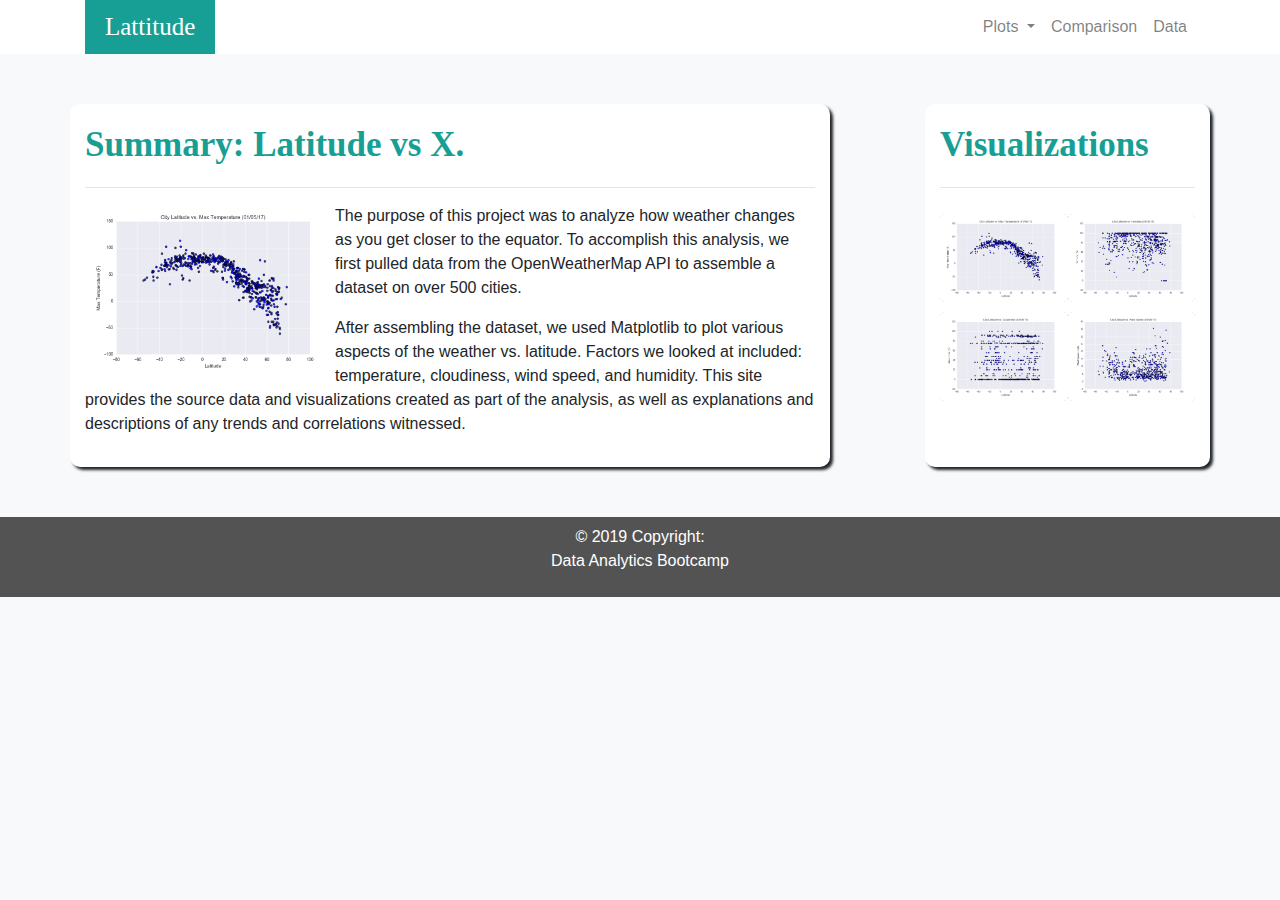
<file: index.html>
<!DOCTYPE html>
<html lang="en">

<head>
    <meta charset="UTF-8">
    <meta name="viewport" content="width=device-width, initial-scale=1.0">
    <meta http-equiv="X-UA-Compatible" content="ie=edge">
    <title>Landing Page</title>
    <link rel="stylesheet" href="style.css">
    <link rel="stylesheet" href="https://stackpath.bootstrapcdn.com/bootstrap/4.3.1/css/bootstrap.min.css" integrity="sha384-ggOyR0iXCbMQv3Xipma34MD+dH/1fQ784/j6cY/iJTQUOhcWr7x9JvoRxT2MZw1T" crossorigin="anonymous">
</head>

<body class="bg-light">
    <header>
        <nav class="navbar navbar-expand-lg navbar-light bg-white">
            <div class="container" id="hola">
                <a class="navbar-brand" href="index.html" id="titulo">Lattitude</a>
                <button class="navbar-toggler" type="button" data-toggle="collapse" data-target="#navbarSupportedContent" aria-controls="navbarSupportedContent" aria-expanded="false" aria-label="Toggle navigation">
                      <span class="navbar-toggler-icon"></span>
                </button>
                <div class="collapse navbar-collapse" id="navbarSupportedContent">
                    <ul class="navbar-nav ml-auto">
                        <li class="nav-item dropdown">
                            <a class="nav-link dropdown-toggle" href="#" id="navbarDropdown" role="button" data-toggle="dropdown" aria-haspopup="true" aria-expanded="false">
                            Plots
                            </a>
                            <!-- Here's the magic. Add the .animate and .slide-in classes to your .dropdown-menu and you're all set! -->
                            <div class="dropdown-menu dropdown-menu-right animate slideIn" aria-labelledby="navbarDropdown">
                                <a class="dropdown-item" href="max_temp.html">Max Temperature</a>
                                <a class="dropdown-item" href="humidity.html">Humidity</a>
                                <a class="dropdown-item" href="cloudiness.html">Cloudiness</a>
                                <a class="dropdown-item" href="wind.html">Windspeed</a>
                                <!--<div class="dropdown-divider"></div>-->
                            </div>
                        </li>
                        <li class="nav-item dropdown">
                            <a class="nav-link toggle" href="comparison.html" id="navbar-toggler" role="button">
                                Comparison
                            </a>
                        </li>
                        <li class="nav-item dropdown">
                            <a class="nav-link toggle" href="data.html" id="navbar-toggler" role="button">
                                Data
                            </a>
                        </li>
                    </ul>
                </div>
            </div>
        </nav>

    </header>

    <div class="container">
        <div class="row">
            <div class="col-8">
                <p id="titles">Summary: Latitude vs X.</p>
                <hr>
                <p> <img src="Resources/Lat_Temp.png" alt="Lat vs. Temp" id="inicio">The purpose of this project was to analyze how weather changes as you get closer to the equator. To accomplish this analysis, we first pulled data from the OpenWeatherMap API to assemble a dataset on over 500 cities.</p>
                <p>After assembling the dataset, we used Matplotlib to plot various aspects of the weather vs. latitude. Factors we looked at included: temperature, cloudiness, wind speed, and humidity. This site provides the source data and visualizations
                    created as part of the analysis, as well as explanations and descriptions of any trends and correlations witnessed.</p>
            </div>
            <div class="col-1">
                <div class="row">
                </div>
            </div>
            <div class="col-3">
                <p id="titles">Visualizations</p>
                <hr>
                <div class="container">
                    <div class="row" id="vis">
                        <div class="col-6" id="img_temp">
                            <button class="btn btn-primary bouton-image monBouton">
                                <a href="max_temp.html">
                                    <img src="Resources/Lat_Temp.png" alt="Lat vs. Temp" id="land">
                                </a>
                            </button>
                        </div>
                        <div class="col-6" id="img_temp">
                            <button class="btn btn-primary bouton-image monBouton">
                                <a href="humidity.html">
                                    <img src="Resources/Lat_Hum.png" alt="Lat vs. Hum" id="land">
                                </a>
                            </button>
                        </div>
                        <div class="col-6" id="img_temp">
                            <button class="btn btn-primary bouton-image monBouton">
                                <a href="cloudiness.html">
                                    <img src="Resources/Lat_Cloud.png" alt="Lat vs. Cloud" id="land">
                                </a>
                            </button>
                        </div>
                        <div class="col-6" id="img_temp">
                            <button class="btn btn-primary bouton-image monBouton">
                                <a href="wind.html">
                                    <img src="Resources/Lat_Wind.png" alt="Lat vs. Wind" id="land">
                                </a>
                            </button>
                        </div>
                    </div>
                </div>
            </div>
        </div>
    </div>



    <script src="https://code.jquery.com/jquery-3.3.1.slim.min.js" integrity="sha384-q8i/X+965DzO0rT7abK41JStQIAqVgRVzpbzo5smXKp4YfRvH+8abtTE1Pi6jizo" crossorigin="anonymous"></script>
    <script src="https://cdnjs.cloudflare.com/ajax/libs/popper.js/1.14.7/umd/popper.min.js" integrity="sha384-UO2eT0CpHqdSJQ6hJty5KVphtPhzWj9WO1clHTMGa3JDZwrnQq4sF86dIHNDz0W1" crossorigin="anonymous"></script>
    <script src="https://stackpath.bootstrapcdn.com/bootstrap/4.3.1/js/bootstrap.min.js" integrity="sha384-JjSmVgyd0p3pXB1rRibZUAYoIIy6OrQ6VrjIEaFf/nJGzIxFDsf4x0xIM+B07jRM" crossorigin="anonymous"></script>
</body>

<footer>
    <div class="footer-copyright text-center py-2">© 2019 Copyright:
        <p>Data Analytics Bootcamp</p>
    </div>
</footer>

</html>
</file>
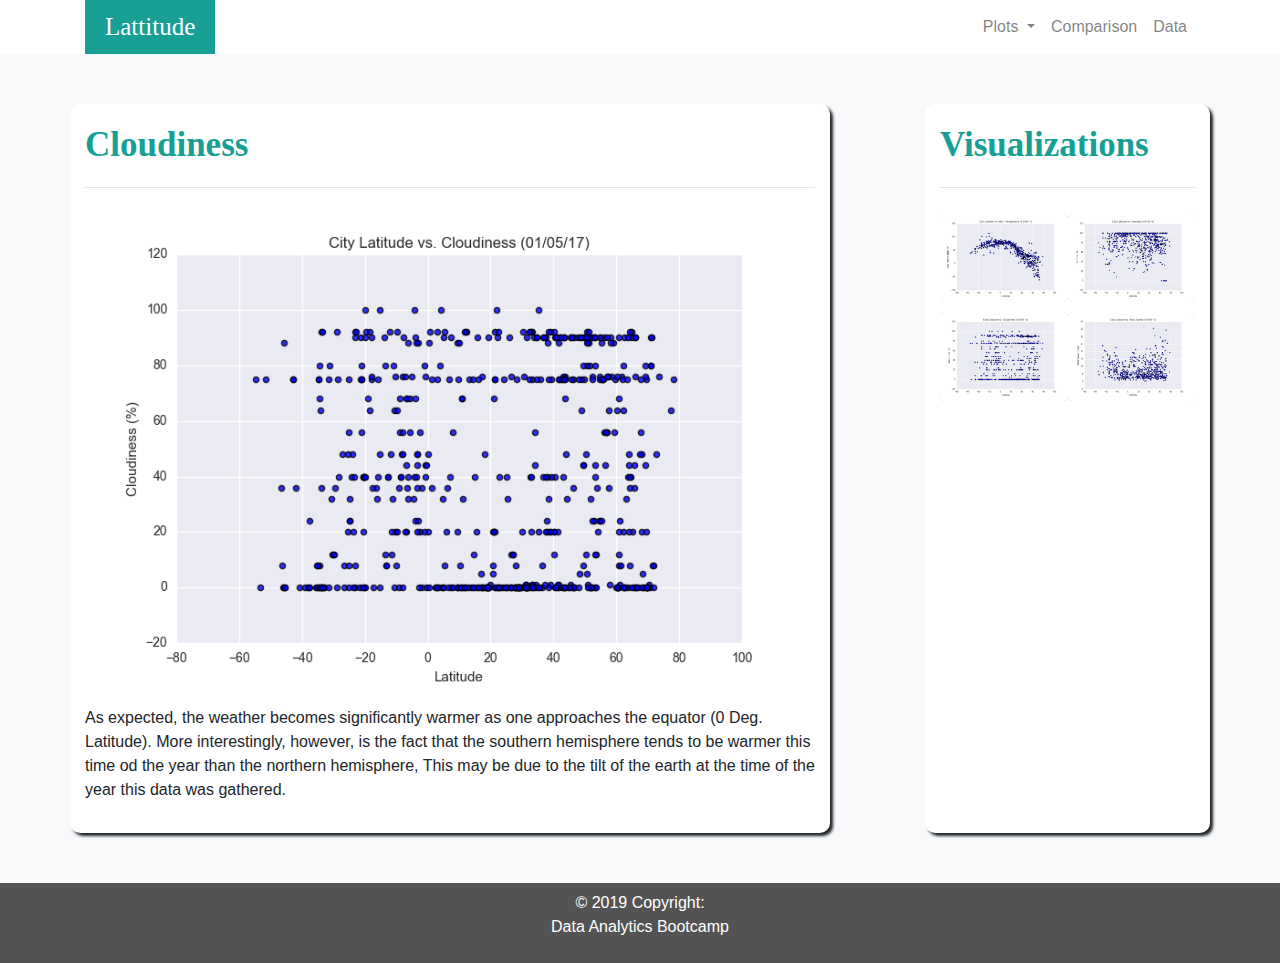
<file: cloudiness.html>
<!DOCTYPE html>
<html lang="en">

<head>
    <meta charset="UTF-8">
    <meta name="viewport" content="width=device-width, initial-scale=1.0">
    <meta http-equiv="X-UA-Compatible" content="ie=edge">
    <title>Cloudiness</title>
    <link rel="stylesheet" href="style.css">
    <link rel="stylesheet" href="https://stackpath.bootstrapcdn.com/bootstrap/4.3.1/css/bootstrap.min.css" integrity="sha384-ggOyR0iXCbMQv3Xipma34MD+dH/1fQ784/j6cY/iJTQUOhcWr7x9JvoRxT2MZw1T" crossorigin="anonymous">
</head>

<body class="bg-light">
    <header>
        <nav class="navbar navbar-expand-lg navbar-light bg-white">
            <div class="container" id="hola">
                <a class="navbar-brand" href="index.html" id="titulo">Lattitude</a>
                <button class="navbar-toggler" type="button" data-toggle="collapse" data-target="#navbarSupportedContent" aria-controls="navbarSupportedContent" aria-expanded="false" aria-label="Toggle navigation">
                      <span class="navbar-toggler-icon"></span>
                </button>
                <div class="collapse navbar-collapse" id="navbarSupportedContent">
                    <ul class="navbar-nav ml-auto">
                        <li class="nav-item dropdown">
                            <a class="nav-link dropdown-toggle" href="#" id="navbarDropdown" role="button" data-toggle="dropdown" aria-haspopup="true" aria-expanded="false">
                            Plots
                            </a>
                            <!-- Here's the magic. Add the .animate and .slide-in classes to your .dropdown-menu and you're all set! -->
                            <div class="dropdown-menu dropdown-menu-right animate slideIn" aria-labelledby="navbarDropdown">
                                <a class="dropdown-item" href="max_temp.html">Max Temperature</a>
                                <a class="dropdown-item" href="humidity.html">Humidity</a>
                                <a class="dropdown-item" href="cloudiness.html">Cloudiness</a>
                                <a class="dropdown-item" href="wind.html">Windspeed</a>
                                <!--<div class="dropdown-divider"></div>-->
                            </div>
                        </li>
                        <li class="nav-item dropdown">
                            <a class="nav-link toggle" href="comparison.html" id="navbar-toggler" role="button">
                                Comparison
                            </a>
                        </li>
                        <li class="nav-item dropdown">
                            <a class="nav-link toggle" href="data.html" id="navbar-toggler" role="button">
                                Data
                            </a>
                        </li>
                    </ul>
                </div>
            </div>
        </nav>

    </header>

    <div class="container">
        <div class="row">
            <div class="col-8">
                <p id="titles">Cloudiness</p>
                <hr>
                <img src="Resources/Lat_Cloud.png" alt="Lat vs. Temp"></img>
                <p>As expected, the weather becomes significantly warmer as one approaches the equator (0 Deg. Latitude). More interestingly, however, is the fact that the southern hemisphere tends to be warmer this time od the year than the northern hemisphere, This may be due to the tilt of the earth at the time of the year this data was gathered.</p>
            </div>
            <div class="col-1">
                <div class="row">
                    <span></span>
                </div>
            </div>
            <div class="col-3">
                <p id="titles">Visualizations</p>
                <hr>
                <div class="container">
                    <div class="row">
                        <div class="col-6" id="img_temp">
                            <button class="btn btn-primary bouton-image monBouton">
                                <a href="max_temp.html">
                                    <img src="Resources/Lat_Temp.png" alt="Lat vs. Temp" id="land">
                                </a>
                            </button>
                        </div>
                        <div class="col-6" id="img_temp">
                            <button class="btn btn-primary bouton-image monBouton">
                                <a href="humidity.html">
                                    <img src="Resources/Lat_Hum.png" alt="Lat vs. Hum" id="land">
                                </a>
                            </button>
                        </div>
                        <div class="col-6" id="img_temp">
                            <button class="btn btn-primary bouton-image monBouton">
                                <a href="cloudiness.html">
                                    <img src="Resources/Lat_Cloud.png" alt="Lat vs. Cloud" id="land">
                                </a>
                            </button>
                        </div>
                        <div class="col-6" id="img_temp">
                            <button class="btn btn-primary bouton-image monBouton">
                                <a href="wind.html">
                                    <img src="Resources/Lat_Wind.png" alt="Lat vs. Wind" id="land">
                                </a>
                            </button>
                        </div>
                    </div>
                </div>
            </div>
        </div>
    </div>



    <script src="https://code.jquery.com/jquery-3.3.1.slim.min.js" integrity="sha384-q8i/X+965DzO0rT7abK41JStQIAqVgRVzpbzo5smXKp4YfRvH+8abtTE1Pi6jizo" crossorigin="anonymous"></script>
    <script src="https://cdnjs.cloudflare.com/ajax/libs/popper.js/1.14.7/umd/popper.min.js" integrity="sha384-UO2eT0CpHqdSJQ6hJty5KVphtPhzWj9WO1clHTMGa3JDZwrnQq4sF86dIHNDz0W1" crossorigin="anonymous"></script>
    <script src="https://stackpath.bootstrapcdn.com/bootstrap/4.3.1/js/bootstrap.min.js" integrity="sha384-JjSmVgyd0p3pXB1rRibZUAYoIIy6OrQ6VrjIEaFf/nJGzIxFDsf4x0xIM+B07jRM" crossorigin="anonymous"></script>
</body>

<footer>
    <div class="footer-copyright text-center py-2">© 2019 Copyright:
        <p>Data Analytics Bootcamp</p>
    </div>
</footer>

</html>
</file>
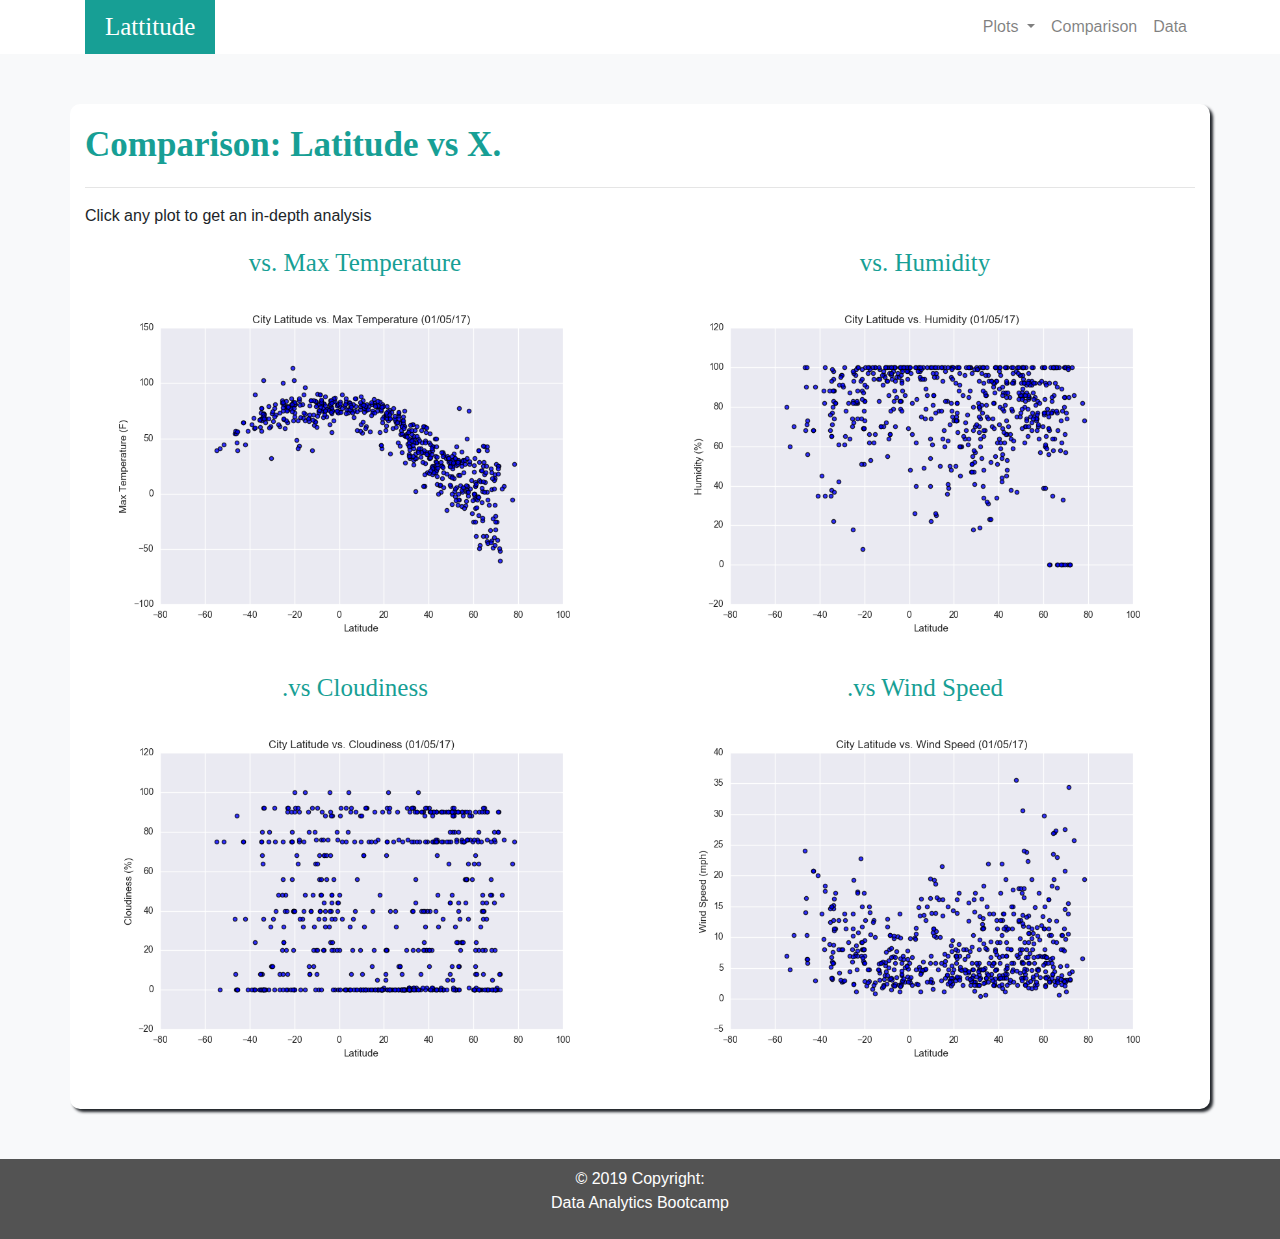
<file: comparison.html>
<!DOCTYPE html>
<html lang="en">

<head>
    <meta charset="UTF-8">
    <meta name="viewport" content="width=device-width, initial-scale=1.0">
    <meta http-equiv="X-UA-Compatible" content="ie=edge">
    <title>Comparison Page</title>
    <link rel="stylesheet" href="style.css">
    <link rel="stylesheet" href="https://stackpath.bootstrapcdn.com/bootstrap/4.3.1/css/bootstrap.min.css" integrity="sha384-ggOyR0iXCbMQv3Xipma34MD+dH/1fQ784/j6cY/iJTQUOhcWr7x9JvoRxT2MZw1T" crossorigin="anonymous">
</head>

<body class="bg-light">
    <header>
        <nav class="navbar navbar-expand-lg navbar-light bg-white">
            <div class="container" id="hola">
                <a class="navbar-brand" href="index.html" id="titulo">Lattitude</a>
                <button class="navbar-toggler" type="button" data-toggle="collapse" data-target="#navbarSupportedContent" aria-controls="navbarSupportedContent" aria-expanded="false" aria-label="Toggle navigation">
                      <span class="navbar-toggler-icon"></span>
                </button>
                <div class="collapse navbar-collapse" id="navbarSupportedContent">
                    <ul class="navbar-nav ml-auto">
                        <li class="nav-item dropdown">
                            <a class="nav-link dropdown-toggle" href="#" id="navbarDropdown" role="button" data-toggle="dropdown" aria-haspopup="true" aria-expanded="false">
                            Plots
                            </a>
                            <!-- Here's the magic. Add the .animate and .slide-in classes to your .dropdown-menu and you're all set! -->
                            <div class="dropdown-menu dropdown-menu-right animate slideIn" aria-labelledby="navbarDropdown">
                                <a class="dropdown-item" href="max_temp.html">Max Temperature</a>
                                <a class="dropdown-item" href="humidity.html">Humidity</a>
                                <a class="dropdown-item" href="cloudiness.html">Cloudiness</a>
                                <a class="dropdown-item" href="wind.html">Windspeed</a>
                                <!--<div class="dropdown-divider"></div>-->
                            </div>
                        </li>
                        <li class="nav-item dropdown">
                            <a class="nav-link toggle" href="comparison.html" id="navbar-toggler" role="button">
                                Comparison
                            </a>
                        </li>
                        <li class="nav-item dropdown">
                            <a class="nav-link toggle" href="data.html" id="navbar-toggler" role="button">
                                Data
                            </a>
                        </li>
                    </ul>
                </div>
            </div>
        </nav>

    </header>
    <div class="container">
        <div class="row">
            <div class="col-12">
                <p id="titles">Comparison: Latitude vs X.</p>
                <hr>
                <p>Click any plot to get an in-depth analysis</p>
                <div class="row">
                    <div class="col-6">
                        <p id="comp_text">vs. Max Temperature</p>
                        <a href="max_temp.html">
                            <img src="Resources/Lat_Temp.png" alt="Lat vs Temp" id="comp">
                        </a>
                    </div>
                    <div class="col-6">
                        <p id="comp_text">vs. Humidity</p>
                        <a href="humidity.html">
                            <img src="Resources/Lat_Hum.png" alt="Lat vs Hum" id="comp">
                        </a>    
                    </div>
                </div>
                <div class="row">
                    <div class="col-6">
                        <p id="comp_text">.vs Cloudiness</p>
                        <a href="cloudiness.html">
                            <img src="Resources/Lat_Cloud.png" alt="Lat vs Cloud" id="comp">
                        </a>
                    </div>
                    <div class="col-6">
                        <p id="comp_text">.vs Wind Speed</p>
                        <a href="wind.html">
                            <img src="Resources/Lat_Wind.png" alt="Lat vs Wind" id="comp">
                        </a>    
                    </div>
                </div>


            </div>
        </div>
    </div>



    <script src="https://code.jquery.com/jquery-3.3.1.slim.min.js" integrity="sha384-q8i/X+965DzO0rT7abK41JStQIAqVgRVzpbzo5smXKp4YfRvH+8abtTE1Pi6jizo" crossorigin="anonymous"></script>
    <script src="https://cdnjs.cloudflare.com/ajax/libs/popper.js/1.14.7/umd/popper.min.js" integrity="sha384-UO2eT0CpHqdSJQ6hJty5KVphtPhzWj9WO1clHTMGa3JDZwrnQq4sF86dIHNDz0W1" crossorigin="anonymous"></script>
    <script src="https://stackpath.bootstrapcdn.com/bootstrap/4.3.1/js/bootstrap.min.js" integrity="sha384-JjSmVgyd0p3pXB1rRibZUAYoIIy6OrQ6VrjIEaFf/nJGzIxFDsf4x0xIM+B07jRM" crossorigin="anonymous"></script>
</body>

<footer>
    <div class="footer-copyright text-center py-2">© 2019 Copyright:
        <p>Data Analytics Bootcamp</p>
    </div>
</footer>

</html>
</file>
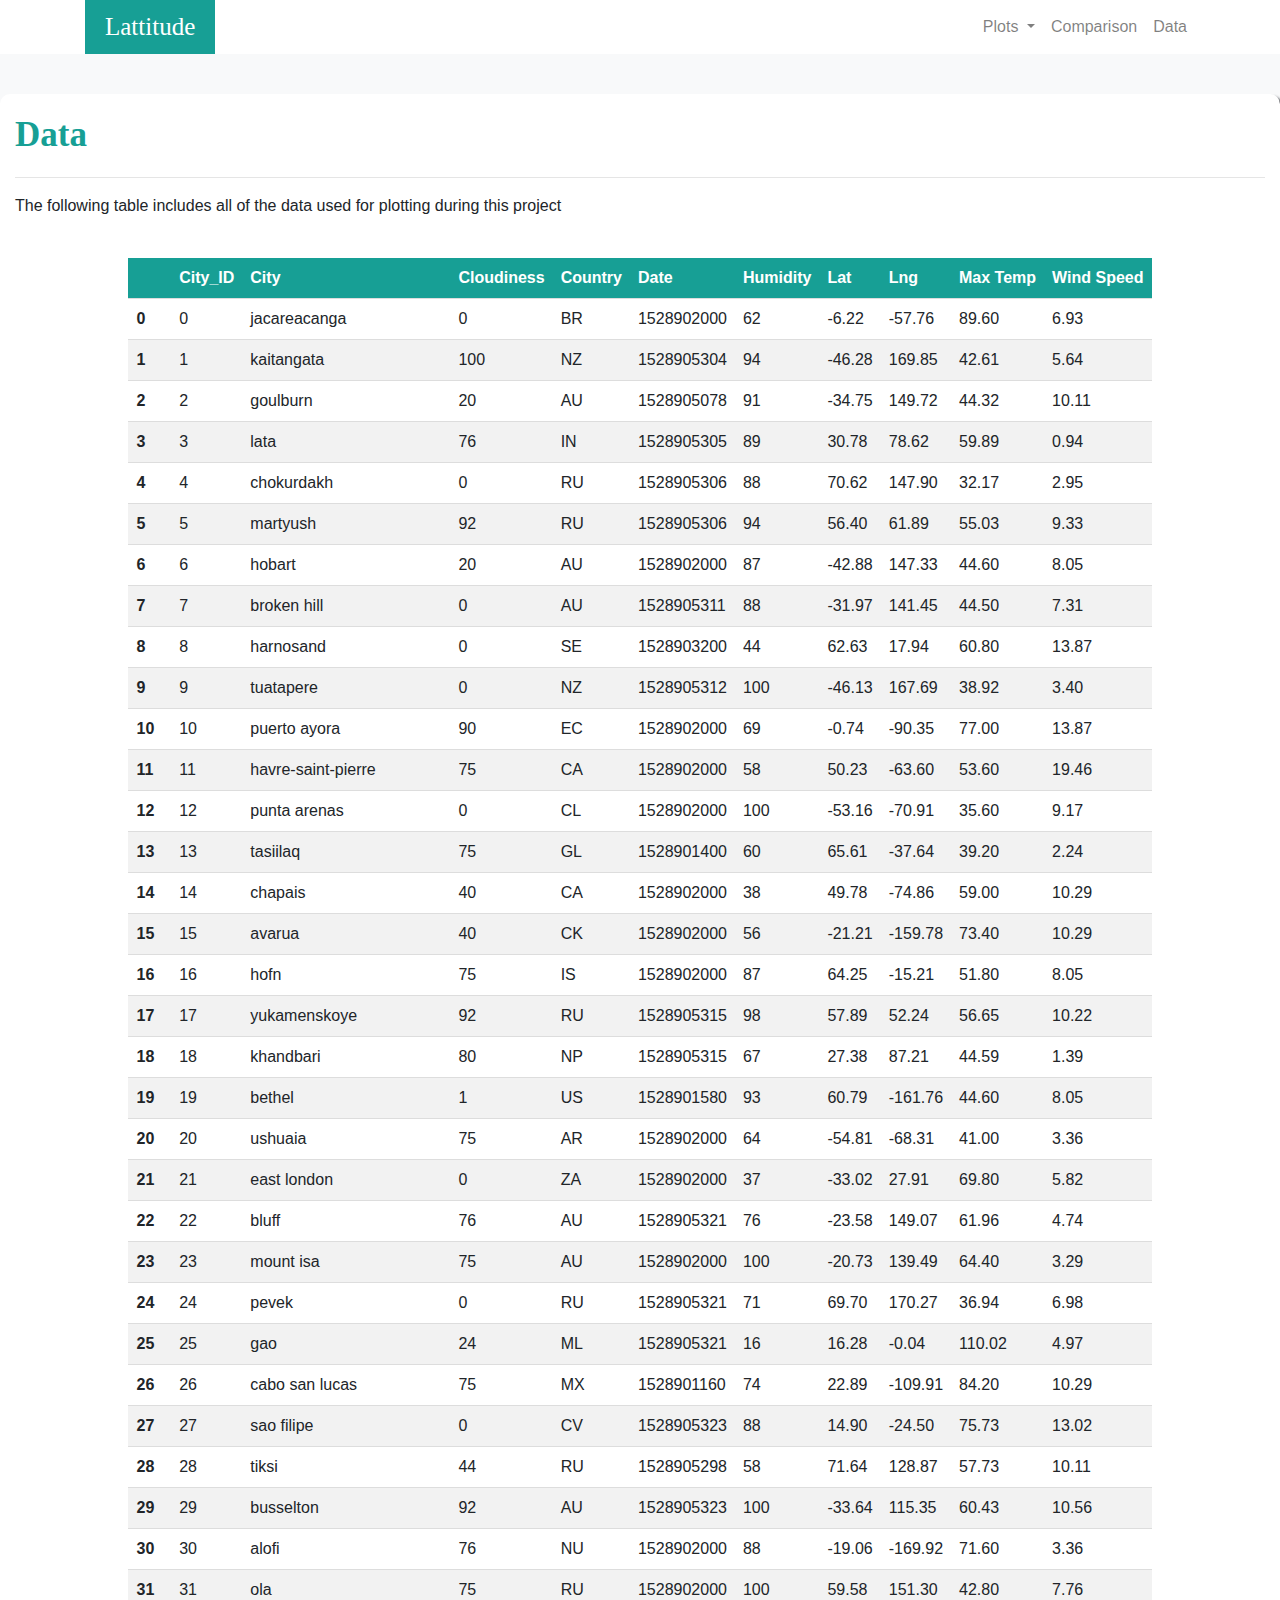
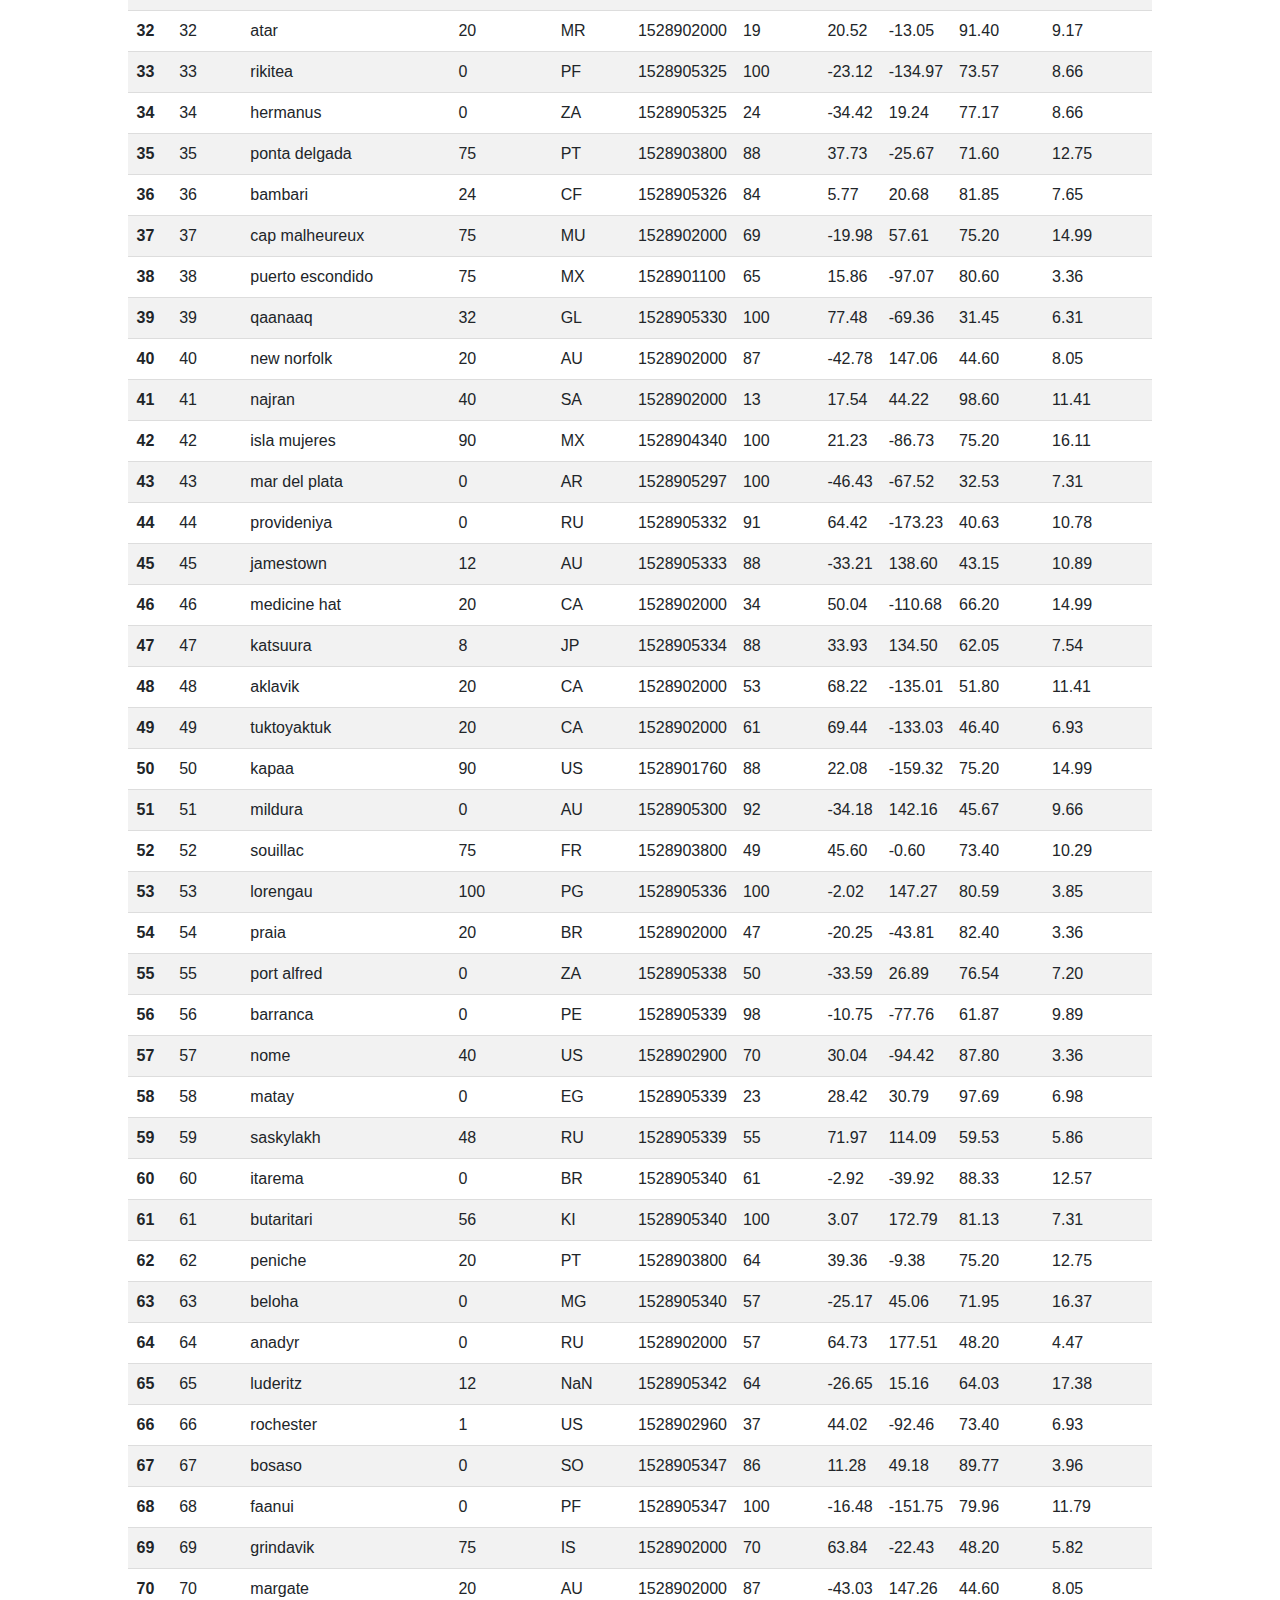
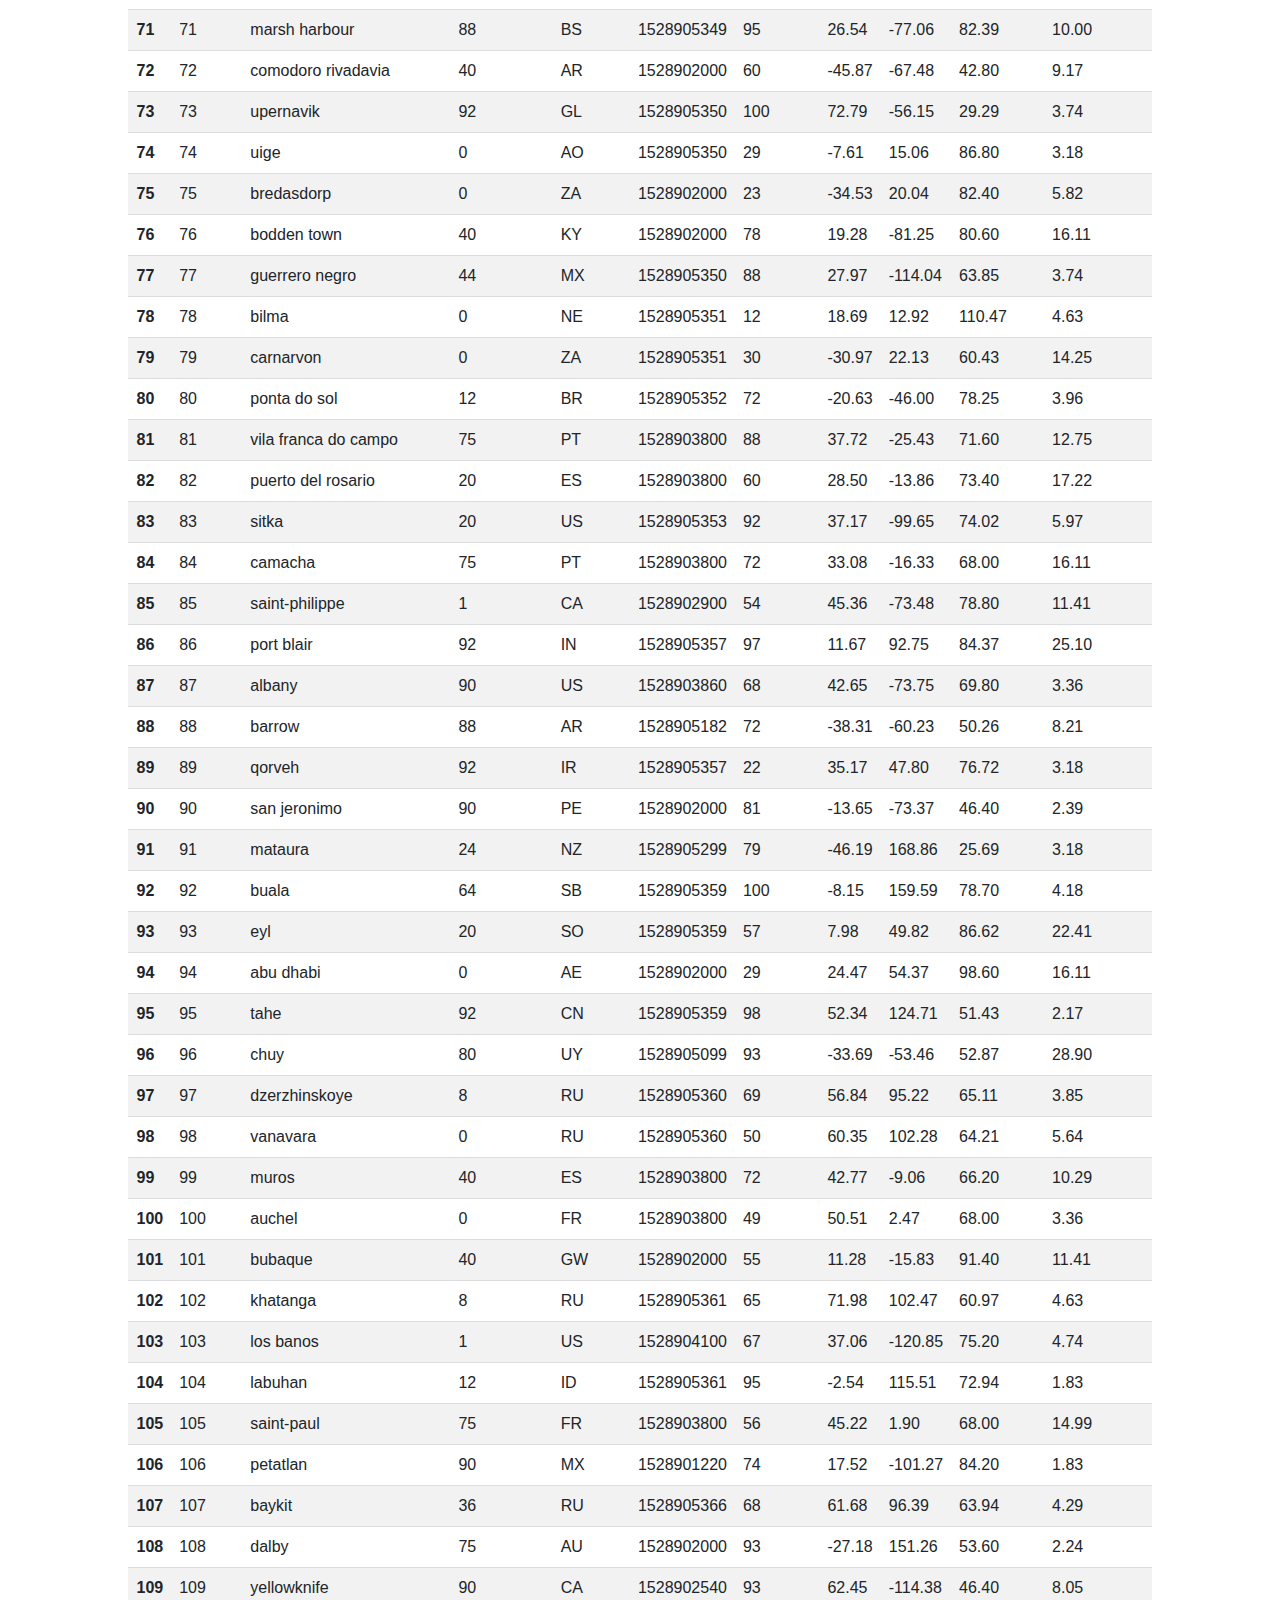
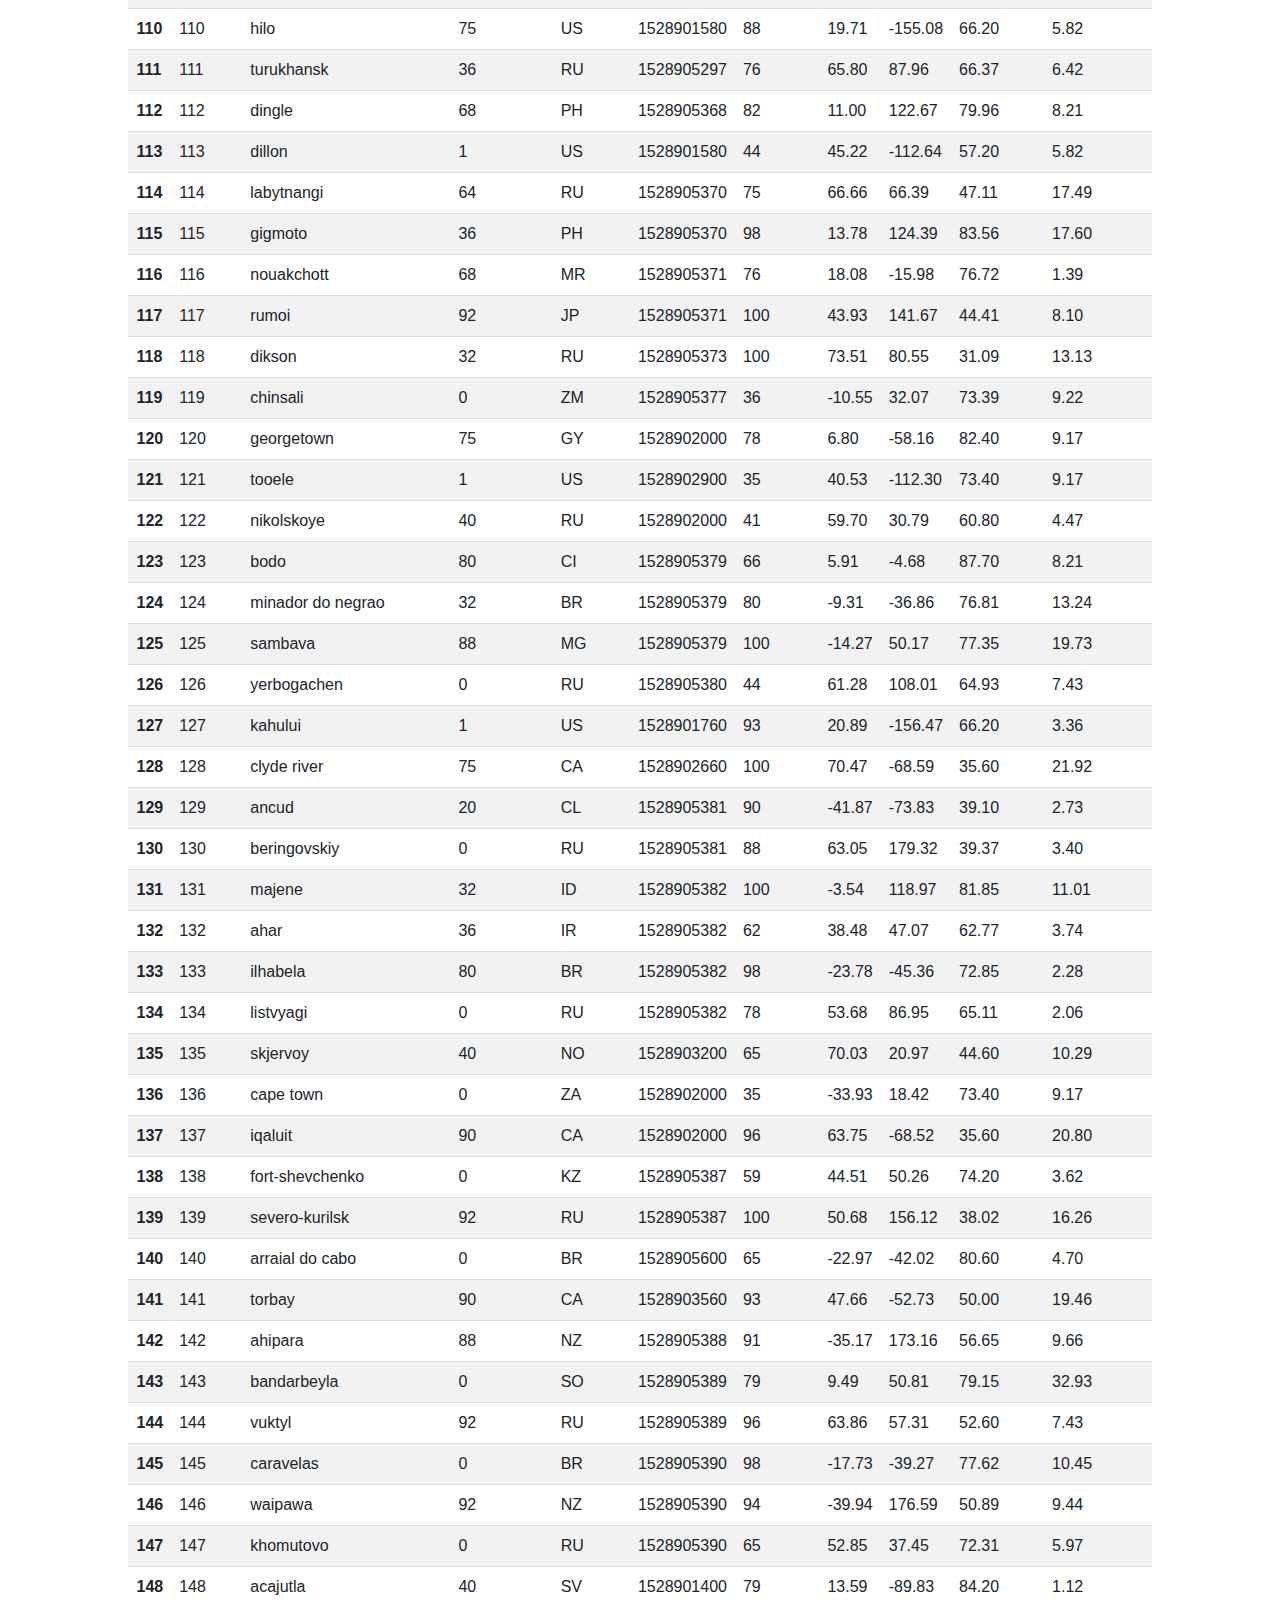
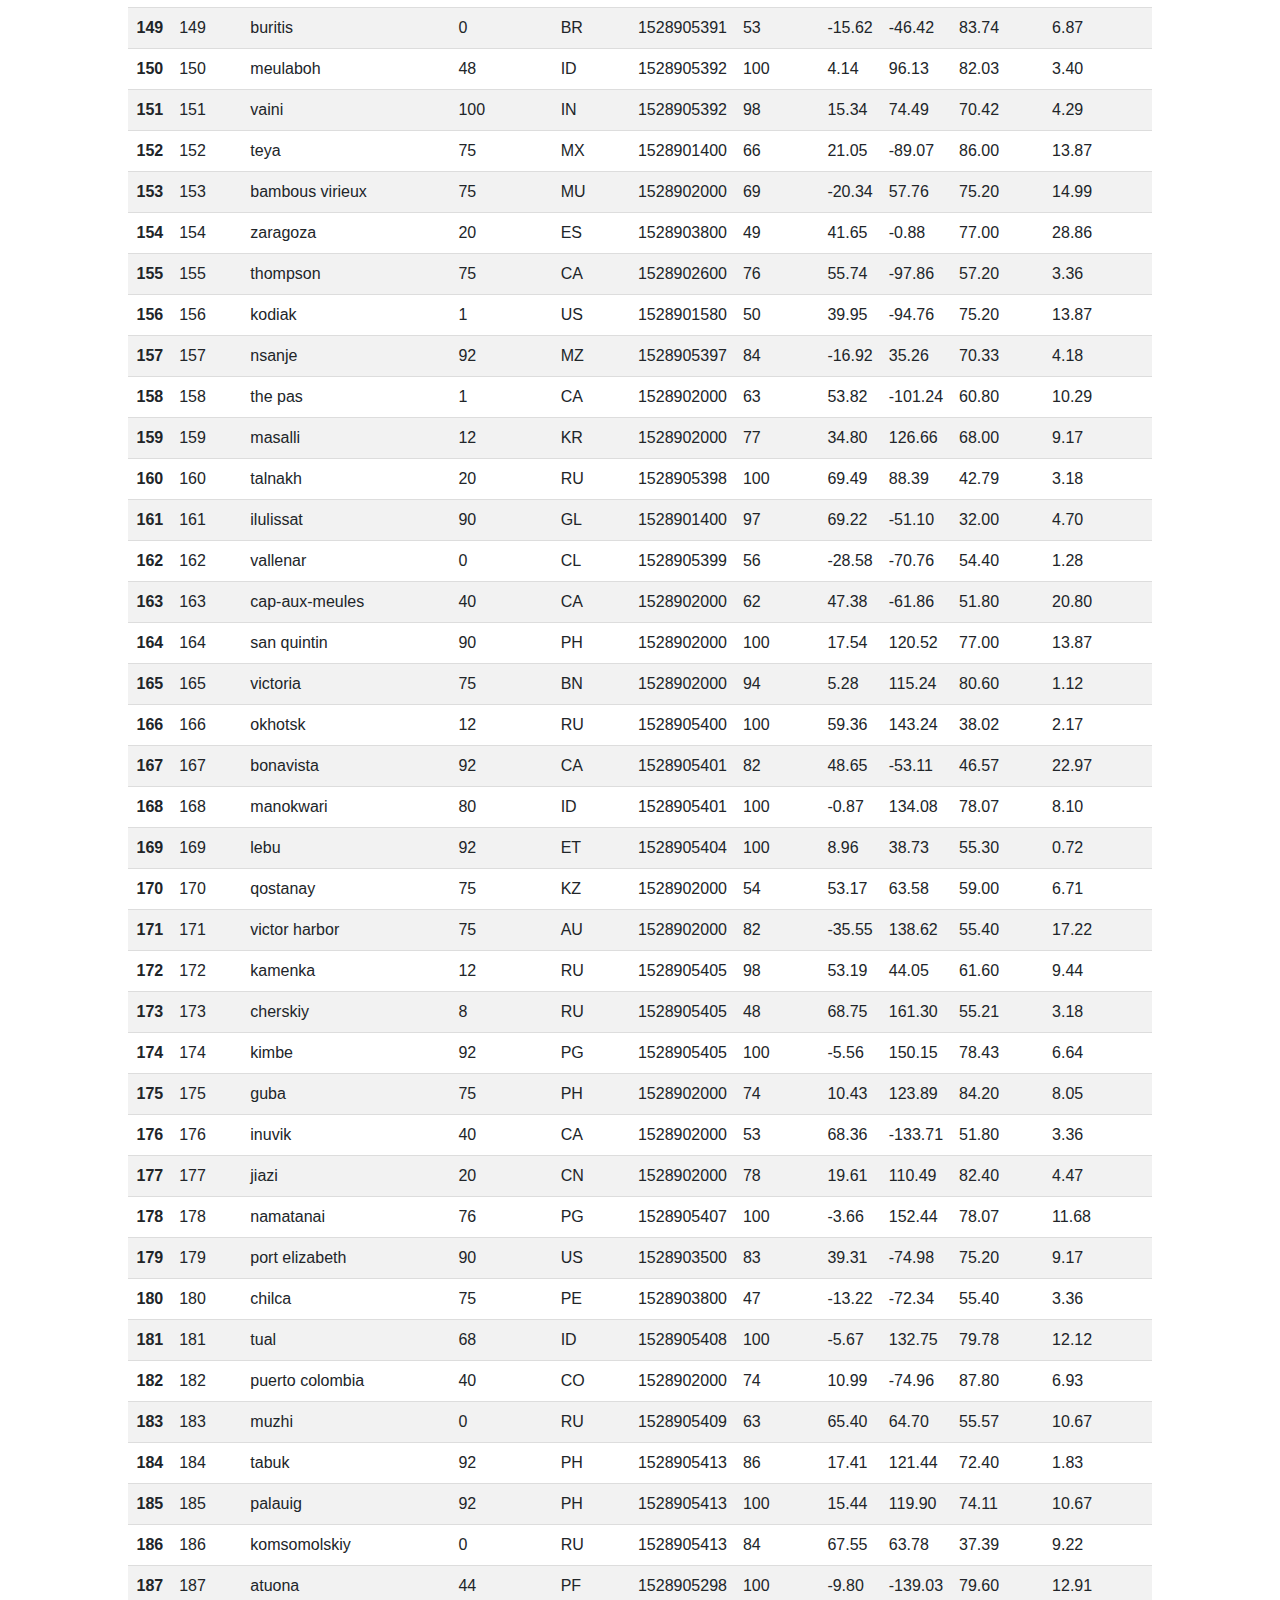
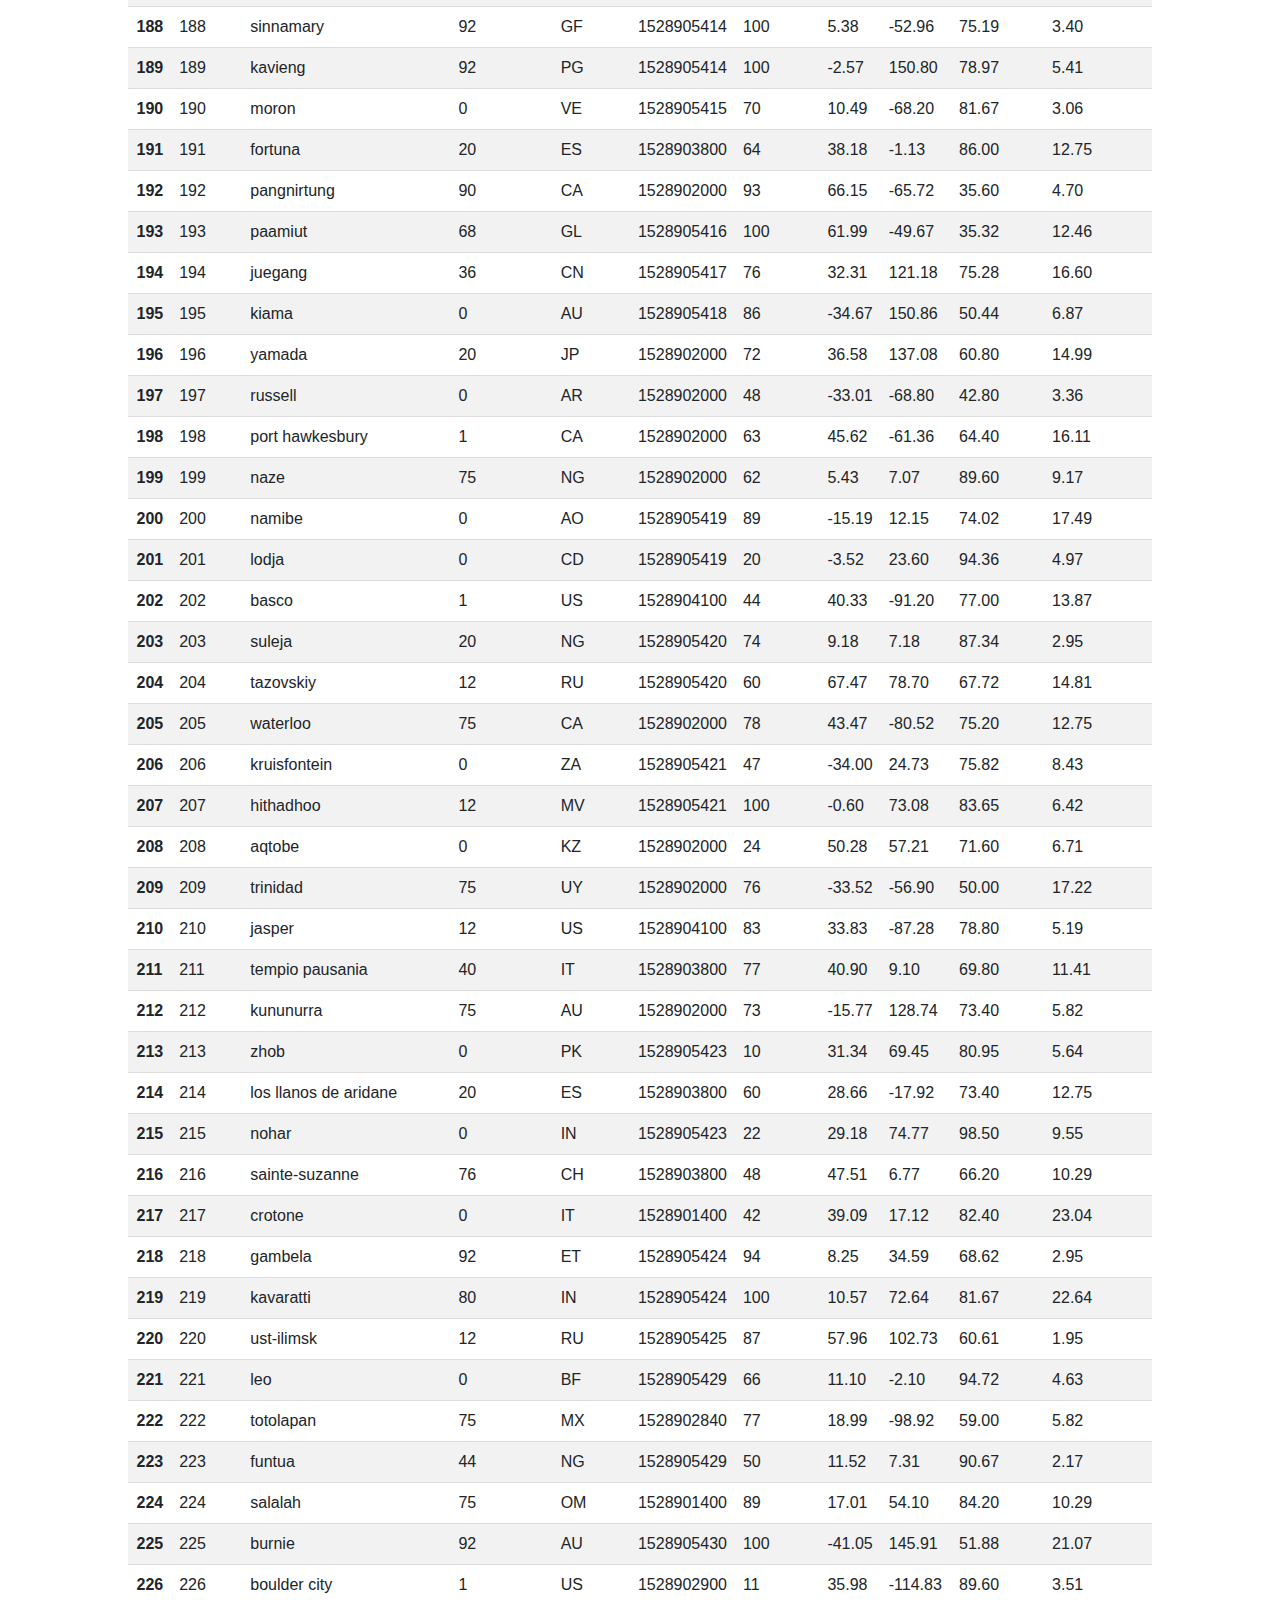
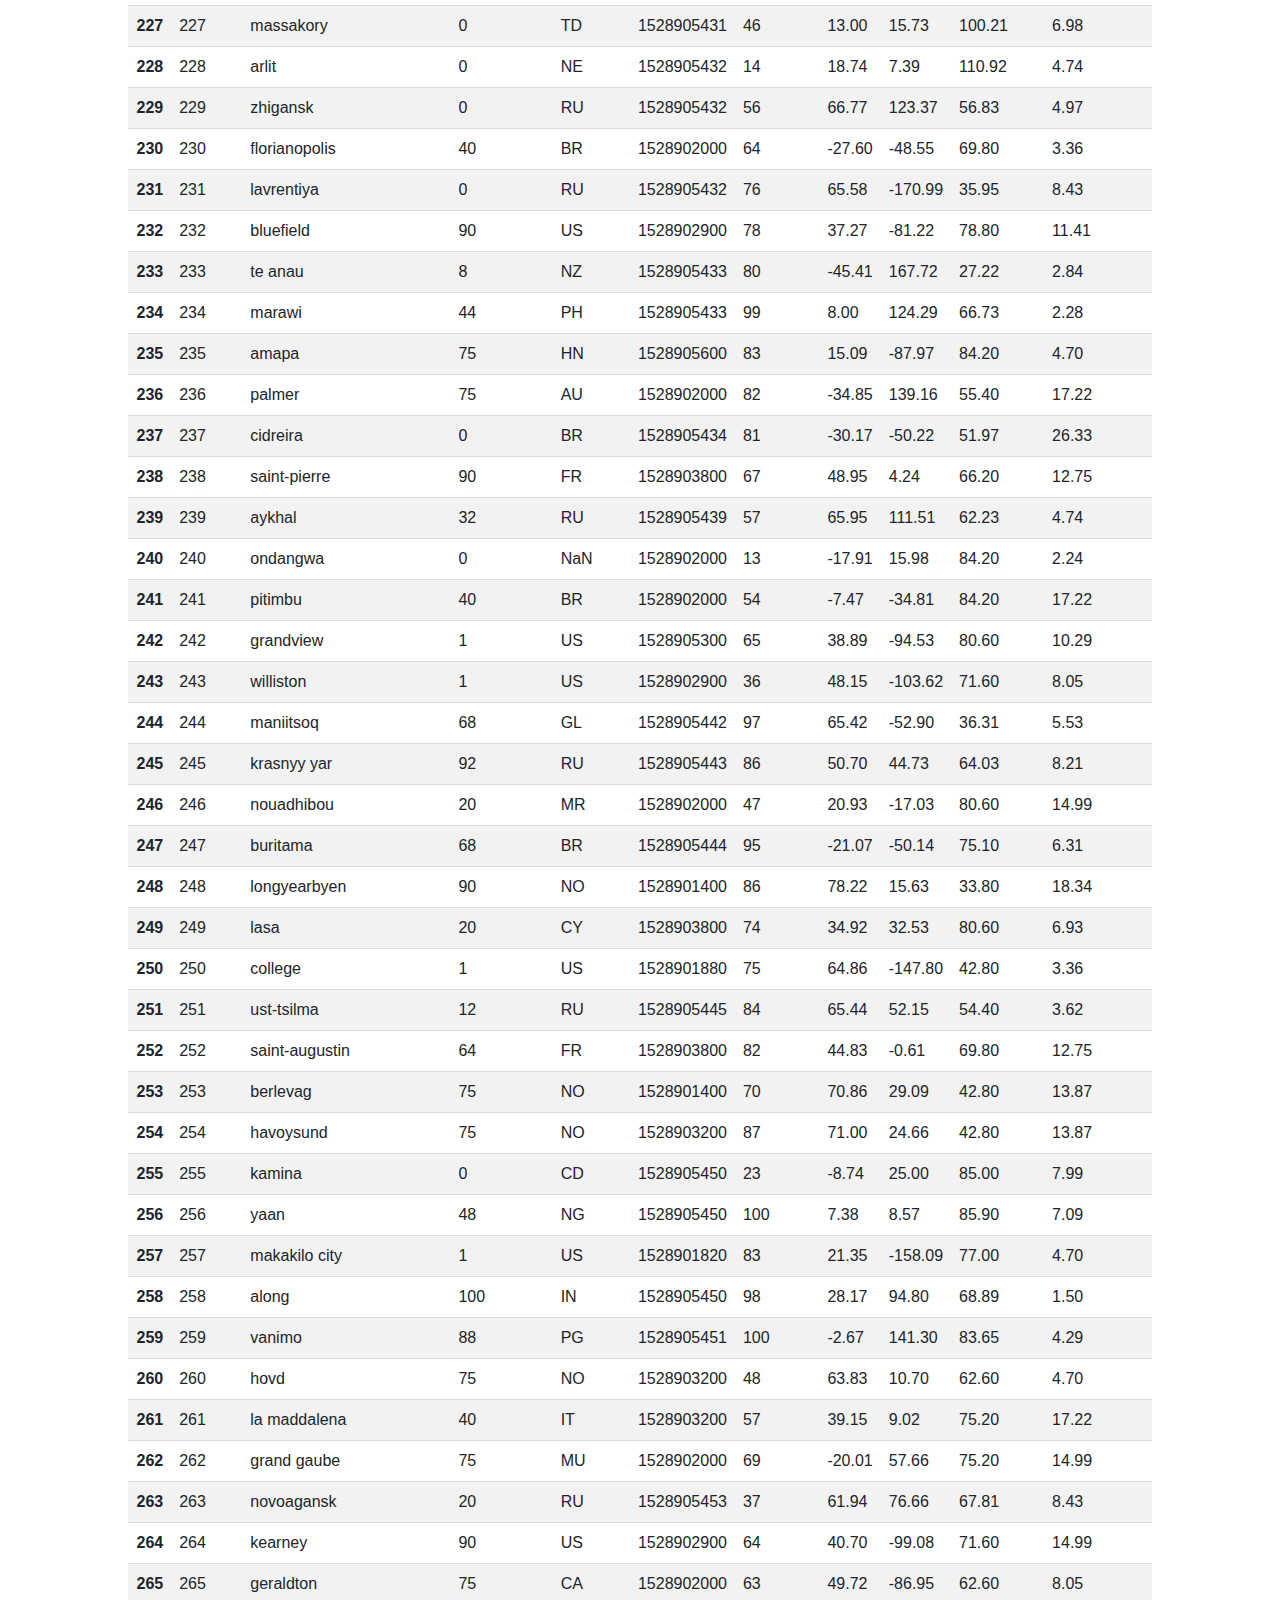
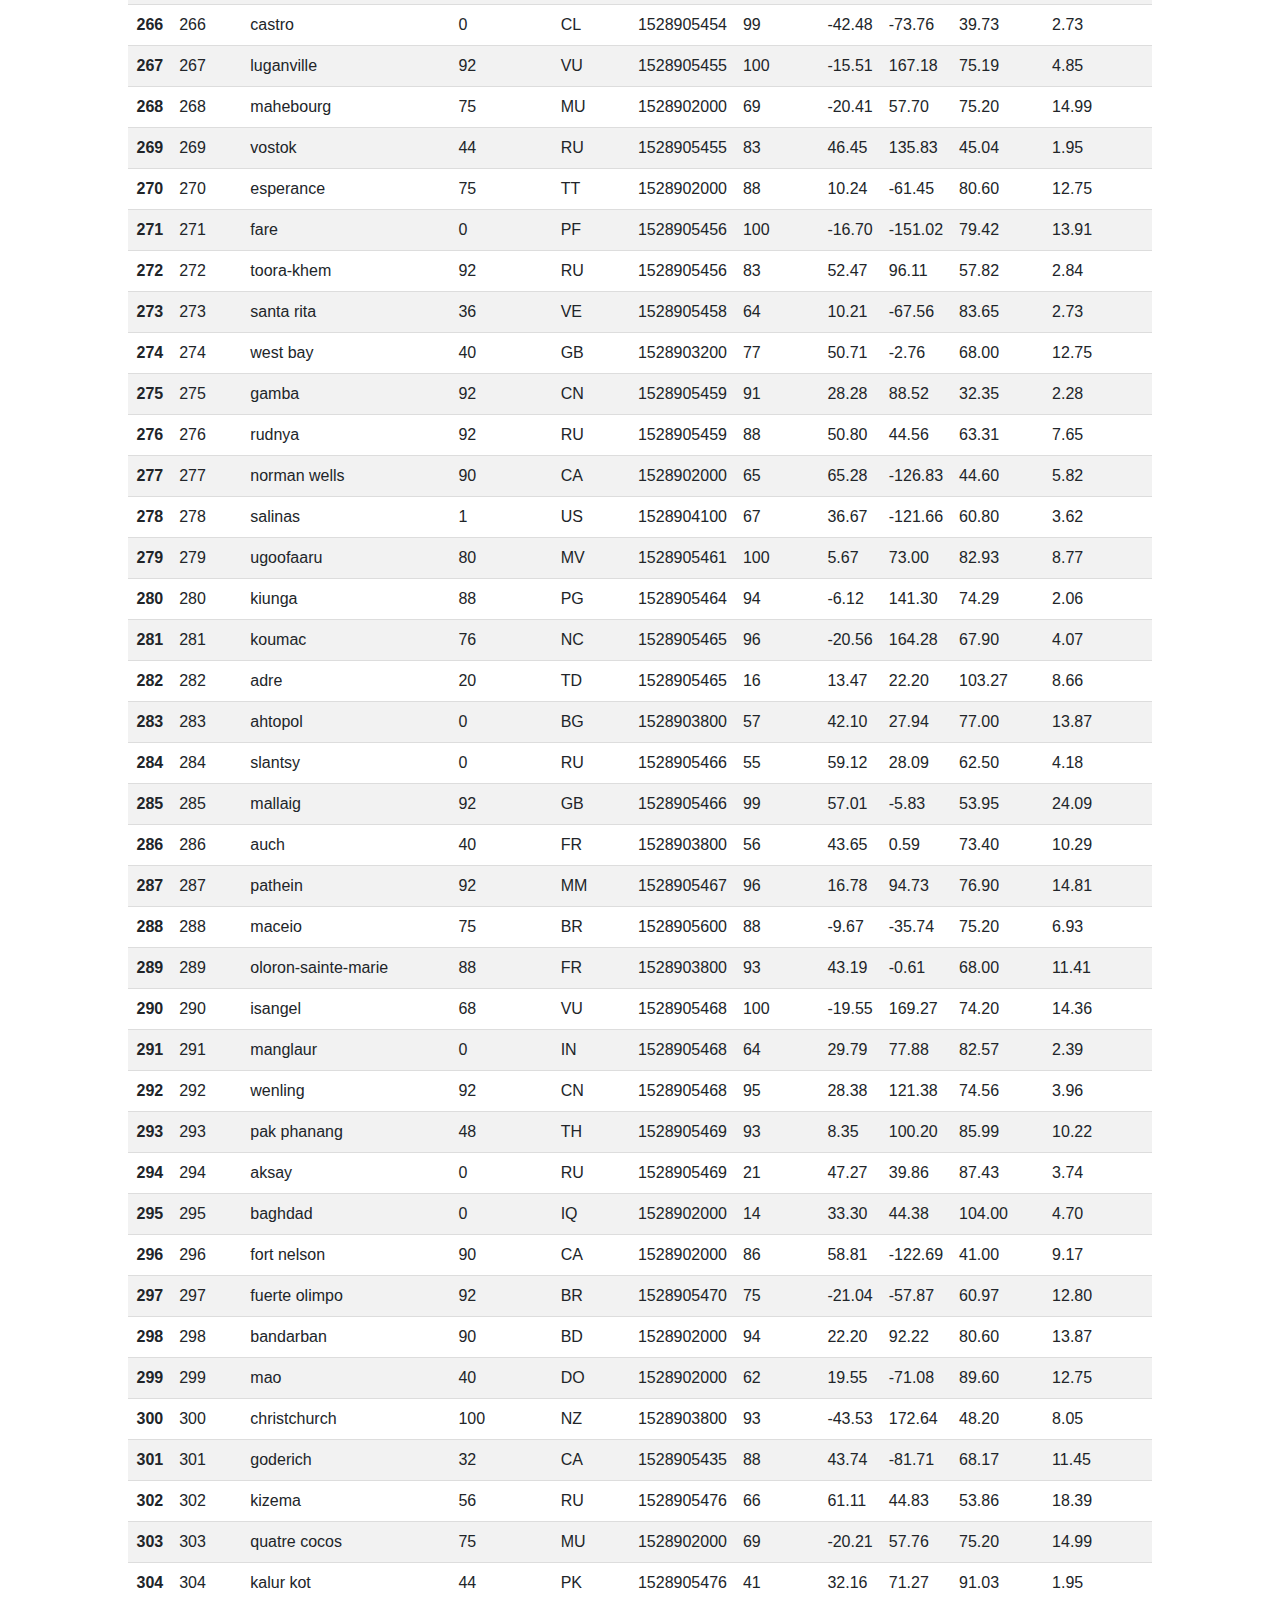
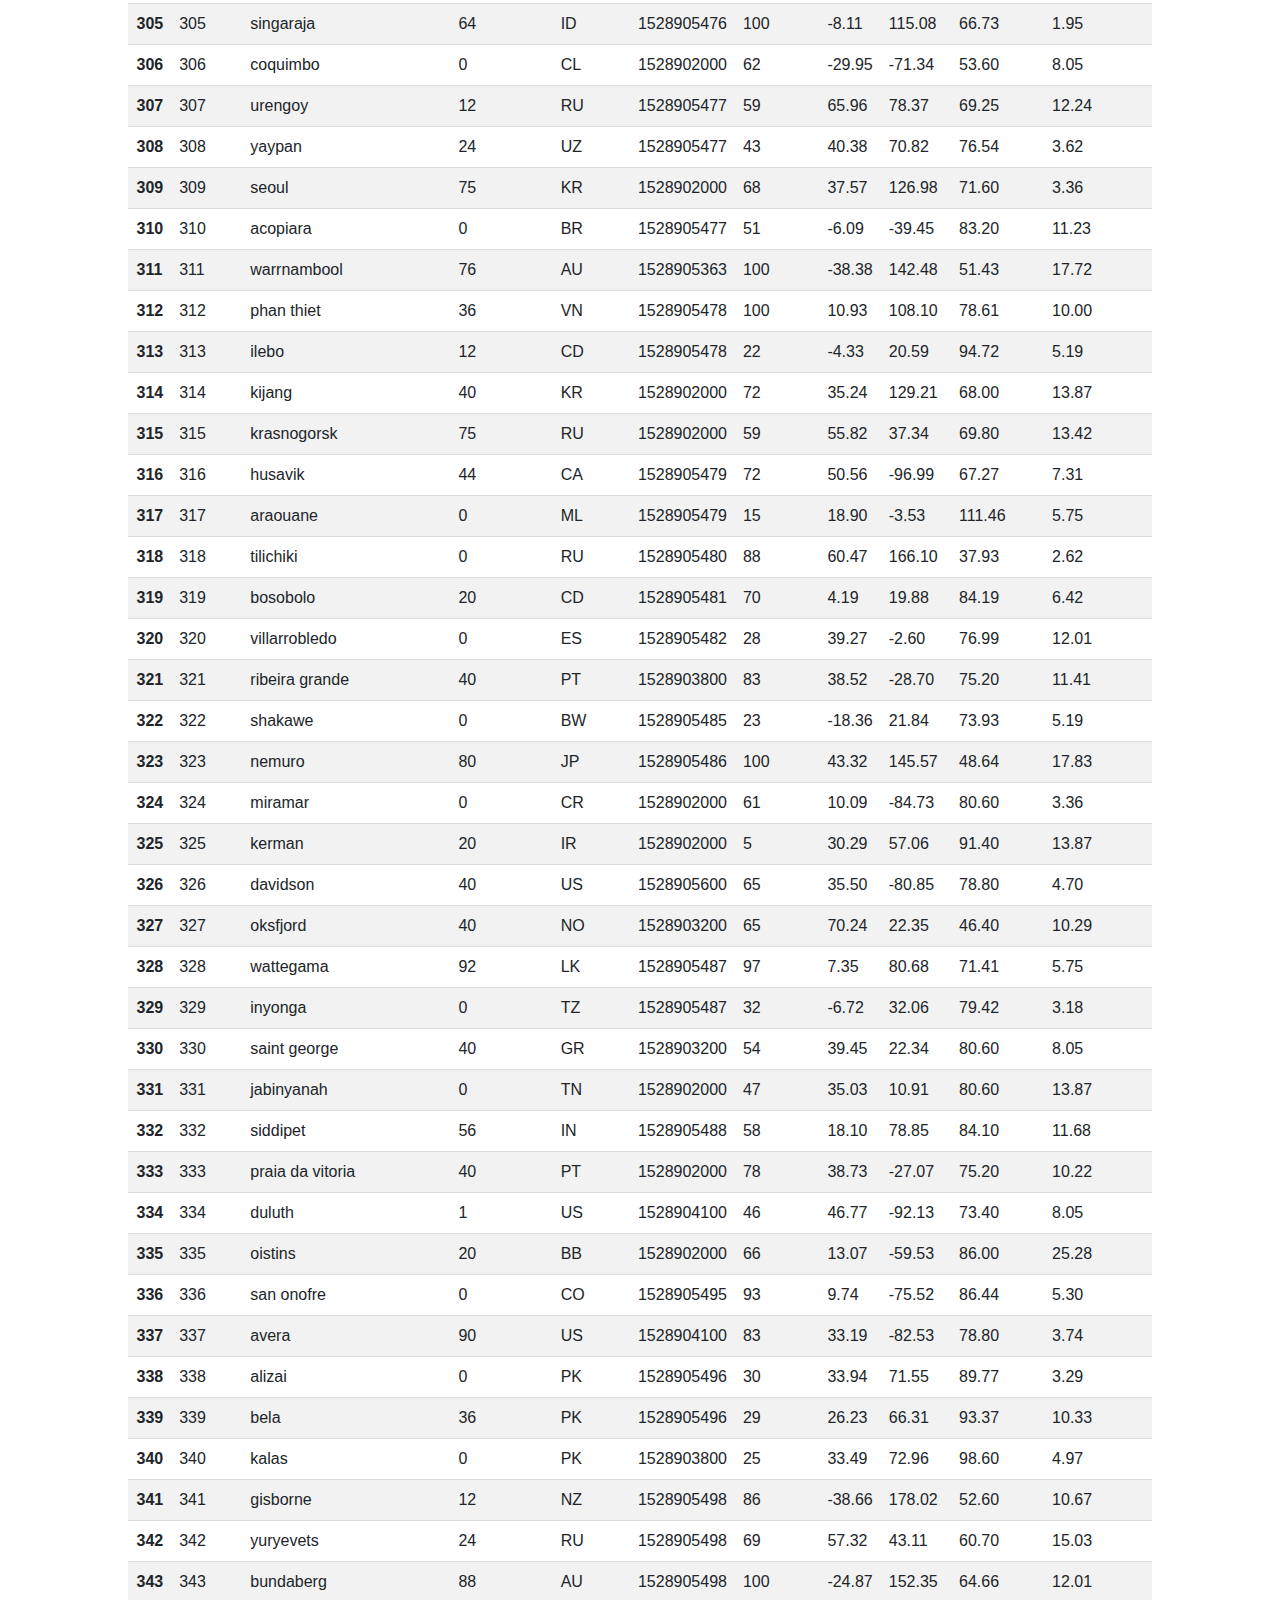
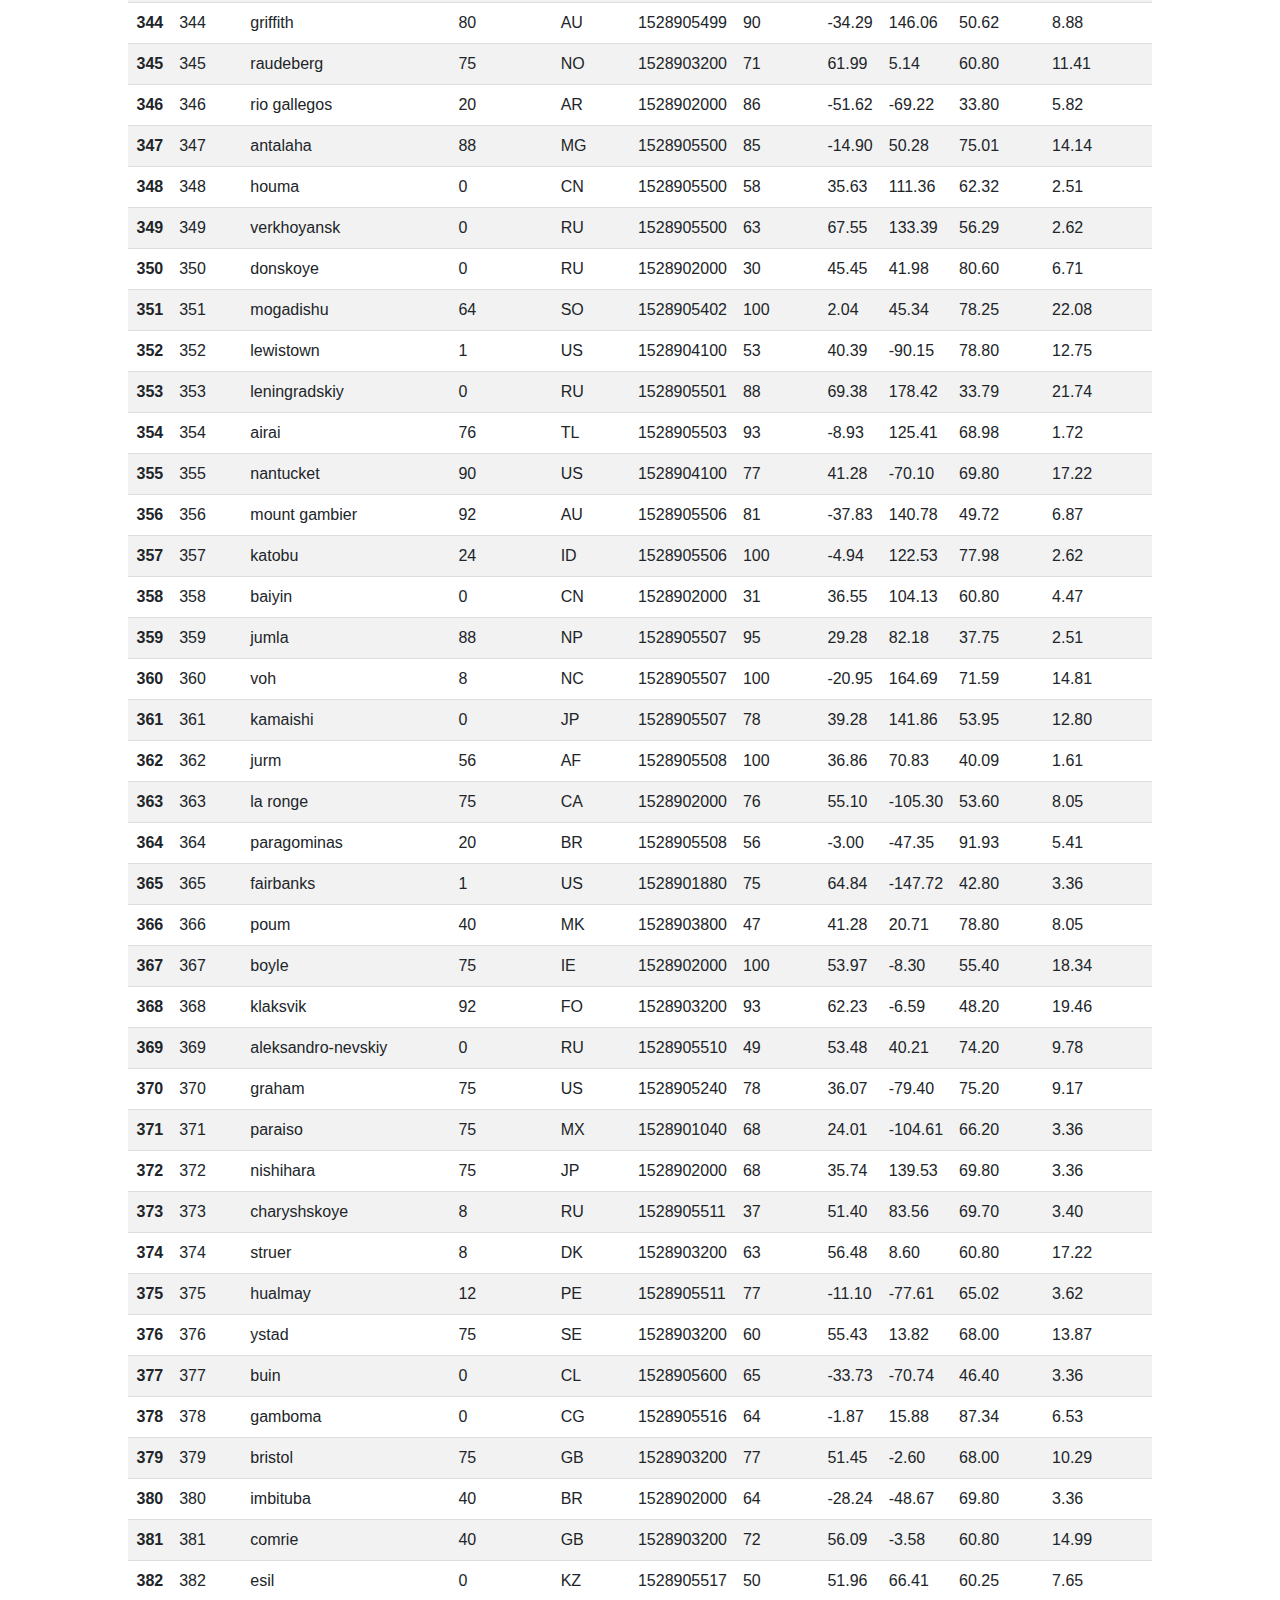
<file: data.html>
<!DOCTYPE html>
<html lang="en">

<head>
    <meta charset="UTF-8">
    <meta name="viewport" content="width=device-width, initial-scale=1.0">
    <meta http-equiv="X-UA-Compatible" content="ie=edge">
    <title>Data Page</title>
    <link rel="stylesheet" href="style.css">
    <link rel="stylesheet" href="https://stackpath.bootstrapcdn.com/bootstrap/4.3.1/css/bootstrap.min.css" integrity="sha384-ggOyR0iXCbMQv3Xipma34MD+dH/1fQ784/j6cY/iJTQUOhcWr7x9JvoRxT2MZw1T" crossorigin="anonymous">
</head>

<body class="bg-light">
    <header>
        <nav class="navbar navbar-expand-lg navbar-light bg-white">
            <div class="container" id="hola">
                <a class="navbar-brand" href="index.html" id="titulo">Lattitude</a>
                <button class="navbar-toggler" type="button" data-toggle="collapse" data-target="#navbarSupportedContent" aria-controls="navbarSupportedContent" aria-expanded="false" aria-label="Toggle navigation">
                      <span class="navbar-toggler-icon"></span>
                </button>
                <div class="collapse navbar-collapse" id="navbarSupportedContent">
                    <ul class="navbar-nav ml-auto">
                        <li class="nav-item dropdown">
                            <a class="nav-link dropdown-toggle" href="#" id="navbarDropdown" role="button" data-toggle="dropdown" aria-haspopup="true" aria-expanded="false">
                            Plots
                            </a>
                            <!-- Here's the magic. Add the .animate and .slide-in classes to your .dropdown-menu and you're all set! -->
                            <div class="dropdown-menu dropdown-menu-right animate slideIn" aria-labelledby="navbarDropdown">
                                <a class="dropdown-item" href="max_temp.html">Max Temperature</a>
                                <a class="dropdown-item" href="humidity.html">Humidity</a>
                                <a class="dropdown-item" href="cloudiness.html">Cloudiness</a>
                                <a class="dropdown-item" href="wind.html">Windspeed</a>
                                <!--<div class="dropdown-divider"></div>-->
                            </div>
                        </li>
                        <li class="nav-item dropdown">
                            <a class="nav-link toggle" href="comparison.html" id="navbar-toggler" role="button">
                                Comparison
                            </a>
                        </li>
                        <li class="nav-item dropdown">
                            <a class="nav-link toggle" href="data.html" id="navbar-toggler" role="button">
                                Data
                            </a>
                        </li>
                    </ul>
                </div>
            </div>
        </nav>

    </header>

    <div class="col-12" style="overflow-x:auto;">
        <p id="titles">Data</p>
        <hr>
        <p>The following table includes all of the data used for plotting during this project</p>
        <br>

        <table border="0" class="dataframe" align="center">
            <thead>
                <tr style="text-align: left;" id="cabeza">
                    <th></th>
                    <th>City_ID</th>
                    <th>City</th>
                    <th>Cloudiness</th>
                    <th>Country</th>
                    <th>Date</th>
                    <th>Humidity</th>
                    <th>Lat</th>
                    <th>Lng</th>
                    <th>Max Temp</th>
                    <th>Wind Speed</th>
                </tr>
            </thead>
            <tbody>
                <tr>
                    <th>0</th>
                    <td>0</td>
                    <td>jacareacanga</td>
                    <td>0</td>
                    <td>BR</td>
                    <td>1528902000</td>
                    <td>62</td>
                    <td>-6.22</td>
                    <td>-57.76</td>
                    <td>89.60</td>
                    <td>6.93</td>
                </tr>
                <tr>
                    <th>1</th>
                    <td>1</td>
                    <td>kaitangata</td>
                    <td>100</td>
                    <td>NZ</td>
                    <td>1528905304</td>
                    <td>94</td>
                    <td>-46.28</td>
                    <td>169.85</td>
                    <td>42.61</td>
                    <td>5.64</td>
                </tr>
                <tr>
                    <th>2</th>
                    <td>2</td>
                    <td>goulburn</td>
                    <td>20</td>
                    <td>AU</td>
                    <td>1528905078</td>
                    <td>91</td>
                    <td>-34.75</td>
                    <td>149.72</td>
                    <td>44.32</td>
                    <td>10.11</td>
                </tr>
                <tr>
                    <th>3</th>
                    <td>3</td>
                    <td>lata</td>
                    <td>76</td>
                    <td>IN</td>
                    <td>1528905305</td>
                    <td>89</td>
                    <td>30.78</td>
                    <td>78.62</td>
                    <td>59.89</td>
                    <td>0.94</td>
                </tr>
                <tr>
                    <th>4</th>
                    <td>4</td>
                    <td>chokurdakh</td>
                    <td>0</td>
                    <td>RU</td>
                    <td>1528905306</td>
                    <td>88</td>
                    <td>70.62</td>
                    <td>147.90</td>
                    <td>32.17</td>
                    <td>2.95</td>
                </tr>
                <tr>
                    <th>5</th>
                    <td>5</td>
                    <td>martyush</td>
                    <td>92</td>
                    <td>RU</td>
                    <td>1528905306</td>
                    <td>94</td>
                    <td>56.40</td>
                    <td>61.89</td>
                    <td>55.03</td>
                    <td>9.33</td>
                </tr>
                <tr>
                    <th>6</th>
                    <td>6</td>
                    <td>hobart</td>
                    <td>20</td>
                    <td>AU</td>
                    <td>1528902000</td>
                    <td>87</td>
                    <td>-42.88</td>
                    <td>147.33</td>
                    <td>44.60</td>
                    <td>8.05</td>
                </tr>
                <tr>
                    <th>7</th>
                    <td>7</td>
                    <td>broken hill</td>
                    <td>0</td>
                    <td>AU</td>
                    <td>1528905311</td>
                    <td>88</td>
                    <td>-31.97</td>
                    <td>141.45</td>
                    <td>44.50</td>
                    <td>7.31</td>
                </tr>
                <tr>
                    <th>8</th>
                    <td>8</td>
                    <td>harnosand</td>
                    <td>0</td>
                    <td>SE</td>
                    <td>1528903200</td>
                    <td>44</td>
                    <td>62.63</td>
                    <td>17.94</td>
                    <td>60.80</td>
                    <td>13.87</td>
                </tr>
                <tr>
                    <th>9</th>
                    <td>9</td>
                    <td>tuatapere</td>
                    <td>0</td>
                    <td>NZ</td>
                    <td>1528905312</td>
                    <td>100</td>
                    <td>-46.13</td>
                    <td>167.69</td>
                    <td>38.92</td>
                    <td>3.40</td>
                </tr>
                <tr>
                    <th>10</th>
                    <td>10</td>
                    <td>puerto ayora</td>
                    <td>90</td>
                    <td>EC</td>
                    <td>1528902000</td>
                    <td>69</td>
                    <td>-0.74</td>
                    <td>-90.35</td>
                    <td>77.00</td>
                    <td>13.87</td>
                </tr>
                <tr>
                    <th>11</th>
                    <td>11</td>
                    <td>havre-saint-pierre</td>
                    <td>75</td>
                    <td>CA</td>
                    <td>1528902000</td>
                    <td>58</td>
                    <td>50.23</td>
                    <td>-63.60</td>
                    <td>53.60</td>
                    <td>19.46</td>
                </tr>
                <tr>
                    <th>12</th>
                    <td>12</td>
                    <td>punta arenas</td>
                    <td>0</td>
                    <td>CL</td>
                    <td>1528902000</td>
                    <td>100</td>
                    <td>-53.16</td>
                    <td>-70.91</td>
                    <td>35.60</td>
                    <td>9.17</td>
                </tr>
                <tr>
                    <th>13</th>
                    <td>13</td>
                    <td>tasiilaq</td>
                    <td>75</td>
                    <td>GL</td>
                    <td>1528901400</td>
                    <td>60</td>
                    <td>65.61</td>
                    <td>-37.64</td>
                    <td>39.20</td>
                    <td>2.24</td>
                </tr>
                <tr>
                    <th>14</th>
                    <td>14</td>
                    <td>chapais</td>
                    <td>40</td>
                    <td>CA</td>
                    <td>1528902000</td>
                    <td>38</td>
                    <td>49.78</td>
                    <td>-74.86</td>
                    <td>59.00</td>
                    <td>10.29</td>
                </tr>
                <tr>
                    <th>15</th>
                    <td>15</td>
                    <td>avarua</td>
                    <td>40</td>
                    <td>CK</td>
                    <td>1528902000</td>
                    <td>56</td>
                    <td>-21.21</td>
                    <td>-159.78</td>
                    <td>73.40</td>
                    <td>10.29</td>
                </tr>
                <tr>
                    <th>16</th>
                    <td>16</td>
                    <td>hofn</td>
                    <td>75</td>
                    <td>IS</td>
                    <td>1528902000</td>
                    <td>87</td>
                    <td>64.25</td>
                    <td>-15.21</td>
                    <td>51.80</td>
                    <td>8.05</td>
                </tr>
                <tr>
                    <th>17</th>
                    <td>17</td>
                    <td>yukamenskoye</td>
                    <td>92</td>
                    <td>RU</td>
                    <td>1528905315</td>
                    <td>98</td>
                    <td>57.89</td>
                    <td>52.24</td>
                    <td>56.65</td>
                    <td>10.22</td>
                </tr>
                <tr>
                    <th>18</th>
                    <td>18</td>
                    <td>khandbari</td>
                    <td>80</td>
                    <td>NP</td>
                    <td>1528905315</td>
                    <td>67</td>
                    <td>27.38</td>
                    <td>87.21</td>
                    <td>44.59</td>
                    <td>1.39</td>
                </tr>
                <tr>
                    <th>19</th>
                    <td>19</td>
                    <td>bethel</td>
                    <td>1</td>
                    <td>US</td>
                    <td>1528901580</td>
                    <td>93</td>
                    <td>60.79</td>
                    <td>-161.76</td>
                    <td>44.60</td>
                    <td>8.05</td>
                </tr>
                <tr>
                    <th>20</th>
                    <td>20</td>
                    <td>ushuaia</td>
                    <td>75</td>
                    <td>AR</td>
                    <td>1528902000</td>
                    <td>64</td>
                    <td>-54.81</td>
                    <td>-68.31</td>
                    <td>41.00</td>
                    <td>3.36</td>
                </tr>
                <tr>
                    <th>21</th>
                    <td>21</td>
                    <td>east london</td>
                    <td>0</td>
                    <td>ZA</td>
                    <td>1528902000</td>
                    <td>37</td>
                    <td>-33.02</td>
                    <td>27.91</td>
                    <td>69.80</td>
                    <td>5.82</td>
                </tr>
                <tr>
                    <th>22</th>
                    <td>22</td>
                    <td>bluff</td>
                    <td>76</td>
                    <td>AU</td>
                    <td>1528905321</td>
                    <td>76</td>
                    <td>-23.58</td>
                    <td>149.07</td>
                    <td>61.96</td>
                    <td>4.74</td>
                </tr>
                <tr>
                    <th>23</th>
                    <td>23</td>
                    <td>mount isa</td>
                    <td>75</td>
                    <td>AU</td>
                    <td>1528902000</td>
                    <td>100</td>
                    <td>-20.73</td>
                    <td>139.49</td>
                    <td>64.40</td>
                    <td>3.29</td>
                </tr>
                <tr>
                    <th>24</th>
                    <td>24</td>
                    <td>pevek</td>
                    <td>0</td>
                    <td>RU</td>
                    <td>1528905321</td>
                    <td>71</td>
                    <td>69.70</td>
                    <td>170.27</td>
                    <td>36.94</td>
                    <td>6.98</td>
                </tr>
                <tr>
                    <th>25</th>
                    <td>25</td>
                    <td>gao</td>
                    <td>24</td>
                    <td>ML</td>
                    <td>1528905321</td>
                    <td>16</td>
                    <td>16.28</td>
                    <td>-0.04</td>
                    <td>110.02</td>
                    <td>4.97</td>
                </tr>
                <tr>
                    <th>26</th>
                    <td>26</td>
                    <td>cabo san lucas</td>
                    <td>75</td>
                    <td>MX</td>
                    <td>1528901160</td>
                    <td>74</td>
                    <td>22.89</td>
                    <td>-109.91</td>
                    <td>84.20</td>
                    <td>10.29</td>
                </tr>
                <tr>
                    <th>27</th>
                    <td>27</td>
                    <td>sao filipe</td>
                    <td>0</td>
                    <td>CV</td>
                    <td>1528905323</td>
                    <td>88</td>
                    <td>14.90</td>
                    <td>-24.50</td>
                    <td>75.73</td>
                    <td>13.02</td>
                </tr>
                <tr>
                    <th>28</th>
                    <td>28</td>
                    <td>tiksi</td>
                    <td>44</td>
                    <td>RU</td>
                    <td>1528905298</td>
                    <td>58</td>
                    <td>71.64</td>
                    <td>128.87</td>
                    <td>57.73</td>
                    <td>10.11</td>
                </tr>
                <tr>
                    <th>29</th>
                    <td>29</td>
                    <td>busselton</td>
                    <td>92</td>
                    <td>AU</td>
                    <td>1528905323</td>
                    <td>100</td>
                    <td>-33.64</td>
                    <td>115.35</td>
                    <td>60.43</td>
                    <td>10.56</td>
                </tr>
                <tr>
                    <th>30</th>
                    <td>30</td>
                    <td>alofi</td>
                    <td>76</td>
                    <td>NU</td>
                    <td>1528902000</td>
                    <td>88</td>
                    <td>-19.06</td>
                    <td>-169.92</td>
                    <td>71.60</td>
                    <td>3.36</td>
                </tr>
                <tr>
                    <th>31</th>
                    <td>31</td>
                    <td>ola</td>
                    <td>75</td>
                    <td>RU</td>
                    <td>1528902000</td>
                    <td>100</td>
                    <td>59.58</td>
                    <td>151.30</td>
                    <td>42.80</td>
                    <td>7.76</td>
                </tr>
                <tr>
                    <th>32</th>
                    <td>32</td>
                    <td>atar</td>
                    <td>20</td>
                    <td>MR</td>
                    <td>1528902000</td>
                    <td>19</td>
                    <td>20.52</td>
                    <td>-13.05</td>
                    <td>91.40</td>
                    <td>9.17</td>
                </tr>
                <tr>
                    <th>33</th>
                    <td>33</td>
                    <td>rikitea</td>
                    <td>0</td>
                    <td>PF</td>
                    <td>1528905325</td>
                    <td>100</td>
                    <td>-23.12</td>
                    <td>-134.97</td>
                    <td>73.57</td>
                    <td>8.66</td>
                </tr>
                <tr>
                    <th>34</th>
                    <td>34</td>
                    <td>hermanus</td>
                    <td>0</td>
                    <td>ZA</td>
                    <td>1528905325</td>
                    <td>24</td>
                    <td>-34.42</td>
                    <td>19.24</td>
                    <td>77.17</td>
                    <td>8.66</td>
                </tr>
                <tr>
                    <th>35</th>
                    <td>35</td>
                    <td>ponta delgada</td>
                    <td>75</td>
                    <td>PT</td>
                    <td>1528903800</td>
                    <td>88</td>
                    <td>37.73</td>
                    <td>-25.67</td>
                    <td>71.60</td>
                    <td>12.75</td>
                </tr>
                <tr>
                    <th>36</th>
                    <td>36</td>
                    <td>bambari</td>
                    <td>24</td>
                    <td>CF</td>
                    <td>1528905326</td>
                    <td>84</td>
                    <td>5.77</td>
                    <td>20.68</td>
                    <td>81.85</td>
                    <td>7.65</td>
                </tr>
                <tr>
                    <th>37</th>
                    <td>37</td>
                    <td>cap malheureux</td>
                    <td>75</td>
                    <td>MU</td>
                    <td>1528902000</td>
                    <td>69</td>
                    <td>-19.98</td>
                    <td>57.61</td>
                    <td>75.20</td>
                    <td>14.99</td>
                </tr>
                <tr>
                    <th>38</th>
                    <td>38</td>
                    <td>puerto escondido</td>
                    <td>75</td>
                    <td>MX</td>
                    <td>1528901100</td>
                    <td>65</td>
                    <td>15.86</td>
                    <td>-97.07</td>
                    <td>80.60</td>
                    <td>3.36</td>
                </tr>
                <tr>
                    <th>39</th>
                    <td>39</td>
                    <td>qaanaaq</td>
                    <td>32</td>
                    <td>GL</td>
                    <td>1528905330</td>
                    <td>100</td>
                    <td>77.48</td>
                    <td>-69.36</td>
                    <td>31.45</td>
                    <td>6.31</td>
                </tr>
                <tr>
                    <th>40</th>
                    <td>40</td>
                    <td>new norfolk</td>
                    <td>20</td>
                    <td>AU</td>
                    <td>1528902000</td>
                    <td>87</td>
                    <td>-42.78</td>
                    <td>147.06</td>
                    <td>44.60</td>
                    <td>8.05</td>
                </tr>
                <tr>
                    <th>41</th>
                    <td>41</td>
                    <td>najran</td>
                    <td>40</td>
                    <td>SA</td>
                    <td>1528902000</td>
                    <td>13</td>
                    <td>17.54</td>
                    <td>44.22</td>
                    <td>98.60</td>
                    <td>11.41</td>
                </tr>
                <tr>
                    <th>42</th>
                    <td>42</td>
                    <td>isla mujeres</td>
                    <td>90</td>
                    <td>MX</td>
                    <td>1528904340</td>
                    <td>100</td>
                    <td>21.23</td>
                    <td>-86.73</td>
                    <td>75.20</td>
                    <td>16.11</td>
                </tr>
                <tr>
                    <th>43</th>
                    <td>43</td>
                    <td>mar del plata</td>
                    <td>0</td>
                    <td>AR</td>
                    <td>1528905297</td>
                    <td>100</td>
                    <td>-46.43</td>
                    <td>-67.52</td>
                    <td>32.53</td>
                    <td>7.31</td>
                </tr>
                <tr>
                    <th>44</th>
                    <td>44</td>
                    <td>provideniya</td>
                    <td>0</td>
                    <td>RU</td>
                    <td>1528905332</td>
                    <td>91</td>
                    <td>64.42</td>
                    <td>-173.23</td>
                    <td>40.63</td>
                    <td>10.78</td>
                </tr>
                <tr>
                    <th>45</th>
                    <td>45</td>
                    <td>jamestown</td>
                    <td>12</td>
                    <td>AU</td>
                    <td>1528905333</td>
                    <td>88</td>
                    <td>-33.21</td>
                    <td>138.60</td>
                    <td>43.15</td>
                    <td>10.89</td>
                </tr>
                <tr>
                    <th>46</th>
                    <td>46</td>
                    <td>medicine hat</td>
                    <td>20</td>
                    <td>CA</td>
                    <td>1528902000</td>
                    <td>34</td>
                    <td>50.04</td>
                    <td>-110.68</td>
                    <td>66.20</td>
                    <td>14.99</td>
                </tr>
                <tr>
                    <th>47</th>
                    <td>47</td>
                    <td>katsuura</td>
                    <td>8</td>
                    <td>JP</td>
                    <td>1528905334</td>
                    <td>88</td>
                    <td>33.93</td>
                    <td>134.50</td>
                    <td>62.05</td>
                    <td>7.54</td>
                </tr>
                <tr>
                    <th>48</th>
                    <td>48</td>
                    <td>aklavik</td>
                    <td>20</td>
                    <td>CA</td>
                    <td>1528902000</td>
                    <td>53</td>
                    <td>68.22</td>
                    <td>-135.01</td>
                    <td>51.80</td>
                    <td>11.41</td>
                </tr>
                <tr>
                    <th>49</th>
                    <td>49</td>
                    <td>tuktoyaktuk</td>
                    <td>20</td>
                    <td>CA</td>
                    <td>1528902000</td>
                    <td>61</td>
                    <td>69.44</td>
                    <td>-133.03</td>
                    <td>46.40</td>
                    <td>6.93</td>
                </tr>
                <tr>
                    <th>50</th>
                    <td>50</td>
                    <td>kapaa</td>
                    <td>90</td>
                    <td>US</td>
                    <td>1528901760</td>
                    <td>88</td>
                    <td>22.08</td>
                    <td>-159.32</td>
                    <td>75.20</td>
                    <td>14.99</td>
                </tr>
                <tr>
                    <th>51</th>
                    <td>51</td>
                    <td>mildura</td>
                    <td>0</td>
                    <td>AU</td>
                    <td>1528905300</td>
                    <td>92</td>
                    <td>-34.18</td>
                    <td>142.16</td>
                    <td>45.67</td>
                    <td>9.66</td>
                </tr>
                <tr>
                    <th>52</th>
                    <td>52</td>
                    <td>souillac</td>
                    <td>75</td>
                    <td>FR</td>
                    <td>1528903800</td>
                    <td>49</td>
                    <td>45.60</td>
                    <td>-0.60</td>
                    <td>73.40</td>
                    <td>10.29</td>
                </tr>
                <tr>
                    <th>53</th>
                    <td>53</td>
                    <td>lorengau</td>
                    <td>100</td>
                    <td>PG</td>
                    <td>1528905336</td>
                    <td>100</td>
                    <td>-2.02</td>
                    <td>147.27</td>
                    <td>80.59</td>
                    <td>3.85</td>
                </tr>
                <tr>
                    <th>54</th>
                    <td>54</td>
                    <td>praia</td>
                    <td>20</td>
                    <td>BR</td>
                    <td>1528902000</td>
                    <td>47</td>
                    <td>-20.25</td>
                    <td>-43.81</td>
                    <td>82.40</td>
                    <td>3.36</td>
                </tr>
                <tr>
                    <th>55</th>
                    <td>55</td>
                    <td>port alfred</td>
                    <td>0</td>
                    <td>ZA</td>
                    <td>1528905338</td>
                    <td>50</td>
                    <td>-33.59</td>
                    <td>26.89</td>
                    <td>76.54</td>
                    <td>7.20</td>
                </tr>
                <tr>
                    <th>56</th>
                    <td>56</td>
                    <td>barranca</td>
                    <td>0</td>
                    <td>PE</td>
                    <td>1528905339</td>
                    <td>98</td>
                    <td>-10.75</td>
                    <td>-77.76</td>
                    <td>61.87</td>
                    <td>9.89</td>
                </tr>
                <tr>
                    <th>57</th>
                    <td>57</td>
                    <td>nome</td>
                    <td>40</td>
                    <td>US</td>
                    <td>1528902900</td>
                    <td>70</td>
                    <td>30.04</td>
                    <td>-94.42</td>
                    <td>87.80</td>
                    <td>3.36</td>
                </tr>
                <tr>
                    <th>58</th>
                    <td>58</td>
                    <td>matay</td>
                    <td>0</td>
                    <td>EG</td>
                    <td>1528905339</td>
                    <td>23</td>
                    <td>28.42</td>
                    <td>30.79</td>
                    <td>97.69</td>
                    <td>6.98</td>
                </tr>
                <tr>
                    <th>59</th>
                    <td>59</td>
                    <td>saskylakh</td>
                    <td>48</td>
                    <td>RU</td>
                    <td>1528905339</td>
                    <td>55</td>
                    <td>71.97</td>
                    <td>114.09</td>
                    <td>59.53</td>
                    <td>5.86</td>
                </tr>
                <tr>
                    <th>60</th>
                    <td>60</td>
                    <td>itarema</td>
                    <td>0</td>
                    <td>BR</td>
                    <td>1528905340</td>
                    <td>61</td>
                    <td>-2.92</td>
                    <td>-39.92</td>
                    <td>88.33</td>
                    <td>12.57</td>
                </tr>
                <tr>
                    <th>61</th>
                    <td>61</td>
                    <td>butaritari</td>
                    <td>56</td>
                    <td>KI</td>
                    <td>1528905340</td>
                    <td>100</td>
                    <td>3.07</td>
                    <td>172.79</td>
                    <td>81.13</td>
                    <td>7.31</td>
                </tr>
                <tr>
                    <th>62</th>
                    <td>62</td>
                    <td>peniche</td>
                    <td>20</td>
                    <td>PT</td>
                    <td>1528903800</td>
                    <td>64</td>
                    <td>39.36</td>
                    <td>-9.38</td>
                    <td>75.20</td>
                    <td>12.75</td>
                </tr>
                <tr>
                    <th>63</th>
                    <td>63</td>
                    <td>beloha</td>
                    <td>0</td>
                    <td>MG</td>
                    <td>1528905340</td>
                    <td>57</td>
                    <td>-25.17</td>
                    <td>45.06</td>
                    <td>71.95</td>
                    <td>16.37</td>
                </tr>
                <tr>
                    <th>64</th>
                    <td>64</td>
                    <td>anadyr</td>
                    <td>0</td>
                    <td>RU</td>
                    <td>1528902000</td>
                    <td>57</td>
                    <td>64.73</td>
                    <td>177.51</td>
                    <td>48.20</td>
                    <td>4.47</td>
                </tr>
                <tr>
                    <th>65</th>
                    <td>65</td>
                    <td>luderitz</td>
                    <td>12</td>
                    <td>NaN</td>
                    <td>1528905342</td>
                    <td>64</td>
                    <td>-26.65</td>
                    <td>15.16</td>
                    <td>64.03</td>
                    <td>17.38</td>
                </tr>
                <tr>
                    <th>66</th>
                    <td>66</td>
                    <td>rochester</td>
                    <td>1</td>
                    <td>US</td>
                    <td>1528902960</td>
                    <td>37</td>
                    <td>44.02</td>
                    <td>-92.46</td>
                    <td>73.40</td>
                    <td>6.93</td>
                </tr>
                <tr>
                    <th>67</th>
                    <td>67</td>
                    <td>bosaso</td>
                    <td>0</td>
                    <td>SO</td>
                    <td>1528905347</td>
                    <td>86</td>
                    <td>11.28</td>
                    <td>49.18</td>
                    <td>89.77</td>
                    <td>3.96</td>
                </tr>
                <tr>
                    <th>68</th>
                    <td>68</td>
                    <td>faanui</td>
                    <td>0</td>
                    <td>PF</td>
                    <td>1528905347</td>
                    <td>100</td>
                    <td>-16.48</td>
                    <td>-151.75</td>
                    <td>79.96</td>
                    <td>11.79</td>
                </tr>
                <tr>
                    <th>69</th>
                    <td>69</td>
                    <td>grindavik</td>
                    <td>75</td>
                    <td>IS</td>
                    <td>1528902000</td>
                    <td>70</td>
                    <td>63.84</td>
                    <td>-22.43</td>
                    <td>48.20</td>
                    <td>5.82</td>
                </tr>
                <tr>
                    <th>70</th>
                    <td>70</td>
                    <td>margate</td>
                    <td>20</td>
                    <td>AU</td>
                    <td>1528902000</td>
                    <td>87</td>
                    <td>-43.03</td>
                    <td>147.26</td>
                    <td>44.60</td>
                    <td>8.05</td>
                </tr>
                <tr>
                    <th>71</th>
                    <td>71</td>
                    <td>marsh harbour</td>
                    <td>88</td>
                    <td>BS</td>
                    <td>1528905349</td>
                    <td>95</td>
                    <td>26.54</td>
                    <td>-77.06</td>
                    <td>82.39</td>
                    <td>10.00</td>
                </tr>
                <tr>
                    <th>72</th>
                    <td>72</td>
                    <td>comodoro rivadavia</td>
                    <td>40</td>
                    <td>AR</td>
                    <td>1528902000</td>
                    <td>60</td>
                    <td>-45.87</td>
                    <td>-67.48</td>
                    <td>42.80</td>
                    <td>9.17</td>
                </tr>
                <tr>
                    <th>73</th>
                    <td>73</td>
                    <td>upernavik</td>
                    <td>92</td>
                    <td>GL</td>
                    <td>1528905350</td>
                    <td>100</td>
                    <td>72.79</td>
                    <td>-56.15</td>
                    <td>29.29</td>
                    <td>3.74</td>
                </tr>
                <tr>
                    <th>74</th>
                    <td>74</td>
                    <td>uige</td>
                    <td>0</td>
                    <td>AO</td>
                    <td>1528905350</td>
                    <td>29</td>
                    <td>-7.61</td>
                    <td>15.06</td>
                    <td>86.80</td>
                    <td>3.18</td>
                </tr>
                <tr>
                    <th>75</th>
                    <td>75</td>
                    <td>bredasdorp</td>
                    <td>0</td>
                    <td>ZA</td>
                    <td>1528902000</td>
                    <td>23</td>
                    <td>-34.53</td>
                    <td>20.04</td>
                    <td>82.40</td>
                    <td>5.82</td>
                </tr>
                <tr>
                    <th>76</th>
                    <td>76</td>
                    <td>bodden town</td>
                    <td>40</td>
                    <td>KY</td>
                    <td>1528902000</td>
                    <td>78</td>
                    <td>19.28</td>
                    <td>-81.25</td>
                    <td>80.60</td>
                    <td>16.11</td>
                </tr>
                <tr>
                    <th>77</th>
                    <td>77</td>
                    <td>guerrero negro</td>
                    <td>44</td>
                    <td>MX</td>
                    <td>1528905350</td>
                    <td>88</td>
                    <td>27.97</td>
                    <td>-114.04</td>
                    <td>63.85</td>
                    <td>3.74</td>
                </tr>
                <tr>
                    <th>78</th>
                    <td>78</td>
                    <td>bilma</td>
                    <td>0</td>
                    <td>NE</td>
                    <td>1528905351</td>
                    <td>12</td>
                    <td>18.69</td>
                    <td>12.92</td>
                    <td>110.47</td>
                    <td>4.63</td>
                </tr>
                <tr>
                    <th>79</th>
                    <td>79</td>
                    <td>carnarvon</td>
                    <td>0</td>
                    <td>ZA</td>
                    <td>1528905351</td>
                    <td>30</td>
                    <td>-30.97</td>
                    <td>22.13</td>
                    <td>60.43</td>
                    <td>14.25</td>
                </tr>
                <tr>
                    <th>80</th>
                    <td>80</td>
                    <td>ponta do sol</td>
                    <td>12</td>
                    <td>BR</td>
                    <td>1528905352</td>
                    <td>72</td>
                    <td>-20.63</td>
                    <td>-46.00</td>
                    <td>78.25</td>
                    <td>3.96</td>
                </tr>
                <tr>
                    <th>81</th>
                    <td>81</td>
                    <td>vila franca do campo</td>
                    <td>75</td>
                    <td>PT</td>
                    <td>1528903800</td>
                    <td>88</td>
                    <td>37.72</td>
                    <td>-25.43</td>
                    <td>71.60</td>
                    <td>12.75</td>
                </tr>
                <tr>
                    <th>82</th>
                    <td>82</td>
                    <td>puerto del rosario</td>
                    <td>20</td>
                    <td>ES</td>
                    <td>1528903800</td>
                    <td>60</td>
                    <td>28.50</td>
                    <td>-13.86</td>
                    <td>73.40</td>
                    <td>17.22</td>
                </tr>
                <tr>
                    <th>83</th>
                    <td>83</td>
                    <td>sitka</td>
                    <td>20</td>
                    <td>US</td>
                    <td>1528905353</td>
                    <td>92</td>
                    <td>37.17</td>
                    <td>-99.65</td>
                    <td>74.02</td>
                    <td>5.97</td>
                </tr>
                <tr>
                    <th>84</th>
                    <td>84</td>
                    <td>camacha</td>
                    <td>75</td>
                    <td>PT</td>
                    <td>1528903800</td>
                    <td>72</td>
                    <td>33.08</td>
                    <td>-16.33</td>
                    <td>68.00</td>
                    <td>16.11</td>
                </tr>
                <tr>
                    <th>85</th>
                    <td>85</td>
                    <td>saint-philippe</td>
                    <td>1</td>
                    <td>CA</td>
                    <td>1528902900</td>
                    <td>54</td>
                    <td>45.36</td>
                    <td>-73.48</td>
                    <td>78.80</td>
                    <td>11.41</td>
                </tr>
                <tr>
                    <th>86</th>
                    <td>86</td>
                    <td>port blair</td>
                    <td>92</td>
                    <td>IN</td>
                    <td>1528905357</td>
                    <td>97</td>
                    <td>11.67</td>
                    <td>92.75</td>
                    <td>84.37</td>
                    <td>25.10</td>
                </tr>
                <tr>
                    <th>87</th>
                    <td>87</td>
                    <td>albany</td>
                    <td>90</td>
                    <td>US</td>
                    <td>1528903860</td>
                    <td>68</td>
                    <td>42.65</td>
                    <td>-73.75</td>
                    <td>69.80</td>
                    <td>3.36</td>
                </tr>
                <tr>
                    <th>88</th>
                    <td>88</td>
                    <td>barrow</td>
                    <td>88</td>
                    <td>AR</td>
                    <td>1528905182</td>
                    <td>72</td>
                    <td>-38.31</td>
                    <td>-60.23</td>
                    <td>50.26</td>
                    <td>8.21</td>
                </tr>
                <tr>
                    <th>89</th>
                    <td>89</td>
                    <td>qorveh</td>
                    <td>92</td>
                    <td>IR</td>
                    <td>1528905357</td>
                    <td>22</td>
                    <td>35.17</td>
                    <td>47.80</td>
                    <td>76.72</td>
                    <td>3.18</td>
                </tr>
                <tr>
                    <th>90</th>
                    <td>90</td>
                    <td>san jeronimo</td>
                    <td>90</td>
                    <td>PE</td>
                    <td>1528902000</td>
                    <td>81</td>
                    <td>-13.65</td>
                    <td>-73.37</td>
                    <td>46.40</td>
                    <td>2.39</td>
                </tr>
                <tr>
                    <th>91</th>
                    <td>91</td>
                    <td>mataura</td>
                    <td>24</td>
                    <td>NZ</td>
                    <td>1528905299</td>
                    <td>79</td>
                    <td>-46.19</td>
                    <td>168.86</td>
                    <td>25.69</td>
                    <td>3.18</td>
                </tr>
                <tr>
                    <th>92</th>
                    <td>92</td>
                    <td>buala</td>
                    <td>64</td>
                    <td>SB</td>
                    <td>1528905359</td>
                    <td>100</td>
                    <td>-8.15</td>
                    <td>159.59</td>
                    <td>78.70</td>
                    <td>4.18</td>
                </tr>
                <tr>
                    <th>93</th>
                    <td>93</td>
                    <td>eyl</td>
                    <td>20</td>
                    <td>SO</td>
                    <td>1528905359</td>
                    <td>57</td>
                    <td>7.98</td>
                    <td>49.82</td>
                    <td>86.62</td>
                    <td>22.41</td>
                </tr>
                <tr>
                    <th>94</th>
                    <td>94</td>
                    <td>abu dhabi</td>
                    <td>0</td>
                    <td>AE</td>
                    <td>1528902000</td>
                    <td>29</td>
                    <td>24.47</td>
                    <td>54.37</td>
                    <td>98.60</td>
                    <td>16.11</td>
                </tr>
                <tr>
                    <th>95</th>
                    <td>95</td>
                    <td>tahe</td>
                    <td>92</td>
                    <td>CN</td>
                    <td>1528905359</td>
                    <td>98</td>
                    <td>52.34</td>
                    <td>124.71</td>
                    <td>51.43</td>
                    <td>2.17</td>
                </tr>
                <tr>
                    <th>96</th>
                    <td>96</td>
                    <td>chuy</td>
                    <td>80</td>
                    <td>UY</td>
                    <td>1528905099</td>
                    <td>93</td>
                    <td>-33.69</td>
                    <td>-53.46</td>
                    <td>52.87</td>
                    <td>28.90</td>
                </tr>
                <tr>
                    <th>97</th>
                    <td>97</td>
                    <td>dzerzhinskoye</td>
                    <td>8</td>
                    <td>RU</td>
                    <td>1528905360</td>
                    <td>69</td>
                    <td>56.84</td>
                    <td>95.22</td>
                    <td>65.11</td>
                    <td>3.85</td>
                </tr>
                <tr>
                    <th>98</th>
                    <td>98</td>
                    <td>vanavara</td>
                    <td>0</td>
                    <td>RU</td>
                    <td>1528905360</td>
                    <td>50</td>
                    <td>60.35</td>
                    <td>102.28</td>
                    <td>64.21</td>
                    <td>5.64</td>
                </tr>
                <tr>
                    <th>99</th>
                    <td>99</td>
                    <td>muros</td>
                    <td>40</td>
                    <td>ES</td>
                    <td>1528903800</td>
                    <td>72</td>
                    <td>42.77</td>
                    <td>-9.06</td>
                    <td>66.20</td>
                    <td>10.29</td>
                </tr>
                <tr>
                    <th>100</th>
                    <td>100</td>
                    <td>auchel</td>
                    <td>0</td>
                    <td>FR</td>
                    <td>1528903800</td>
                    <td>49</td>
                    <td>50.51</td>
                    <td>2.47</td>
                    <td>68.00</td>
                    <td>3.36</td>
                </tr>
                <tr>
                    <th>101</th>
                    <td>101</td>
                    <td>bubaque</td>
                    <td>40</td>
                    <td>GW</td>
                    <td>1528902000</td>
                    <td>55</td>
                    <td>11.28</td>
                    <td>-15.83</td>
                    <td>91.40</td>
                    <td>11.41</td>
                </tr>
                <tr>
                    <th>102</th>
                    <td>102</td>
                    <td>khatanga</td>
                    <td>8</td>
                    <td>RU</td>
                    <td>1528905361</td>
                    <td>65</td>
                    <td>71.98</td>
                    <td>102.47</td>
                    <td>60.97</td>
                    <td>4.63</td>
                </tr>
                <tr>
                    <th>103</th>
                    <td>103</td>
                    <td>los banos</td>
                    <td>1</td>
                    <td>US</td>
                    <td>1528904100</td>
                    <td>67</td>
                    <td>37.06</td>
                    <td>-120.85</td>
                    <td>75.20</td>
                    <td>4.74</td>
                </tr>
                <tr>
                    <th>104</th>
                    <td>104</td>
                    <td>labuhan</td>
                    <td>12</td>
                    <td>ID</td>
                    <td>1528905361</td>
                    <td>95</td>
                    <td>-2.54</td>
                    <td>115.51</td>
                    <td>72.94</td>
                    <td>1.83</td>
                </tr>
                <tr>
                    <th>105</th>
                    <td>105</td>
                    <td>saint-paul</td>
                    <td>75</td>
                    <td>FR</td>
                    <td>1528903800</td>
                    <td>56</td>
                    <td>45.22</td>
                    <td>1.90</td>
                    <td>68.00</td>
                    <td>14.99</td>
                </tr>
                <tr>
                    <th>106</th>
                    <td>106</td>
                    <td>petatlan</td>
                    <td>90</td>
                    <td>MX</td>
                    <td>1528901220</td>
                    <td>74</td>
                    <td>17.52</td>
                    <td>-101.27</td>
                    <td>84.20</td>
                    <td>1.83</td>
                </tr>
                <tr>
                    <th>107</th>
                    <td>107</td>
                    <td>baykit</td>
                    <td>36</td>
                    <td>RU</td>
                    <td>1528905366</td>
                    <td>68</td>
                    <td>61.68</td>
                    <td>96.39</td>
                    <td>63.94</td>
                    <td>4.29</td>
                </tr>
                <tr>
                    <th>108</th>
                    <td>108</td>
                    <td>dalby</td>
                    <td>75</td>
                    <td>AU</td>
                    <td>1528902000</td>
                    <td>93</td>
                    <td>-27.18</td>
                    <td>151.26</td>
                    <td>53.60</td>
                    <td>2.24</td>
                </tr>
                <tr>
                    <th>109</th>
                    <td>109</td>
                    <td>yellowknife</td>
                    <td>90</td>
                    <td>CA</td>
                    <td>1528902540</td>
                    <td>93</td>
                    <td>62.45</td>
                    <td>-114.38</td>
                    <td>46.40</td>
                    <td>8.05</td>
                </tr>
                <tr>
                    <th>110</th>
                    <td>110</td>
                    <td>hilo</td>
                    <td>75</td>
                    <td>US</td>
                    <td>1528901580</td>
                    <td>88</td>
                    <td>19.71</td>
                    <td>-155.08</td>
                    <td>66.20</td>
                    <td>5.82</td>
                </tr>
                <tr>
                    <th>111</th>
                    <td>111</td>
                    <td>turukhansk</td>
                    <td>36</td>
                    <td>RU</td>
                    <td>1528905297</td>
                    <td>76</td>
                    <td>65.80</td>
                    <td>87.96</td>
                    <td>66.37</td>
                    <td>6.42</td>
                </tr>
                <tr>
                    <th>112</th>
                    <td>112</td>
                    <td>dingle</td>
                    <td>68</td>
                    <td>PH</td>
                    <td>1528905368</td>
                    <td>82</td>
                    <td>11.00</td>
                    <td>122.67</td>
                    <td>79.96</td>
                    <td>8.21</td>
                </tr>
                <tr>
                    <th>113</th>
                    <td>113</td>
                    <td>dillon</td>
                    <td>1</td>
                    <td>US</td>
                    <td>1528901580</td>
                    <td>44</td>
                    <td>45.22</td>
                    <td>-112.64</td>
                    <td>57.20</td>
                    <td>5.82</td>
                </tr>
                <tr>
                    <th>114</th>
                    <td>114</td>
                    <td>labytnangi</td>
                    <td>64</td>
                    <td>RU</td>
                    <td>1528905370</td>
                    <td>75</td>
                    <td>66.66</td>
                    <td>66.39</td>
                    <td>47.11</td>
                    <td>17.49</td>
                </tr>
                <tr>
                    <th>115</th>
                    <td>115</td>
                    <td>gigmoto</td>
                    <td>36</td>
                    <td>PH</td>
                    <td>1528905370</td>
                    <td>98</td>
                    <td>13.78</td>
                    <td>124.39</td>
                    <td>83.56</td>
                    <td>17.60</td>
                </tr>
                <tr>
                    <th>116</th>
                    <td>116</td>
                    <td>nouakchott</td>
                    <td>68</td>
                    <td>MR</td>
                    <td>1528905371</td>
                    <td>76</td>
                    <td>18.08</td>
                    <td>-15.98</td>
                    <td>76.72</td>
                    <td>1.39</td>
                </tr>
                <tr>
                    <th>117</th>
                    <td>117</td>
                    <td>rumoi</td>
                    <td>92</td>
                    <td>JP</td>
                    <td>1528905371</td>
                    <td>100</td>
                    <td>43.93</td>
                    <td>141.67</td>
                    <td>44.41</td>
                    <td>8.10</td>
                </tr>
                <tr>
                    <th>118</th>
                    <td>118</td>
                    <td>dikson</td>
                    <td>32</td>
                    <td>RU</td>
                    <td>1528905373</td>
                    <td>100</td>
                    <td>73.51</td>
                    <td>80.55</td>
                    <td>31.09</td>
                    <td>13.13</td>
                </tr>
                <tr>
                    <th>119</th>
                    <td>119</td>
                    <td>chinsali</td>
                    <td>0</td>
                    <td>ZM</td>
                    <td>1528905377</td>
                    <td>36</td>
                    <td>-10.55</td>
                    <td>32.07</td>
                    <td>73.39</td>
                    <td>9.22</td>
                </tr>
                <tr>
                    <th>120</th>
                    <td>120</td>
                    <td>georgetown</td>
                    <td>75</td>
                    <td>GY</td>
                    <td>1528902000</td>
                    <td>78</td>
                    <td>6.80</td>
                    <td>-58.16</td>
                    <td>82.40</td>
                    <td>9.17</td>
                </tr>
                <tr>
                    <th>121</th>
                    <td>121</td>
                    <td>tooele</td>
                    <td>1</td>
                    <td>US</td>
                    <td>1528902900</td>
                    <td>35</td>
                    <td>40.53</td>
                    <td>-112.30</td>
                    <td>73.40</td>
                    <td>9.17</td>
                </tr>
                <tr>
                    <th>122</th>
                    <td>122</td>
                    <td>nikolskoye</td>
                    <td>40</td>
                    <td>RU</td>
                    <td>1528902000</td>
                    <td>41</td>
                    <td>59.70</td>
                    <td>30.79</td>
                    <td>60.80</td>
                    <td>4.47</td>
                </tr>
                <tr>
                    <th>123</th>
                    <td>123</td>
                    <td>bodo</td>
                    <td>80</td>
                    <td>CI</td>
                    <td>1528905379</td>
                    <td>66</td>
                    <td>5.91</td>
                    <td>-4.68</td>
                    <td>87.70</td>
                    <td>8.21</td>
                </tr>
                <tr>
                    <th>124</th>
                    <td>124</td>
                    <td>minador do negrao</td>
                    <td>32</td>
                    <td>BR</td>
                    <td>1528905379</td>
                    <td>80</td>
                    <td>-9.31</td>
                    <td>-36.86</td>
                    <td>76.81</td>
                    <td>13.24</td>
                </tr>
                <tr>
                    <th>125</th>
                    <td>125</td>
                    <td>sambava</td>
                    <td>88</td>
                    <td>MG</td>
                    <td>1528905379</td>
                    <td>100</td>
                    <td>-14.27</td>
                    <td>50.17</td>
                    <td>77.35</td>
                    <td>19.73</td>
                </tr>
                <tr>
                    <th>126</th>
                    <td>126</td>
                    <td>yerbogachen</td>
                    <td>0</td>
                    <td>RU</td>
                    <td>1528905380</td>
                    <td>44</td>
                    <td>61.28</td>
                    <td>108.01</td>
                    <td>64.93</td>
                    <td>7.43</td>
                </tr>
                <tr>
                    <th>127</th>
                    <td>127</td>
                    <td>kahului</td>
                    <td>1</td>
                    <td>US</td>
                    <td>1528901760</td>
                    <td>93</td>
                    <td>20.89</td>
                    <td>-156.47</td>
                    <td>66.20</td>
                    <td>3.36</td>
                </tr>
                <tr>
                    <th>128</th>
                    <td>128</td>
                    <td>clyde river</td>
                    <td>75</td>
                    <td>CA</td>
                    <td>1528902660</td>
                    <td>100</td>
                    <td>70.47</td>
                    <td>-68.59</td>
                    <td>35.60</td>
                    <td>21.92</td>
                </tr>
                <tr>
                    <th>129</th>
                    <td>129</td>
                    <td>ancud</td>
                    <td>20</td>
                    <td>CL</td>
                    <td>1528905381</td>
                    <td>90</td>
                    <td>-41.87</td>
                    <td>-73.83</td>
                    <td>39.10</td>
                    <td>2.73</td>
                </tr>
                <tr>
                    <th>130</th>
                    <td>130</td>
                    <td>beringovskiy</td>
                    <td>0</td>
                    <td>RU</td>
                    <td>1528905381</td>
                    <td>88</td>
                    <td>63.05</td>
                    <td>179.32</td>
                    <td>39.37</td>
                    <td>3.40</td>
                </tr>
                <tr>
                    <th>131</th>
                    <td>131</td>
                    <td>majene</td>
                    <td>32</td>
                    <td>ID</td>
                    <td>1528905382</td>
                    <td>100</td>
                    <td>-3.54</td>
                    <td>118.97</td>
                    <td>81.85</td>
                    <td>11.01</td>
                </tr>
                <tr>
                    <th>132</th>
                    <td>132</td>
                    <td>ahar</td>
                    <td>36</td>
                    <td>IR</td>
                    <td>1528905382</td>
                    <td>62</td>
                    <td>38.48</td>
                    <td>47.07</td>
                    <td>62.77</td>
                    <td>3.74</td>
                </tr>
                <tr>
                    <th>133</th>
                    <td>133</td>
                    <td>ilhabela</td>
                    <td>80</td>
                    <td>BR</td>
                    <td>1528905382</td>
                    <td>98</td>
                    <td>-23.78</td>
                    <td>-45.36</td>
                    <td>72.85</td>
                    <td>2.28</td>
                </tr>
                <tr>
                    <th>134</th>
                    <td>134</td>
                    <td>listvyagi</td>
                    <td>0</td>
                    <td>RU</td>
                    <td>1528905382</td>
                    <td>78</td>
                    <td>53.68</td>
                    <td>86.95</td>
                    <td>65.11</td>
                    <td>2.06</td>
                </tr>
                <tr>
                    <th>135</th>
                    <td>135</td>
                    <td>skjervoy</td>
                    <td>40</td>
                    <td>NO</td>
                    <td>1528903200</td>
                    <td>65</td>
                    <td>70.03</td>
                    <td>20.97</td>
                    <td>44.60</td>
                    <td>10.29</td>
                </tr>
                <tr>
                    <th>136</th>
                    <td>136</td>
                    <td>cape town</td>
                    <td>0</td>
                    <td>ZA</td>
                    <td>1528902000</td>
                    <td>35</td>
                    <td>-33.93</td>
                    <td>18.42</td>
                    <td>73.40</td>
                    <td>9.17</td>
                </tr>
                <tr>
                    <th>137</th>
                    <td>137</td>
                    <td>iqaluit</td>
                    <td>90</td>
                    <td>CA</td>
                    <td>1528902000</td>
                    <td>96</td>
                    <td>63.75</td>
                    <td>-68.52</td>
                    <td>35.60</td>
                    <td>20.80</td>
                </tr>
                <tr>
                    <th>138</th>
                    <td>138</td>
                    <td>fort-shevchenko</td>
                    <td>0</td>
                    <td>KZ</td>
                    <td>1528905387</td>
                    <td>59</td>
                    <td>44.51</td>
                    <td>50.26</td>
                    <td>74.20</td>
                    <td>3.62</td>
                </tr>
                <tr>
                    <th>139</th>
                    <td>139</td>
                    <td>severo-kurilsk</td>
                    <td>92</td>
                    <td>RU</td>
                    <td>1528905387</td>
                    <td>100</td>
                    <td>50.68</td>
                    <td>156.12</td>
                    <td>38.02</td>
                    <td>16.26</td>
                </tr>
                <tr>
                    <th>140</th>
                    <td>140</td>
                    <td>arraial do cabo</td>
                    <td>0</td>
                    <td>BR</td>
                    <td>1528905600</td>
                    <td>65</td>
                    <td>-22.97</td>
                    <td>-42.02</td>
                    <td>80.60</td>
                    <td>4.70</td>
                </tr>
                <tr>
                    <th>141</th>
                    <td>141</td>
                    <td>torbay</td>
                    <td>90</td>
                    <td>CA</td>
                    <td>1528903560</td>
                    <td>93</td>
                    <td>47.66</td>
                    <td>-52.73</td>
                    <td>50.00</td>
                    <td>19.46</td>
                </tr>
                <tr>
                    <th>142</th>
                    <td>142</td>
                    <td>ahipara</td>
                    <td>88</td>
                    <td>NZ</td>
                    <td>1528905388</td>
                    <td>91</td>
                    <td>-35.17</td>
                    <td>173.16</td>
                    <td>56.65</td>
                    <td>9.66</td>
                </tr>
                <tr>
                    <th>143</th>
                    <td>143</td>
                    <td>bandarbeyla</td>
                    <td>0</td>
                    <td>SO</td>
                    <td>1528905389</td>
                    <td>79</td>
                    <td>9.49</td>
                    <td>50.81</td>
                    <td>79.15</td>
                    <td>32.93</td>
                </tr>
                <tr>
                    <th>144</th>
                    <td>144</td>
                    <td>vuktyl</td>
                    <td>92</td>
                    <td>RU</td>
                    <td>1528905389</td>
                    <td>96</td>
                    <td>63.86</td>
                    <td>57.31</td>
                    <td>52.60</td>
                    <td>7.43</td>
                </tr>
                <tr>
                    <th>145</th>
                    <td>145</td>
                    <td>caravelas</td>
                    <td>0</td>
                    <td>BR</td>
                    <td>1528905390</td>
                    <td>98</td>
                    <td>-17.73</td>
                    <td>-39.27</td>
                    <td>77.62</td>
                    <td>10.45</td>
                </tr>
                <tr>
                    <th>146</th>
                    <td>146</td>
                    <td>waipawa</td>
                    <td>92</td>
                    <td>NZ</td>
                    <td>1528905390</td>
                    <td>94</td>
                    <td>-39.94</td>
                    <td>176.59</td>
                    <td>50.89</td>
                    <td>9.44</td>
                </tr>
                <tr>
                    <th>147</th>
                    <td>147</td>
                    <td>khomutovo</td>
                    <td>0</td>
                    <td>RU</td>
                    <td>1528905390</td>
                    <td>65</td>
                    <td>52.85</td>
                    <td>37.45</td>
                    <td>72.31</td>
                    <td>5.97</td>
                </tr>
                <tr>
                    <th>148</th>
                    <td>148</td>
                    <td>acajutla</td>
                    <td>40</td>
                    <td>SV</td>
                    <td>1528901400</td>
                    <td>79</td>
                    <td>13.59</td>
                    <td>-89.83</td>
                    <td>84.20</td>
                    <td>1.12</td>
                </tr>
                <tr>
                    <th>149</th>
                    <td>149</td>
                    <td>buritis</td>
                    <td>0</td>
                    <td>BR</td>
                    <td>1528905391</td>
                    <td>53</td>
                    <td>-15.62</td>
                    <td>-46.42</td>
                    <td>83.74</td>
                    <td>6.87</td>
                </tr>
                <tr>
                    <th>150</th>
                    <td>150</td>
                    <td>meulaboh</td>
                    <td>48</td>
                    <td>ID</td>
                    <td>1528905392</td>
                    <td>100</td>
                    <td>4.14</td>
                    <td>96.13</td>
                    <td>82.03</td>
                    <td>3.40</td>
                </tr>
                <tr>
                    <th>151</th>
                    <td>151</td>
                    <td>vaini</td>
                    <td>100</td>
                    <td>IN</td>
                    <td>1528905392</td>
                    <td>98</td>
                    <td>15.34</td>
                    <td>74.49</td>
                    <td>70.42</td>
                    <td>4.29</td>
                </tr>
                <tr>
                    <th>152</th>
                    <td>152</td>
                    <td>teya</td>
                    <td>75</td>
                    <td>MX</td>
                    <td>1528901400</td>
                    <td>66</td>
                    <td>21.05</td>
                    <td>-89.07</td>
                    <td>86.00</td>
                    <td>13.87</td>
                </tr>
                <tr>
                    <th>153</th>
                    <td>153</td>
                    <td>bambous virieux</td>
                    <td>75</td>
                    <td>MU</td>
                    <td>1528902000</td>
                    <td>69</td>
                    <td>-20.34</td>
                    <td>57.76</td>
                    <td>75.20</td>
                    <td>14.99</td>
                </tr>
                <tr>
                    <th>154</th>
                    <td>154</td>
                    <td>zaragoza</td>
                    <td>20</td>
                    <td>ES</td>
                    <td>1528903800</td>
                    <td>49</td>
                    <td>41.65</td>
                    <td>-0.88</td>
                    <td>77.00</td>
                    <td>28.86</td>
                </tr>
                <tr>
                    <th>155</th>
                    <td>155</td>
                    <td>thompson</td>
                    <td>75</td>
                    <td>CA</td>
                    <td>1528902600</td>
                    <td>76</td>
                    <td>55.74</td>
                    <td>-97.86</td>
                    <td>57.20</td>
                    <td>3.36</td>
                </tr>
                <tr>
                    <th>156</th>
                    <td>156</td>
                    <td>kodiak</td>
                    <td>1</td>
                    <td>US</td>
                    <td>1528901580</td>
                    <td>50</td>
                    <td>39.95</td>
                    <td>-94.76</td>
                    <td>75.20</td>
                    <td>13.87</td>
                </tr>
                <tr>
                    <th>157</th>
                    <td>157</td>
                    <td>nsanje</td>
                    <td>92</td>
                    <td>MZ</td>
                    <td>1528905397</td>
                    <td>84</td>
                    <td>-16.92</td>
                    <td>35.26</td>
                    <td>70.33</td>
                    <td>4.18</td>
                </tr>
                <tr>
                    <th>158</th>
                    <td>158</td>
                    <td>the pas</td>
                    <td>1</td>
                    <td>CA</td>
                    <td>1528902000</td>
                    <td>63</td>
                    <td>53.82</td>
                    <td>-101.24</td>
                    <td>60.80</td>
                    <td>10.29</td>
                </tr>
                <tr>
                    <th>159</th>
                    <td>159</td>
                    <td>masalli</td>
                    <td>12</td>
                    <td>KR</td>
                    <td>1528902000</td>
                    <td>77</td>
                    <td>34.80</td>
                    <td>126.66</td>
                    <td>68.00</td>
                    <td>9.17</td>
                </tr>
                <tr>
                    <th>160</th>
                    <td>160</td>
                    <td>talnakh</td>
                    <td>20</td>
                    <td>RU</td>
                    <td>1528905398</td>
                    <td>100</td>
                    <td>69.49</td>
                    <td>88.39</td>
                    <td>42.79</td>
                    <td>3.18</td>
                </tr>
                <tr>
                    <th>161</th>
                    <td>161</td>
                    <td>ilulissat</td>
                    <td>90</td>
                    <td>GL</td>
                    <td>1528901400</td>
                    <td>97</td>
                    <td>69.22</td>
                    <td>-51.10</td>
                    <td>32.00</td>
                    <td>4.70</td>
                </tr>
                <tr>
                    <th>162</th>
                    <td>162</td>
                    <td>vallenar</td>
                    <td>0</td>
                    <td>CL</td>
                    <td>1528905399</td>
                    <td>56</td>
                    <td>-28.58</td>
                    <td>-70.76</td>
                    <td>54.40</td>
                    <td>1.28</td>
                </tr>
                <tr>
                    <th>163</th>
                    <td>163</td>
                    <td>cap-aux-meules</td>
                    <td>40</td>
                    <td>CA</td>
                    <td>1528902000</td>
                    <td>62</td>
                    <td>47.38</td>
                    <td>-61.86</td>
                    <td>51.80</td>
                    <td>20.80</td>
                </tr>
                <tr>
                    <th>164</th>
                    <td>164</td>
                    <td>san quintin</td>
                    <td>90</td>
                    <td>PH</td>
                    <td>1528902000</td>
                    <td>100</td>
                    <td>17.54</td>
                    <td>120.52</td>
                    <td>77.00</td>
                    <td>13.87</td>
                </tr>
                <tr>
                    <th>165</th>
                    <td>165</td>
                    <td>victoria</td>
                    <td>75</td>
                    <td>BN</td>
                    <td>1528902000</td>
                    <td>94</td>
                    <td>5.28</td>
                    <td>115.24</td>
                    <td>80.60</td>
                    <td>1.12</td>
                </tr>
                <tr>
                    <th>166</th>
                    <td>166</td>
                    <td>okhotsk</td>
                    <td>12</td>
                    <td>RU</td>
                    <td>1528905400</td>
                    <td>100</td>
                    <td>59.36</td>
                    <td>143.24</td>
                    <td>38.02</td>
                    <td>2.17</td>
                </tr>
                <tr>
                    <th>167</th>
                    <td>167</td>
                    <td>bonavista</td>
                    <td>92</td>
                    <td>CA</td>
                    <td>1528905401</td>
                    <td>82</td>
                    <td>48.65</td>
                    <td>-53.11</td>
                    <td>46.57</td>
                    <td>22.97</td>
                </tr>
                <tr>
                    <th>168</th>
                    <td>168</td>
                    <td>manokwari</td>
                    <td>80</td>
                    <td>ID</td>
                    <td>1528905401</td>
                    <td>100</td>
                    <td>-0.87</td>
                    <td>134.08</td>
                    <td>78.07</td>
                    <td>8.10</td>
                </tr>
                <tr>
                    <th>169</th>
                    <td>169</td>
                    <td>lebu</td>
                    <td>92</td>
                    <td>ET</td>
                    <td>1528905404</td>
                    <td>100</td>
                    <td>8.96</td>
                    <td>38.73</td>
                    <td>55.30</td>
                    <td>0.72</td>
                </tr>
                <tr>
                    <th>170</th>
                    <td>170</td>
                    <td>qostanay</td>
                    <td>75</td>
                    <td>KZ</td>
                    <td>1528902000</td>
                    <td>54</td>
                    <td>53.17</td>
                    <td>63.58</td>
                    <td>59.00</td>
                    <td>6.71</td>
                </tr>
                <tr>
                    <th>171</th>
                    <td>171</td>
                    <td>victor harbor</td>
                    <td>75</td>
                    <td>AU</td>
                    <td>1528902000</td>
                    <td>82</td>
                    <td>-35.55</td>
                    <td>138.62</td>
                    <td>55.40</td>
                    <td>17.22</td>
                </tr>
                <tr>
                    <th>172</th>
                    <td>172</td>
                    <td>kamenka</td>
                    <td>12</td>
                    <td>RU</td>
                    <td>1528905405</td>
                    <td>98</td>
                    <td>53.19</td>
                    <td>44.05</td>
                    <td>61.60</td>
                    <td>9.44</td>
                </tr>
                <tr>
                    <th>173</th>
                    <td>173</td>
                    <td>cherskiy</td>
                    <td>8</td>
                    <td>RU</td>
                    <td>1528905405</td>
                    <td>48</td>
                    <td>68.75</td>
                    <td>161.30</td>
                    <td>55.21</td>
                    <td>3.18</td>
                </tr>
                <tr>
                    <th>174</th>
                    <td>174</td>
                    <td>kimbe</td>
                    <td>92</td>
                    <td>PG</td>
                    <td>1528905405</td>
                    <td>100</td>
                    <td>-5.56</td>
                    <td>150.15</td>
                    <td>78.43</td>
                    <td>6.64</td>
                </tr>
                <tr>
                    <th>175</th>
                    <td>175</td>
                    <td>guba</td>
                    <td>75</td>
                    <td>PH</td>
                    <td>1528902000</td>
                    <td>74</td>
                    <td>10.43</td>
                    <td>123.89</td>
                    <td>84.20</td>
                    <td>8.05</td>
                </tr>
                <tr>
                    <th>176</th>
                    <td>176</td>
                    <td>inuvik</td>
                    <td>40</td>
                    <td>CA</td>
                    <td>1528902000</td>
                    <td>53</td>
                    <td>68.36</td>
                    <td>-133.71</td>
                    <td>51.80</td>
                    <td>3.36</td>
                </tr>
                <tr>
                    <th>177</th>
                    <td>177</td>
                    <td>jiazi</td>
                    <td>20</td>
                    <td>CN</td>
                    <td>1528902000</td>
                    <td>78</td>
                    <td>19.61</td>
                    <td>110.49</td>
                    <td>82.40</td>
                    <td>4.47</td>
                </tr>
                <tr>
                    <th>178</th>
                    <td>178</td>
                    <td>namatanai</td>
                    <td>76</td>
                    <td>PG</td>
                    <td>1528905407</td>
                    <td>100</td>
                    <td>-3.66</td>
                    <td>152.44</td>
                    <td>78.07</td>
                    <td>11.68</td>
                </tr>
                <tr>
                    <th>179</th>
                    <td>179</td>
                    <td>port elizabeth</td>
                    <td>90</td>
                    <td>US</td>
                    <td>1528903500</td>
                    <td>83</td>
                    <td>39.31</td>
                    <td>-74.98</td>
                    <td>75.20</td>
                    <td>9.17</td>
                </tr>
                <tr>
                    <th>180</th>
                    <td>180</td>
                    <td>chilca</td>
                    <td>75</td>
                    <td>PE</td>
                    <td>1528903800</td>
                    <td>47</td>
                    <td>-13.22</td>
                    <td>-72.34</td>
                    <td>55.40</td>
                    <td>3.36</td>
                </tr>
                <tr>
                    <th>181</th>
                    <td>181</td>
                    <td>tual</td>
                    <td>68</td>
                    <td>ID</td>
                    <td>1528905408</td>
                    <td>100</td>
                    <td>-5.67</td>
                    <td>132.75</td>
                    <td>79.78</td>
                    <td>12.12</td>
                </tr>
                <tr>
                    <th>182</th>
                    <td>182</td>
                    <td>puerto colombia</td>
                    <td>40</td>
                    <td>CO</td>
                    <td>1528902000</td>
                    <td>74</td>
                    <td>10.99</td>
                    <td>-74.96</td>
                    <td>87.80</td>
                    <td>6.93</td>
                </tr>
                <tr>
                    <th>183</th>
                    <td>183</td>
                    <td>muzhi</td>
                    <td>0</td>
                    <td>RU</td>
                    <td>1528905409</td>
                    <td>63</td>
                    <td>65.40</td>
                    <td>64.70</td>
                    <td>55.57</td>
                    <td>10.67</td>
                </tr>
                <tr>
                    <th>184</th>
                    <td>184</td>
                    <td>tabuk</td>
                    <td>92</td>
                    <td>PH</td>
                    <td>1528905413</td>
                    <td>86</td>
                    <td>17.41</td>
                    <td>121.44</td>
                    <td>72.40</td>
                    <td>1.83</td>
                </tr>
                <tr>
                    <th>185</th>
                    <td>185</td>
                    <td>palauig</td>
                    <td>92</td>
                    <td>PH</td>
                    <td>1528905413</td>
                    <td>100</td>
                    <td>15.44</td>
                    <td>119.90</td>
                    <td>74.11</td>
                    <td>10.67</td>
                </tr>
                <tr>
                    <th>186</th>
                    <td>186</td>
                    <td>komsomolskiy</td>
                    <td>0</td>
                    <td>RU</td>
                    <td>1528905413</td>
                    <td>84</td>
                    <td>67.55</td>
                    <td>63.78</td>
                    <td>37.39</td>
                    <td>9.22</td>
                </tr>
                <tr>
                    <th>187</th>
                    <td>187</td>
                    <td>atuona</td>
                    <td>44</td>
                    <td>PF</td>
                    <td>1528905298</td>
                    <td>100</td>
                    <td>-9.80</td>
                    <td>-139.03</td>
                    <td>79.60</td>
                    <td>12.91</td>
                </tr>
                <tr>
                    <th>188</th>
                    <td>188</td>
                    <td>sinnamary</td>
                    <td>92</td>
                    <td>GF</td>
                    <td>1528905414</td>
                    <td>100</td>
                    <td>5.38</td>
                    <td>-52.96</td>
                    <td>75.19</td>
                    <td>3.40</td>
                </tr>
                <tr>
                    <th>189</th>
                    <td>189</td>
                    <td>kavieng</td>
                    <td>92</td>
                    <td>PG</td>
                    <td>1528905414</td>
                    <td>100</td>
                    <td>-2.57</td>
                    <td>150.80</td>
                    <td>78.97</td>
                    <td>5.41</td>
                </tr>
                <tr>
                    <th>190</th>
                    <td>190</td>
                    <td>moron</td>
                    <td>0</td>
                    <td>VE</td>
                    <td>1528905415</td>
                    <td>70</td>
                    <td>10.49</td>
                    <td>-68.20</td>
                    <td>81.67</td>
                    <td>3.06</td>
                </tr>
                <tr>
                    <th>191</th>
                    <td>191</td>
                    <td>fortuna</td>
                    <td>20</td>
                    <td>ES</td>
                    <td>1528903800</td>
                    <td>64</td>
                    <td>38.18</td>
                    <td>-1.13</td>
                    <td>86.00</td>
                    <td>12.75</td>
                </tr>
                <tr>
                    <th>192</th>
                    <td>192</td>
                    <td>pangnirtung</td>
                    <td>90</td>
                    <td>CA</td>
                    <td>1528902000</td>
                    <td>93</td>
                    <td>66.15</td>
                    <td>-65.72</td>
                    <td>35.60</td>
                    <td>4.70</td>
                </tr>
                <tr>
                    <th>193</th>
                    <td>193</td>
                    <td>paamiut</td>
                    <td>68</td>
                    <td>GL</td>
                    <td>1528905416</td>
                    <td>100</td>
                    <td>61.99</td>
                    <td>-49.67</td>
                    <td>35.32</td>
                    <td>12.46</td>
                </tr>
                <tr>
                    <th>194</th>
                    <td>194</td>
                    <td>juegang</td>
                    <td>36</td>
                    <td>CN</td>
                    <td>1528905417</td>
                    <td>76</td>
                    <td>32.31</td>
                    <td>121.18</td>
                    <td>75.28</td>
                    <td>16.60</td>
                </tr>
                <tr>
                    <th>195</th>
                    <td>195</td>
                    <td>kiama</td>
                    <td>0</td>
                    <td>AU</td>
                    <td>1528905418</td>
                    <td>86</td>
                    <td>-34.67</td>
                    <td>150.86</td>
                    <td>50.44</td>
                    <td>6.87</td>
                </tr>
                <tr>
                    <th>196</th>
                    <td>196</td>
                    <td>yamada</td>
                    <td>20</td>
                    <td>JP</td>
                    <td>1528902000</td>
                    <td>72</td>
                    <td>36.58</td>
                    <td>137.08</td>
                    <td>60.80</td>
                    <td>14.99</td>
                </tr>
                <tr>
                    <th>197</th>
                    <td>197</td>
                    <td>russell</td>
                    <td>0</td>
                    <td>AR</td>
                    <td>1528902000</td>
                    <td>48</td>
                    <td>-33.01</td>
                    <td>-68.80</td>
                    <td>42.80</td>
                    <td>3.36</td>
                </tr>
                <tr>
                    <th>198</th>
                    <td>198</td>
                    <td>port hawkesbury</td>
                    <td>1</td>
                    <td>CA</td>
                    <td>1528902000</td>
                    <td>63</td>
                    <td>45.62</td>
                    <td>-61.36</td>
                    <td>64.40</td>
                    <td>16.11</td>
                </tr>
                <tr>
                    <th>199</th>
                    <td>199</td>
                    <td>naze</td>
                    <td>75</td>
                    <td>NG</td>
                    <td>1528902000</td>
                    <td>62</td>
                    <td>5.43</td>
                    <td>7.07</td>
                    <td>89.60</td>
                    <td>9.17</td>
                </tr>
                <tr>
                    <th>200</th>
                    <td>200</td>
                    <td>namibe</td>
                    <td>0</td>
                    <td>AO</td>
                    <td>1528905419</td>
                    <td>89</td>
                    <td>-15.19</td>
                    <td>12.15</td>
                    <td>74.02</td>
                    <td>17.49</td>
                </tr>
                <tr>
                    <th>201</th>
                    <td>201</td>
                    <td>lodja</td>
                    <td>0</td>
                    <td>CD</td>
                    <td>1528905419</td>
                    <td>20</td>
                    <td>-3.52</td>
                    <td>23.60</td>
                    <td>94.36</td>
                    <td>4.97</td>
                </tr>
                <tr>
                    <th>202</th>
                    <td>202</td>
                    <td>basco</td>
                    <td>1</td>
                    <td>US</td>
                    <td>1528904100</td>
                    <td>44</td>
                    <td>40.33</td>
                    <td>-91.20</td>
                    <td>77.00</td>
                    <td>13.87</td>
                </tr>
                <tr>
                    <th>203</th>
                    <td>203</td>
                    <td>suleja</td>
                    <td>20</td>
                    <td>NG</td>
                    <td>1528905420</td>
                    <td>74</td>
                    <td>9.18</td>
                    <td>7.18</td>
                    <td>87.34</td>
                    <td>2.95</td>
                </tr>
                <tr>
                    <th>204</th>
                    <td>204</td>
                    <td>tazovskiy</td>
                    <td>12</td>
                    <td>RU</td>
                    <td>1528905420</td>
                    <td>60</td>
                    <td>67.47</td>
                    <td>78.70</td>
                    <td>67.72</td>
                    <td>14.81</td>
                </tr>
                <tr>
                    <th>205</th>
                    <td>205</td>
                    <td>waterloo</td>
                    <td>75</td>
                    <td>CA</td>
                    <td>1528902000</td>
                    <td>78</td>
                    <td>43.47</td>
                    <td>-80.52</td>
                    <td>75.20</td>
                    <td>12.75</td>
                </tr>
                <tr>
                    <th>206</th>
                    <td>206</td>
                    <td>kruisfontein</td>
                    <td>0</td>
                    <td>ZA</td>
                    <td>1528905421</td>
                    <td>47</td>
                    <td>-34.00</td>
                    <td>24.73</td>
                    <td>75.82</td>
                    <td>8.43</td>
                </tr>
                <tr>
                    <th>207</th>
                    <td>207</td>
                    <td>hithadhoo</td>
                    <td>12</td>
                    <td>MV</td>
                    <td>1528905421</td>
                    <td>100</td>
                    <td>-0.60</td>
                    <td>73.08</td>
                    <td>83.65</td>
                    <td>6.42</td>
                </tr>
                <tr>
                    <th>208</th>
                    <td>208</td>
                    <td>aqtobe</td>
                    <td>0</td>
                    <td>KZ</td>
                    <td>1528902000</td>
                    <td>24</td>
                    <td>50.28</td>
                    <td>57.21</td>
                    <td>71.60</td>
                    <td>6.71</td>
                </tr>
                <tr>
                    <th>209</th>
                    <td>209</td>
                    <td>trinidad</td>
                    <td>75</td>
                    <td>UY</td>
                    <td>1528902000</td>
                    <td>76</td>
                    <td>-33.52</td>
                    <td>-56.90</td>
                    <td>50.00</td>
                    <td>17.22</td>
                </tr>
                <tr>
                    <th>210</th>
                    <td>210</td>
                    <td>jasper</td>
                    <td>12</td>
                    <td>US</td>
                    <td>1528904100</td>
                    <td>83</td>
                    <td>33.83</td>
                    <td>-87.28</td>
                    <td>78.80</td>
                    <td>5.19</td>
                </tr>
                <tr>
                    <th>211</th>
                    <td>211</td>
                    <td>tempio pausania</td>
                    <td>40</td>
                    <td>IT</td>
                    <td>1528903800</td>
                    <td>77</td>
                    <td>40.90</td>
                    <td>9.10</td>
                    <td>69.80</td>
                    <td>11.41</td>
                </tr>
                <tr>
                    <th>212</th>
                    <td>212</td>
                    <td>kununurra</td>
                    <td>75</td>
                    <td>AU</td>
                    <td>1528902000</td>
                    <td>73</td>
                    <td>-15.77</td>
                    <td>128.74</td>
                    <td>73.40</td>
                    <td>5.82</td>
                </tr>
                <tr>
                    <th>213</th>
                    <td>213</td>
                    <td>zhob</td>
                    <td>0</td>
                    <td>PK</td>
                    <td>1528905423</td>
                    <td>10</td>
                    <td>31.34</td>
                    <td>69.45</td>
                    <td>80.95</td>
                    <td>5.64</td>
                </tr>
                <tr>
                    <th>214</th>
                    <td>214</td>
                    <td>los llanos de aridane</td>
                    <td>20</td>
                    <td>ES</td>
                    <td>1528903800</td>
                    <td>60</td>
                    <td>28.66</td>
                    <td>-17.92</td>
                    <td>73.40</td>
                    <td>12.75</td>
                </tr>
                <tr>
                    <th>215</th>
                    <td>215</td>
                    <td>nohar</td>
                    <td>0</td>
                    <td>IN</td>
                    <td>1528905423</td>
                    <td>22</td>
                    <td>29.18</td>
                    <td>74.77</td>
                    <td>98.50</td>
                    <td>9.55</td>
                </tr>
                <tr>
                    <th>216</th>
                    <td>216</td>
                    <td>sainte-suzanne</td>
                    <td>76</td>
                    <td>CH</td>
                    <td>1528903800</td>
                    <td>48</td>
                    <td>47.51</td>
                    <td>6.77</td>
                    <td>66.20</td>
                    <td>10.29</td>
                </tr>
                <tr>
                    <th>217</th>
                    <td>217</td>
                    <td>crotone</td>
                    <td>0</td>
                    <td>IT</td>
                    <td>1528901400</td>
                    <td>42</td>
                    <td>39.09</td>
                    <td>17.12</td>
                    <td>82.40</td>
                    <td>23.04</td>
                </tr>
                <tr>
                    <th>218</th>
                    <td>218</td>
                    <td>gambela</td>
                    <td>92</td>
                    <td>ET</td>
                    <td>1528905424</td>
                    <td>94</td>
                    <td>8.25</td>
                    <td>34.59</td>
                    <td>68.62</td>
                    <td>2.95</td>
                </tr>
                <tr>
                    <th>219</th>
                    <td>219</td>
                    <td>kavaratti</td>
                    <td>80</td>
                    <td>IN</td>
                    <td>1528905424</td>
                    <td>100</td>
                    <td>10.57</td>
                    <td>72.64</td>
                    <td>81.67</td>
                    <td>22.64</td>
                </tr>
                <tr>
                    <th>220</th>
                    <td>220</td>
                    <td>ust-ilimsk</td>
                    <td>12</td>
                    <td>RU</td>
                    <td>1528905425</td>
                    <td>87</td>
                    <td>57.96</td>
                    <td>102.73</td>
                    <td>60.61</td>
                    <td>1.95</td>
                </tr>
                <tr>
                    <th>221</th>
                    <td>221</td>
                    <td>leo</td>
                    <td>0</td>
                    <td>BF</td>
                    <td>1528905429</td>
                    <td>66</td>
                    <td>11.10</td>
                    <td>-2.10</td>
                    <td>94.72</td>
                    <td>4.63</td>
                </tr>
                <tr>
                    <th>222</th>
                    <td>222</td>
                    <td>totolapan</td>
                    <td>75</td>
                    <td>MX</td>
                    <td>1528902840</td>
                    <td>77</td>
                    <td>18.99</td>
                    <td>-98.92</td>
                    <td>59.00</td>
                    <td>5.82</td>
                </tr>
                <tr>
                    <th>223</th>
                    <td>223</td>
                    <td>funtua</td>
                    <td>44</td>
                    <td>NG</td>
                    <td>1528905429</td>
                    <td>50</td>
                    <td>11.52</td>
                    <td>7.31</td>
                    <td>90.67</td>
                    <td>2.17</td>
                </tr>
                <tr>
                    <th>224</th>
                    <td>224</td>
                    <td>salalah</td>
                    <td>75</td>
                    <td>OM</td>
                    <td>1528901400</td>
                    <td>89</td>
                    <td>17.01</td>
                    <td>54.10</td>
                    <td>84.20</td>
                    <td>10.29</td>
                </tr>
                <tr>
                    <th>225</th>
                    <td>225</td>
                    <td>burnie</td>
                    <td>92</td>
                    <td>AU</td>
                    <td>1528905430</td>
                    <td>100</td>
                    <td>-41.05</td>
                    <td>145.91</td>
                    <td>51.88</td>
                    <td>21.07</td>
                </tr>
                <tr>
                    <th>226</th>
                    <td>226</td>
                    <td>boulder city</td>
                    <td>1</td>
                    <td>US</td>
                    <td>1528902900</td>
                    <td>11</td>
                    <td>35.98</td>
                    <td>-114.83</td>
                    <td>89.60</td>
                    <td>3.51</td>
                </tr>
                <tr>
                    <th>227</th>
                    <td>227</td>
                    <td>massakory</td>
                    <td>0</td>
                    <td>TD</td>
                    <td>1528905431</td>
                    <td>46</td>
                    <td>13.00</td>
                    <td>15.73</td>
                    <td>100.21</td>
                    <td>6.98</td>
                </tr>
                <tr>
                    <th>228</th>
                    <td>228</td>
                    <td>arlit</td>
                    <td>0</td>
                    <td>NE</td>
                    <td>1528905432</td>
                    <td>14</td>
                    <td>18.74</td>
                    <td>7.39</td>
                    <td>110.92</td>
                    <td>4.74</td>
                </tr>
                <tr>
                    <th>229</th>
                    <td>229</td>
                    <td>zhigansk</td>
                    <td>0</td>
                    <td>RU</td>
                    <td>1528905432</td>
                    <td>56</td>
                    <td>66.77</td>
                    <td>123.37</td>
                    <td>56.83</td>
                    <td>4.97</td>
                </tr>
                <tr>
                    <th>230</th>
                    <td>230</td>
                    <td>florianopolis</td>
                    <td>40</td>
                    <td>BR</td>
                    <td>1528902000</td>
                    <td>64</td>
                    <td>-27.60</td>
                    <td>-48.55</td>
                    <td>69.80</td>
                    <td>3.36</td>
                </tr>
                <tr>
                    <th>231</th>
                    <td>231</td>
                    <td>lavrentiya</td>
                    <td>0</td>
                    <td>RU</td>
                    <td>1528905432</td>
                    <td>76</td>
                    <td>65.58</td>
                    <td>-170.99</td>
                    <td>35.95</td>
                    <td>8.43</td>
                </tr>
                <tr>
                    <th>232</th>
                    <td>232</td>
                    <td>bluefield</td>
                    <td>90</td>
                    <td>US</td>
                    <td>1528902900</td>
                    <td>78</td>
                    <td>37.27</td>
                    <td>-81.22</td>
                    <td>78.80</td>
                    <td>11.41</td>
                </tr>
                <tr>
                    <th>233</th>
                    <td>233</td>
                    <td>te anau</td>
                    <td>8</td>
                    <td>NZ</td>
                    <td>1528905433</td>
                    <td>80</td>
                    <td>-45.41</td>
                    <td>167.72</td>
                    <td>27.22</td>
                    <td>2.84</td>
                </tr>
                <tr>
                    <th>234</th>
                    <td>234</td>
                    <td>marawi</td>
                    <td>44</td>
                    <td>PH</td>
                    <td>1528905433</td>
                    <td>99</td>
                    <td>8.00</td>
                    <td>124.29</td>
                    <td>66.73</td>
                    <td>2.28</td>
                </tr>
                <tr>
                    <th>235</th>
                    <td>235</td>
                    <td>amapa</td>
                    <td>75</td>
                    <td>HN</td>
                    <td>1528905600</td>
                    <td>83</td>
                    <td>15.09</td>
                    <td>-87.97</td>
                    <td>84.20</td>
                    <td>4.70</td>
                </tr>
                <tr>
                    <th>236</th>
                    <td>236</td>
                    <td>palmer</td>
                    <td>75</td>
                    <td>AU</td>
                    <td>1528902000</td>
                    <td>82</td>
                    <td>-34.85</td>
                    <td>139.16</td>
                    <td>55.40</td>
                    <td>17.22</td>
                </tr>
                <tr>
                    <th>237</th>
                    <td>237</td>
                    <td>cidreira</td>
                    <td>0</td>
                    <td>BR</td>
                    <td>1528905434</td>
                    <td>81</td>
                    <td>-30.17</td>
                    <td>-50.22</td>
                    <td>51.97</td>
                    <td>26.33</td>
                </tr>
                <tr>
                    <th>238</th>
                    <td>238</td>
                    <td>saint-pierre</td>
                    <td>90</td>
                    <td>FR</td>
                    <td>1528903800</td>
                    <td>67</td>
                    <td>48.95</td>
                    <td>4.24</td>
                    <td>66.20</td>
                    <td>12.75</td>
                </tr>
                <tr>
                    <th>239</th>
                    <td>239</td>
                    <td>aykhal</td>
                    <td>32</td>
                    <td>RU</td>
                    <td>1528905439</td>
                    <td>57</td>
                    <td>65.95</td>
                    <td>111.51</td>
                    <td>62.23</td>
                    <td>4.74</td>
                </tr>
                <tr>
                    <th>240</th>
                    <td>240</td>
                    <td>ondangwa</td>
                    <td>0</td>
                    <td>NaN</td>
                    <td>1528902000</td>
                    <td>13</td>
                    <td>-17.91</td>
                    <td>15.98</td>
                    <td>84.20</td>
                    <td>2.24</td>
                </tr>
                <tr>
                    <th>241</th>
                    <td>241</td>
                    <td>pitimbu</td>
                    <td>40</td>
                    <td>BR</td>
                    <td>1528902000</td>
                    <td>54</td>
                    <td>-7.47</td>
                    <td>-34.81</td>
                    <td>84.20</td>
                    <td>17.22</td>
                </tr>
                <tr>
                    <th>242</th>
                    <td>242</td>
                    <td>grandview</td>
                    <td>1</td>
                    <td>US</td>
                    <td>1528905300</td>
                    <td>65</td>
                    <td>38.89</td>
                    <td>-94.53</td>
                    <td>80.60</td>
                    <td>10.29</td>
                </tr>
                <tr>
                    <th>243</th>
                    <td>243</td>
                    <td>williston</td>
                    <td>1</td>
                    <td>US</td>
                    <td>1528902900</td>
                    <td>36</td>
                    <td>48.15</td>
                    <td>-103.62</td>
                    <td>71.60</td>
                    <td>8.05</td>
                </tr>
                <tr>
                    <th>244</th>
                    <td>244</td>
                    <td>maniitsoq</td>
                    <td>68</td>
                    <td>GL</td>
                    <td>1528905442</td>
                    <td>97</td>
                    <td>65.42</td>
                    <td>-52.90</td>
                    <td>36.31</td>
                    <td>5.53</td>
                </tr>
                <tr>
                    <th>245</th>
                    <td>245</td>
                    <td>krasnyy yar</td>
                    <td>92</td>
                    <td>RU</td>
                    <td>1528905443</td>
                    <td>86</td>
                    <td>50.70</td>
                    <td>44.73</td>
                    <td>64.03</td>
                    <td>8.21</td>
                </tr>
                <tr>
                    <th>246</th>
                    <td>246</td>
                    <td>nouadhibou</td>
                    <td>20</td>
                    <td>MR</td>
                    <td>1528902000</td>
                    <td>47</td>
                    <td>20.93</td>
                    <td>-17.03</td>
                    <td>80.60</td>
                    <td>14.99</td>
                </tr>
                <tr>
                    <th>247</th>
                    <td>247</td>
                    <td>buritama</td>
                    <td>68</td>
                    <td>BR</td>
                    <td>1528905444</td>
                    <td>95</td>
                    <td>-21.07</td>
                    <td>-50.14</td>
                    <td>75.10</td>
                    <td>6.31</td>
                </tr>
                <tr>
                    <th>248</th>
                    <td>248</td>
                    <td>longyearbyen</td>
                    <td>90</td>
                    <td>NO</td>
                    <td>1528901400</td>
                    <td>86</td>
                    <td>78.22</td>
                    <td>15.63</td>
                    <td>33.80</td>
                    <td>18.34</td>
                </tr>
                <tr>
                    <th>249</th>
                    <td>249</td>
                    <td>lasa</td>
                    <td>20</td>
                    <td>CY</td>
                    <td>1528903800</td>
                    <td>74</td>
                    <td>34.92</td>
                    <td>32.53</td>
                    <td>80.60</td>
                    <td>6.93</td>
                </tr>
                <tr>
                    <th>250</th>
                    <td>250</td>
                    <td>college</td>
                    <td>1</td>
                    <td>US</td>
                    <td>1528901880</td>
                    <td>75</td>
                    <td>64.86</td>
                    <td>-147.80</td>
                    <td>42.80</td>
                    <td>3.36</td>
                </tr>
                <tr>
                    <th>251</th>
                    <td>251</td>
                    <td>ust-tsilma</td>
                    <td>12</td>
                    <td>RU</td>
                    <td>1528905445</td>
                    <td>84</td>
                    <td>65.44</td>
                    <td>52.15</td>
                    <td>54.40</td>
                    <td>3.62</td>
                </tr>
                <tr>
                    <th>252</th>
                    <td>252</td>
                    <td>saint-augustin</td>
                    <td>64</td>
                    <td>FR</td>
                    <td>1528903800</td>
                    <td>82</td>
                    <td>44.83</td>
                    <td>-0.61</td>
                    <td>69.80</td>
                    <td>12.75</td>
                </tr>
                <tr>
                    <th>253</th>
                    <td>253</td>
                    <td>berlevag</td>
                    <td>75</td>
                    <td>NO</td>
                    <td>1528901400</td>
                    <td>70</td>
                    <td>70.86</td>
                    <td>29.09</td>
                    <td>42.80</td>
                    <td>13.87</td>
                </tr>
                <tr>
                    <th>254</th>
                    <td>254</td>
                    <td>havoysund</td>
                    <td>75</td>
                    <td>NO</td>
                    <td>1528903200</td>
                    <td>87</td>
                    <td>71.00</td>
                    <td>24.66</td>
                    <td>42.80</td>
                    <td>13.87</td>
                </tr>
                <tr>
                    <th>255</th>
                    <td>255</td>
                    <td>kamina</td>
                    <td>0</td>
                    <td>CD</td>
                    <td>1528905450</td>
                    <td>23</td>
                    <td>-8.74</td>
                    <td>25.00</td>
                    <td>85.00</td>
                    <td>7.99</td>
                </tr>
                <tr>
                    <th>256</th>
                    <td>256</td>
                    <td>yaan</td>
                    <td>48</td>
                    <td>NG</td>
                    <td>1528905450</td>
                    <td>100</td>
                    <td>7.38</td>
                    <td>8.57</td>
                    <td>85.90</td>
                    <td>7.09</td>
                </tr>
                <tr>
                    <th>257</th>
                    <td>257</td>
                    <td>makakilo city</td>
                    <td>1</td>
                    <td>US</td>
                    <td>1528901820</td>
                    <td>83</td>
                    <td>21.35</td>
                    <td>-158.09</td>
                    <td>77.00</td>
                    <td>4.70</td>
                </tr>
                <tr>
                    <th>258</th>
                    <td>258</td>
                    <td>along</td>
                    <td>100</td>
                    <td>IN</td>
                    <td>1528905450</td>
                    <td>98</td>
                    <td>28.17</td>
                    <td>94.80</td>
                    <td>68.89</td>
                    <td>1.50</td>
                </tr>
                <tr>
                    <th>259</th>
                    <td>259</td>
                    <td>vanimo</td>
                    <td>88</td>
                    <td>PG</td>
                    <td>1528905451</td>
                    <td>100</td>
                    <td>-2.67</td>
                    <td>141.30</td>
                    <td>83.65</td>
                    <td>4.29</td>
                </tr>
                <tr>
                    <th>260</th>
                    <td>260</td>
                    <td>hovd</td>
                    <td>75</td>
                    <td>NO</td>
                    <td>1528903200</td>
                    <td>48</td>
                    <td>63.83</td>
                    <td>10.70</td>
                    <td>62.60</td>
                    <td>4.70</td>
                </tr>
                <tr>
                    <th>261</th>
                    <td>261</td>
                    <td>la maddalena</td>
                    <td>40</td>
                    <td>IT</td>
                    <td>1528903200</td>
                    <td>57</td>
                    <td>39.15</td>
                    <td>9.02</td>
                    <td>75.20</td>
                    <td>17.22</td>
                </tr>
                <tr>
                    <th>262</th>
                    <td>262</td>
                    <td>grand gaube</td>
                    <td>75</td>
                    <td>MU</td>
                    <td>1528902000</td>
                    <td>69</td>
                    <td>-20.01</td>
                    <td>57.66</td>
                    <td>75.20</td>
                    <td>14.99</td>
                </tr>
                <tr>
                    <th>263</th>
                    <td>263</td>
                    <td>novoagansk</td>
                    <td>20</td>
                    <td>RU</td>
                    <td>1528905453</td>
                    <td>37</td>
                    <td>61.94</td>
                    <td>76.66</td>
                    <td>67.81</td>
                    <td>8.43</td>
                </tr>
                <tr>
                    <th>264</th>
                    <td>264</td>
                    <td>kearney</td>
                    <td>90</td>
                    <td>US</td>
                    <td>1528902900</td>
                    <td>64</td>
                    <td>40.70</td>
                    <td>-99.08</td>
                    <td>71.60</td>
                    <td>14.99</td>
                </tr>
                <tr>
                    <th>265</th>
                    <td>265</td>
                    <td>geraldton</td>
                    <td>75</td>
                    <td>CA</td>
                    <td>1528902000</td>
                    <td>63</td>
                    <td>49.72</td>
                    <td>-86.95</td>
                    <td>62.60</td>
                    <td>8.05</td>
                </tr>
                <tr>
                    <th>266</th>
                    <td>266</td>
                    <td>castro</td>
                    <td>0</td>
                    <td>CL</td>
                    <td>1528905454</td>
                    <td>99</td>
                    <td>-42.48</td>
                    <td>-73.76</td>
                    <td>39.73</td>
                    <td>2.73</td>
                </tr>
                <tr>
                    <th>267</th>
                    <td>267</td>
                    <td>luganville</td>
                    <td>92</td>
                    <td>VU</td>
                    <td>1528905455</td>
                    <td>100</td>
                    <td>-15.51</td>
                    <td>167.18</td>
                    <td>75.19</td>
                    <td>4.85</td>
                </tr>
                <tr>
                    <th>268</th>
                    <td>268</td>
                    <td>mahebourg</td>
                    <td>75</td>
                    <td>MU</td>
                    <td>1528902000</td>
                    <td>69</td>
                    <td>-20.41</td>
                    <td>57.70</td>
                    <td>75.20</td>
                    <td>14.99</td>
                </tr>
                <tr>
                    <th>269</th>
                    <td>269</td>
                    <td>vostok</td>
                    <td>44</td>
                    <td>RU</td>
                    <td>1528905455</td>
                    <td>83</td>
                    <td>46.45</td>
                    <td>135.83</td>
                    <td>45.04</td>
                    <td>1.95</td>
                </tr>
                <tr>
                    <th>270</th>
                    <td>270</td>
                    <td>esperance</td>
                    <td>75</td>
                    <td>TT</td>
                    <td>1528902000</td>
                    <td>88</td>
                    <td>10.24</td>
                    <td>-61.45</td>
                    <td>80.60</td>
                    <td>12.75</td>
                </tr>
                <tr>
                    <th>271</th>
                    <td>271</td>
                    <td>fare</td>
                    <td>0</td>
                    <td>PF</td>
                    <td>1528905456</td>
                    <td>100</td>
                    <td>-16.70</td>
                    <td>-151.02</td>
                    <td>79.42</td>
                    <td>13.91</td>
                </tr>
                <tr>
                    <th>272</th>
                    <td>272</td>
                    <td>toora-khem</td>
                    <td>92</td>
                    <td>RU</td>
                    <td>1528905456</td>
                    <td>83</td>
                    <td>52.47</td>
                    <td>96.11</td>
                    <td>57.82</td>
                    <td>2.84</td>
                </tr>
                <tr>
                    <th>273</th>
                    <td>273</td>
                    <td>santa rita</td>
                    <td>36</td>
                    <td>VE</td>
                    <td>1528905458</td>
                    <td>64</td>
                    <td>10.21</td>
                    <td>-67.56</td>
                    <td>83.65</td>
                    <td>2.73</td>
                </tr>
                <tr>
                    <th>274</th>
                    <td>274</td>
                    <td>west bay</td>
                    <td>40</td>
                    <td>GB</td>
                    <td>1528903200</td>
                    <td>77</td>
                    <td>50.71</td>
                    <td>-2.76</td>
                    <td>68.00</td>
                    <td>12.75</td>
                </tr>
                <tr>
                    <th>275</th>
                    <td>275</td>
                    <td>gamba</td>
                    <td>92</td>
                    <td>CN</td>
                    <td>1528905459</td>
                    <td>91</td>
                    <td>28.28</td>
                    <td>88.52</td>
                    <td>32.35</td>
                    <td>2.28</td>
                </tr>
                <tr>
                    <th>276</th>
                    <td>276</td>
                    <td>rudnya</td>
                    <td>92</td>
                    <td>RU</td>
                    <td>1528905459</td>
                    <td>88</td>
                    <td>50.80</td>
                    <td>44.56</td>
                    <td>63.31</td>
                    <td>7.65</td>
                </tr>
                <tr>
                    <th>277</th>
                    <td>277</td>
                    <td>norman wells</td>
                    <td>90</td>
                    <td>CA</td>
                    <td>1528902000</td>
                    <td>65</td>
                    <td>65.28</td>
                    <td>-126.83</td>
                    <td>44.60</td>
                    <td>5.82</td>
                </tr>
                <tr>
                    <th>278</th>
                    <td>278</td>
                    <td>salinas</td>
                    <td>1</td>
                    <td>US</td>
                    <td>1528904100</td>
                    <td>67</td>
                    <td>36.67</td>
                    <td>-121.66</td>
                    <td>60.80</td>
                    <td>3.62</td>
                </tr>
                <tr>
                    <th>279</th>
                    <td>279</td>
                    <td>ugoofaaru</td>
                    <td>80</td>
                    <td>MV</td>
                    <td>1528905461</td>
                    <td>100</td>
                    <td>5.67</td>
                    <td>73.00</td>
                    <td>82.93</td>
                    <td>8.77</td>
                </tr>
                <tr>
                    <th>280</th>
                    <td>280</td>
                    <td>kiunga</td>
                    <td>88</td>
                    <td>PG</td>
                    <td>1528905464</td>
                    <td>94</td>
                    <td>-6.12</td>
                    <td>141.30</td>
                    <td>74.29</td>
                    <td>2.06</td>
                </tr>
                <tr>
                    <th>281</th>
                    <td>281</td>
                    <td>koumac</td>
                    <td>76</td>
                    <td>NC</td>
                    <td>1528905465</td>
                    <td>96</td>
                    <td>-20.56</td>
                    <td>164.28</td>
                    <td>67.90</td>
                    <td>4.07</td>
                </tr>
                <tr>
                    <th>282</th>
                    <td>282</td>
                    <td>adre</td>
                    <td>20</td>
                    <td>TD</td>
                    <td>1528905465</td>
                    <td>16</td>
                    <td>13.47</td>
                    <td>22.20</td>
                    <td>103.27</td>
                    <td>8.66</td>
                </tr>
                <tr>
                    <th>283</th>
                    <td>283</td>
                    <td>ahtopol</td>
                    <td>0</td>
                    <td>BG</td>
                    <td>1528903800</td>
                    <td>57</td>
                    <td>42.10</td>
                    <td>27.94</td>
                    <td>77.00</td>
                    <td>13.87</td>
                </tr>
                <tr>
                    <th>284</th>
                    <td>284</td>
                    <td>slantsy</td>
                    <td>0</td>
                    <td>RU</td>
                    <td>1528905466</td>
                    <td>55</td>
                    <td>59.12</td>
                    <td>28.09</td>
                    <td>62.50</td>
                    <td>4.18</td>
                </tr>
                <tr>
                    <th>285</th>
                    <td>285</td>
                    <td>mallaig</td>
                    <td>92</td>
                    <td>GB</td>
                    <td>1528905466</td>
                    <td>99</td>
                    <td>57.01</td>
                    <td>-5.83</td>
                    <td>53.95</td>
                    <td>24.09</td>
                </tr>
                <tr>
                    <th>286</th>
                    <td>286</td>
                    <td>auch</td>
                    <td>40</td>
                    <td>FR</td>
                    <td>1528903800</td>
                    <td>56</td>
                    <td>43.65</td>
                    <td>0.59</td>
                    <td>73.40</td>
                    <td>10.29</td>
                </tr>
                <tr>
                    <th>287</th>
                    <td>287</td>
                    <td>pathein</td>
                    <td>92</td>
                    <td>MM</td>
                    <td>1528905467</td>
                    <td>96</td>
                    <td>16.78</td>
                    <td>94.73</td>
                    <td>76.90</td>
                    <td>14.81</td>
                </tr>
                <tr>
                    <th>288</th>
                    <td>288</td>
                    <td>maceio</td>
                    <td>75</td>
                    <td>BR</td>
                    <td>1528905600</td>
                    <td>88</td>
                    <td>-9.67</td>
                    <td>-35.74</td>
                    <td>75.20</td>
                    <td>6.93</td>
                </tr>
                <tr>
                    <th>289</th>
                    <td>289</td>
                    <td>oloron-sainte-marie</td>
                    <td>88</td>
                    <td>FR</td>
                    <td>1528903800</td>
                    <td>93</td>
                    <td>43.19</td>
                    <td>-0.61</td>
                    <td>68.00</td>
                    <td>11.41</td>
                </tr>
                <tr>
                    <th>290</th>
                    <td>290</td>
                    <td>isangel</td>
                    <td>68</td>
                    <td>VU</td>
                    <td>1528905468</td>
                    <td>100</td>
                    <td>-19.55</td>
                    <td>169.27</td>
                    <td>74.20</td>
                    <td>14.36</td>
                </tr>
                <tr>
                    <th>291</th>
                    <td>291</td>
                    <td>manglaur</td>
                    <td>0</td>
                    <td>IN</td>
                    <td>1528905468</td>
                    <td>64</td>
                    <td>29.79</td>
                    <td>77.88</td>
                    <td>82.57</td>
                    <td>2.39</td>
                </tr>
                <tr>
                    <th>292</th>
                    <td>292</td>
                    <td>wenling</td>
                    <td>92</td>
                    <td>CN</td>
                    <td>1528905468</td>
                    <td>95</td>
                    <td>28.38</td>
                    <td>121.38</td>
                    <td>74.56</td>
                    <td>3.96</td>
                </tr>
                <tr>
                    <th>293</th>
                    <td>293</td>
                    <td>pak phanang</td>
                    <td>48</td>
                    <td>TH</td>
                    <td>1528905469</td>
                    <td>93</td>
                    <td>8.35</td>
                    <td>100.20</td>
                    <td>85.99</td>
                    <td>10.22</td>
                </tr>
                <tr>
                    <th>294</th>
                    <td>294</td>
                    <td>aksay</td>
                    <td>0</td>
                    <td>RU</td>
                    <td>1528905469</td>
                    <td>21</td>
                    <td>47.27</td>
                    <td>39.86</td>
                    <td>87.43</td>
                    <td>3.74</td>
                </tr>
                <tr>
                    <th>295</th>
                    <td>295</td>
                    <td>baghdad</td>
                    <td>0</td>
                    <td>IQ</td>
                    <td>1528902000</td>
                    <td>14</td>
                    <td>33.30</td>
                    <td>44.38</td>
                    <td>104.00</td>
                    <td>4.70</td>
                </tr>
                <tr>
                    <th>296</th>
                    <td>296</td>
                    <td>fort nelson</td>
                    <td>90</td>
                    <td>CA</td>
                    <td>1528902000</td>
                    <td>86</td>
                    <td>58.81</td>
                    <td>-122.69</td>
                    <td>41.00</td>
                    <td>9.17</td>
                </tr>
                <tr>
                    <th>297</th>
                    <td>297</td>
                    <td>fuerte olimpo</td>
                    <td>92</td>
                    <td>BR</td>
                    <td>1528905470</td>
                    <td>75</td>
                    <td>-21.04</td>
                    <td>-57.87</td>
                    <td>60.97</td>
                    <td>12.80</td>
                </tr>
                <tr>
                    <th>298</th>
                    <td>298</td>
                    <td>bandarban</td>
                    <td>90</td>
                    <td>BD</td>
                    <td>1528902000</td>
                    <td>94</td>
                    <td>22.20</td>
                    <td>92.22</td>
                    <td>80.60</td>
                    <td>13.87</td>
                </tr>
                <tr>
                    <th>299</th>
                    <td>299</td>
                    <td>mao</td>
                    <td>40</td>
                    <td>DO</td>
                    <td>1528902000</td>
                    <td>62</td>
                    <td>19.55</td>
                    <td>-71.08</td>
                    <td>89.60</td>
                    <td>12.75</td>
                </tr>
                <tr>
                    <th>300</th>
                    <td>300</td>
                    <td>christchurch</td>
                    <td>100</td>
                    <td>NZ</td>
                    <td>1528903800</td>
                    <td>93</td>
                    <td>-43.53</td>
                    <td>172.64</td>
                    <td>48.20</td>
                    <td>8.05</td>
                </tr>
                <tr>
                    <th>301</th>
                    <td>301</td>
                    <td>goderich</td>
                    <td>32</td>
                    <td>CA</td>
                    <td>1528905435</td>
                    <td>88</td>
                    <td>43.74</td>
                    <td>-81.71</td>
                    <td>68.17</td>
                    <td>11.45</td>
                </tr>
                <tr>
                    <th>302</th>
                    <td>302</td>
                    <td>kizema</td>
                    <td>56</td>
                    <td>RU</td>
                    <td>1528905476</td>
                    <td>66</td>
                    <td>61.11</td>
                    <td>44.83</td>
                    <td>53.86</td>
                    <td>18.39</td>
                </tr>
                <tr>
                    <th>303</th>
                    <td>303</td>
                    <td>quatre cocos</td>
                    <td>75</td>
                    <td>MU</td>
                    <td>1528902000</td>
                    <td>69</td>
                    <td>-20.21</td>
                    <td>57.76</td>
                    <td>75.20</td>
                    <td>14.99</td>
                </tr>
                <tr>
                    <th>304</th>
                    <td>304</td>
                    <td>kalur kot</td>
                    <td>44</td>
                    <td>PK</td>
                    <td>1528905476</td>
                    <td>41</td>
                    <td>32.16</td>
                    <td>71.27</td>
                    <td>91.03</td>
                    <td>1.95</td>
                </tr>
                <tr>
                    <th>305</th>
                    <td>305</td>
                    <td>singaraja</td>
                    <td>64</td>
                    <td>ID</td>
                    <td>1528905476</td>
                    <td>100</td>
                    <td>-8.11</td>
                    <td>115.08</td>
                    <td>66.73</td>
                    <td>1.95</td>
                </tr>
                <tr>
                    <th>306</th>
                    <td>306</td>
                    <td>coquimbo</td>
                    <td>0</td>
                    <td>CL</td>
                    <td>1528902000</td>
                    <td>62</td>
                    <td>-29.95</td>
                    <td>-71.34</td>
                    <td>53.60</td>
                    <td>8.05</td>
                </tr>
                <tr>
                    <th>307</th>
                    <td>307</td>
                    <td>urengoy</td>
                    <td>12</td>
                    <td>RU</td>
                    <td>1528905477</td>
                    <td>59</td>
                    <td>65.96</td>
                    <td>78.37</td>
                    <td>69.25</td>
                    <td>12.24</td>
                </tr>
                <tr>
                    <th>308</th>
                    <td>308</td>
                    <td>yaypan</td>
                    <td>24</td>
                    <td>UZ</td>
                    <td>1528905477</td>
                    <td>43</td>
                    <td>40.38</td>
                    <td>70.82</td>
                    <td>76.54</td>
                    <td>3.62</td>
                </tr>
                <tr>
                    <th>309</th>
                    <td>309</td>
                    <td>seoul</td>
                    <td>75</td>
                    <td>KR</td>
                    <td>1528902000</td>
                    <td>68</td>
                    <td>37.57</td>
                    <td>126.98</td>
                    <td>71.60</td>
                    <td>3.36</td>
                </tr>
                <tr>
                    <th>310</th>
                    <td>310</td>
                    <td>acopiara</td>
                    <td>0</td>
                    <td>BR</td>
                    <td>1528905477</td>
                    <td>51</td>
                    <td>-6.09</td>
                    <td>-39.45</td>
                    <td>83.20</td>
                    <td>11.23</td>
                </tr>
                <tr>
                    <th>311</th>
                    <td>311</td>
                    <td>warrnambool</td>
                    <td>76</td>
                    <td>AU</td>
                    <td>1528905363</td>
                    <td>100</td>
                    <td>-38.38</td>
                    <td>142.48</td>
                    <td>51.43</td>
                    <td>17.72</td>
                </tr>
                <tr>
                    <th>312</th>
                    <td>312</td>
                    <td>phan thiet</td>
                    <td>36</td>
                    <td>VN</td>
                    <td>1528905478</td>
                    <td>100</td>
                    <td>10.93</td>
                    <td>108.10</td>
                    <td>78.61</td>
                    <td>10.00</td>
                </tr>
                <tr>
                    <th>313</th>
                    <td>313</td>
                    <td>ilebo</td>
                    <td>12</td>
                    <td>CD</td>
                    <td>1528905478</td>
                    <td>22</td>
                    <td>-4.33</td>
                    <td>20.59</td>
                    <td>94.72</td>
                    <td>5.19</td>
                </tr>
                <tr>
                    <th>314</th>
                    <td>314</td>
                    <td>kijang</td>
                    <td>40</td>
                    <td>KR</td>
                    <td>1528902000</td>
                    <td>72</td>
                    <td>35.24</td>
                    <td>129.21</td>
                    <td>68.00</td>
                    <td>13.87</td>
                </tr>
                <tr>
                    <th>315</th>
                    <td>315</td>
                    <td>krasnogorsk</td>
                    <td>75</td>
                    <td>RU</td>
                    <td>1528902000</td>
                    <td>59</td>
                    <td>55.82</td>
                    <td>37.34</td>
                    <td>69.80</td>
                    <td>13.42</td>
                </tr>
                <tr>
                    <th>316</th>
                    <td>316</td>
                    <td>husavik</td>
                    <td>44</td>
                    <td>CA</td>
                    <td>1528905479</td>
                    <td>72</td>
                    <td>50.56</td>
                    <td>-96.99</td>
                    <td>67.27</td>
                    <td>7.31</td>
                </tr>
                <tr>
                    <th>317</th>
                    <td>317</td>
                    <td>araouane</td>
                    <td>0</td>
                    <td>ML</td>
                    <td>1528905479</td>
                    <td>15</td>
                    <td>18.90</td>
                    <td>-3.53</td>
                    <td>111.46</td>
                    <td>5.75</td>
                </tr>
                <tr>
                    <th>318</th>
                    <td>318</td>
                    <td>tilichiki</td>
                    <td>0</td>
                    <td>RU</td>
                    <td>1528905480</td>
                    <td>88</td>
                    <td>60.47</td>
                    <td>166.10</td>
                    <td>37.93</td>
                    <td>2.62</td>
                </tr>
                <tr>
                    <th>319</th>
                    <td>319</td>
                    <td>bosobolo</td>
                    <td>20</td>
                    <td>CD</td>
                    <td>1528905481</td>
                    <td>70</td>
                    <td>4.19</td>
                    <td>19.88</td>
                    <td>84.19</td>
                    <td>6.42</td>
                </tr>
                <tr>
                    <th>320</th>
                    <td>320</td>
                    <td>villarrobledo</td>
                    <td>0</td>
                    <td>ES</td>
                    <td>1528905482</td>
                    <td>28</td>
                    <td>39.27</td>
                    <td>-2.60</td>
                    <td>76.99</td>
                    <td>12.01</td>
                </tr>
                <tr>
                    <th>321</th>
                    <td>321</td>
                    <td>ribeira grande</td>
                    <td>40</td>
                    <td>PT</td>
                    <td>1528903800</td>
                    <td>83</td>
                    <td>38.52</td>
                    <td>-28.70</td>
                    <td>75.20</td>
                    <td>11.41</td>
                </tr>
                <tr>
                    <th>322</th>
                    <td>322</td>
                    <td>shakawe</td>
                    <td>0</td>
                    <td>BW</td>
                    <td>1528905485</td>
                    <td>23</td>
                    <td>-18.36</td>
                    <td>21.84</td>
                    <td>73.93</td>
                    <td>5.19</td>
                </tr>
                <tr>
                    <th>323</th>
                    <td>323</td>
                    <td>nemuro</td>
                    <td>80</td>
                    <td>JP</td>
                    <td>1528905486</td>
                    <td>100</td>
                    <td>43.32</td>
                    <td>145.57</td>
                    <td>48.64</td>
                    <td>17.83</td>
                </tr>
                <tr>
                    <th>324</th>
                    <td>324</td>
                    <td>miramar</td>
                    <td>0</td>
                    <td>CR</td>
                    <td>1528902000</td>
                    <td>61</td>
                    <td>10.09</td>
                    <td>-84.73</td>
                    <td>80.60</td>
                    <td>3.36</td>
                </tr>
                <tr>
                    <th>325</th>
                    <td>325</td>
                    <td>kerman</td>
                    <td>20</td>
                    <td>IR</td>
                    <td>1528902000</td>
                    <td>5</td>
                    <td>30.29</td>
                    <td>57.06</td>
                    <td>91.40</td>
                    <td>13.87</td>
                </tr>
                <tr>
                    <th>326</th>
                    <td>326</td>
                    <td>davidson</td>
                    <td>40</td>
                    <td>US</td>
                    <td>1528905600</td>
                    <td>65</td>
                    <td>35.50</td>
                    <td>-80.85</td>
                    <td>78.80</td>
                    <td>4.70</td>
                </tr>
                <tr>
                    <th>327</th>
                    <td>327</td>
                    <td>oksfjord</td>
                    <td>40</td>
                    <td>NO</td>
                    <td>1528903200</td>
                    <td>65</td>
                    <td>70.24</td>
                    <td>22.35</td>
                    <td>46.40</td>
                    <td>10.29</td>
                </tr>
                <tr>
                    <th>328</th>
                    <td>328</td>
                    <td>wattegama</td>
                    <td>92</td>
                    <td>LK</td>
                    <td>1528905487</td>
                    <td>97</td>
                    <td>7.35</td>
                    <td>80.68</td>
                    <td>71.41</td>
                    <td>5.75</td>
                </tr>
                <tr>
                    <th>329</th>
                    <td>329</td>
                    <td>inyonga</td>
                    <td>0</td>
                    <td>TZ</td>
                    <td>1528905487</td>
                    <td>32</td>
                    <td>-6.72</td>
                    <td>32.06</td>
                    <td>79.42</td>
                    <td>3.18</td>
                </tr>
                <tr>
                    <th>330</th>
                    <td>330</td>
                    <td>saint george</td>
                    <td>40</td>
                    <td>GR</td>
                    <td>1528903200</td>
                    <td>54</td>
                    <td>39.45</td>
                    <td>22.34</td>
                    <td>80.60</td>
                    <td>8.05</td>
                </tr>
                <tr>
                    <th>331</th>
                    <td>331</td>
                    <td>jabinyanah</td>
                    <td>0</td>
                    <td>TN</td>
                    <td>1528902000</td>
                    <td>47</td>
                    <td>35.03</td>
                    <td>10.91</td>
                    <td>80.60</td>
                    <td>13.87</td>
                </tr>
                <tr>
                    <th>332</th>
                    <td>332</td>
                    <td>siddipet</td>
                    <td>56</td>
                    <td>IN</td>
                    <td>1528905488</td>
                    <td>58</td>
                    <td>18.10</td>
                    <td>78.85</td>
                    <td>84.10</td>
                    <td>11.68</td>
                </tr>
                <tr>
                    <th>333</th>
                    <td>333</td>
                    <td>praia da vitoria</td>
                    <td>40</td>
                    <td>PT</td>
                    <td>1528902000</td>
                    <td>78</td>
                    <td>38.73</td>
                    <td>-27.07</td>
                    <td>75.20</td>
                    <td>10.22</td>
                </tr>
                <tr>
                    <th>334</th>
                    <td>334</td>
                    <td>duluth</td>
                    <td>1</td>
                    <td>US</td>
                    <td>1528904100</td>
                    <td>46</td>
                    <td>46.77</td>
                    <td>-92.13</td>
                    <td>73.40</td>
                    <td>8.05</td>
                </tr>
                <tr>
                    <th>335</th>
                    <td>335</td>
                    <td>oistins</td>
                    <td>20</td>
                    <td>BB</td>
                    <td>1528902000</td>
                    <td>66</td>
                    <td>13.07</td>
                    <td>-59.53</td>
                    <td>86.00</td>
                    <td>25.28</td>
                </tr>
                <tr>
                    <th>336</th>
                    <td>336</td>
                    <td>san onofre</td>
                    <td>0</td>
                    <td>CO</td>
                    <td>1528905495</td>
                    <td>93</td>
                    <td>9.74</td>
                    <td>-75.52</td>
                    <td>86.44</td>
                    <td>5.30</td>
                </tr>
                <tr>
                    <th>337</th>
                    <td>337</td>
                    <td>avera</td>
                    <td>90</td>
                    <td>US</td>
                    <td>1528904100</td>
                    <td>83</td>
                    <td>33.19</td>
                    <td>-82.53</td>
                    <td>78.80</td>
                    <td>3.74</td>
                </tr>
                <tr>
                    <th>338</th>
                    <td>338</td>
                    <td>alizai</td>
                    <td>0</td>
                    <td>PK</td>
                    <td>1528905496</td>
                    <td>30</td>
                    <td>33.94</td>
                    <td>71.55</td>
                    <td>89.77</td>
                    <td>3.29</td>
                </tr>
                <tr>
                    <th>339</th>
                    <td>339</td>
                    <td>bela</td>
                    <td>36</td>
                    <td>PK</td>
                    <td>1528905496</td>
                    <td>29</td>
                    <td>26.23</td>
                    <td>66.31</td>
                    <td>93.37</td>
                    <td>10.33</td>
                </tr>
                <tr>
                    <th>340</th>
                    <td>340</td>
                    <td>kalas</td>
                    <td>0</td>
                    <td>PK</td>
                    <td>1528903800</td>
                    <td>25</td>
                    <td>33.49</td>
                    <td>72.96</td>
                    <td>98.60</td>
                    <td>4.97</td>
                </tr>
                <tr>
                    <th>341</th>
                    <td>341</td>
                    <td>gisborne</td>
                    <td>12</td>
                    <td>NZ</td>
                    <td>1528905498</td>
                    <td>86</td>
                    <td>-38.66</td>
                    <td>178.02</td>
                    <td>52.60</td>
                    <td>10.67</td>
                </tr>
                <tr>
                    <th>342</th>
                    <td>342</td>
                    <td>yuryevets</td>
                    <td>24</td>
                    <td>RU</td>
                    <td>1528905498</td>
                    <td>69</td>
                    <td>57.32</td>
                    <td>43.11</td>
                    <td>60.70</td>
                    <td>15.03</td>
                </tr>
                <tr>
                    <th>343</th>
                    <td>343</td>
                    <td>bundaberg</td>
                    <td>88</td>
                    <td>AU</td>
                    <td>1528905498</td>
                    <td>100</td>
                    <td>-24.87</td>
                    <td>152.35</td>
                    <td>64.66</td>
                    <td>12.01</td>
                </tr>
                <tr>
                    <th>344</th>
                    <td>344</td>
                    <td>griffith</td>
                    <td>80</td>
                    <td>AU</td>
                    <td>1528905499</td>
                    <td>90</td>
                    <td>-34.29</td>
                    <td>146.06</td>
                    <td>50.62</td>
                    <td>8.88</td>
                </tr>
                <tr>
                    <th>345</th>
                    <td>345</td>
                    <td>raudeberg</td>
                    <td>75</td>
                    <td>NO</td>
                    <td>1528903200</td>
                    <td>71</td>
                    <td>61.99</td>
                    <td>5.14</td>
                    <td>60.80</td>
                    <td>11.41</td>
                </tr>
                <tr>
                    <th>346</th>
                    <td>346</td>
                    <td>rio gallegos</td>
                    <td>20</td>
                    <td>AR</td>
                    <td>1528902000</td>
                    <td>86</td>
                    <td>-51.62</td>
                    <td>-69.22</td>
                    <td>33.80</td>
                    <td>5.82</td>
                </tr>
                <tr>
                    <th>347</th>
                    <td>347</td>
                    <td>antalaha</td>
                    <td>88</td>
                    <td>MG</td>
                    <td>1528905500</td>
                    <td>85</td>
                    <td>-14.90</td>
                    <td>50.28</td>
                    <td>75.01</td>
                    <td>14.14</td>
                </tr>
                <tr>
                    <th>348</th>
                    <td>348</td>
                    <td>houma</td>
                    <td>0</td>
                    <td>CN</td>
                    <td>1528905500</td>
                    <td>58</td>
                    <td>35.63</td>
                    <td>111.36</td>
                    <td>62.32</td>
                    <td>2.51</td>
                </tr>
                <tr>
                    <th>349</th>
                    <td>349</td>
                    <td>verkhoyansk</td>
                    <td>0</td>
                    <td>RU</td>
                    <td>1528905500</td>
                    <td>63</td>
                    <td>67.55</td>
                    <td>133.39</td>
                    <td>56.29</td>
                    <td>2.62</td>
                </tr>
                <tr>
                    <th>350</th>
                    <td>350</td>
                    <td>donskoye</td>
                    <td>0</td>
                    <td>RU</td>
                    <td>1528902000</td>
                    <td>30</td>
                    <td>45.45</td>
                    <td>41.98</td>
                    <td>80.60</td>
                    <td>6.71</td>
                </tr>
                <tr>
                    <th>351</th>
                    <td>351</td>
                    <td>mogadishu</td>
                    <td>64</td>
                    <td>SO</td>
                    <td>1528905402</td>
                    <td>100</td>
                    <td>2.04</td>
                    <td>45.34</td>
                    <td>78.25</td>
                    <td>22.08</td>
                </tr>
                <tr>
                    <th>352</th>
                    <td>352</td>
                    <td>lewistown</td>
                    <td>1</td>
                    <td>US</td>
                    <td>1528904100</td>
                    <td>53</td>
                    <td>40.39</td>
                    <td>-90.15</td>
                    <td>78.80</td>
                    <td>12.75</td>
                </tr>
                <tr>
                    <th>353</th>
                    <td>353</td>
                    <td>leningradskiy</td>
                    <td>0</td>
                    <td>RU</td>
                    <td>1528905501</td>
                    <td>88</td>
                    <td>69.38</td>
                    <td>178.42</td>
                    <td>33.79</td>
                    <td>21.74</td>
                </tr>
                <tr>
                    <th>354</th>
                    <td>354</td>
                    <td>airai</td>
                    <td>76</td>
                    <td>TL</td>
                    <td>1528905503</td>
                    <td>93</td>
                    <td>-8.93</td>
                    <td>125.41</td>
                    <td>68.98</td>
                    <td>1.72</td>
                </tr>
                <tr>
                    <th>355</th>
                    <td>355</td>
                    <td>nantucket</td>
                    <td>90</td>
                    <td>US</td>
                    <td>1528904100</td>
                    <td>77</td>
                    <td>41.28</td>
                    <td>-70.10</td>
                    <td>69.80</td>
                    <td>17.22</td>
                </tr>
                <tr>
                    <th>356</th>
                    <td>356</td>
                    <td>mount gambier</td>
                    <td>92</td>
                    <td>AU</td>
                    <td>1528905506</td>
                    <td>81</td>
                    <td>-37.83</td>
                    <td>140.78</td>
                    <td>49.72</td>
                    <td>6.87</td>
                </tr>
                <tr>
                    <th>357</th>
                    <td>357</td>
                    <td>katobu</td>
                    <td>24</td>
                    <td>ID</td>
                    <td>1528905506</td>
                    <td>100</td>
                    <td>-4.94</td>
                    <td>122.53</td>
                    <td>77.98</td>
                    <td>2.62</td>
                </tr>
                <tr>
                    <th>358</th>
                    <td>358</td>
                    <td>baiyin</td>
                    <td>0</td>
                    <td>CN</td>
                    <td>1528902000</td>
                    <td>31</td>
                    <td>36.55</td>
                    <td>104.13</td>
                    <td>60.80</td>
                    <td>4.47</td>
                </tr>
                <tr>
                    <th>359</th>
                    <td>359</td>
                    <td>jumla</td>
                    <td>88</td>
                    <td>NP</td>
                    <td>1528905507</td>
                    <td>95</td>
                    <td>29.28</td>
                    <td>82.18</td>
                    <td>37.75</td>
                    <td>2.51</td>
                </tr>
                <tr>
                    <th>360</th>
                    <td>360</td>
                    <td>voh</td>
                    <td>8</td>
                    <td>NC</td>
                    <td>1528905507</td>
                    <td>100</td>
                    <td>-20.95</td>
                    <td>164.69</td>
                    <td>71.59</td>
                    <td>14.81</td>
                </tr>
                <tr>
                    <th>361</th>
                    <td>361</td>
                    <td>kamaishi</td>
                    <td>0</td>
                    <td>JP</td>
                    <td>1528905507</td>
                    <td>78</td>
                    <td>39.28</td>
                    <td>141.86</td>
                    <td>53.95</td>
                    <td>12.80</td>
                </tr>
                <tr>
                    <th>362</th>
                    <td>362</td>
                    <td>jurm</td>
                    <td>56</td>
                    <td>AF</td>
                    <td>1528905508</td>
                    <td>100</td>
                    <td>36.86</td>
                    <td>70.83</td>
                    <td>40.09</td>
                    <td>1.61</td>
                </tr>
                <tr>
                    <th>363</th>
                    <td>363</td>
                    <td>la ronge</td>
                    <td>75</td>
                    <td>CA</td>
                    <td>1528902000</td>
                    <td>76</td>
                    <td>55.10</td>
                    <td>-105.30</td>
                    <td>53.60</td>
                    <td>8.05</td>
                </tr>
                <tr>
                    <th>364</th>
                    <td>364</td>
                    <td>paragominas</td>
                    <td>20</td>
                    <td>BR</td>
                    <td>1528905508</td>
                    <td>56</td>
                    <td>-3.00</td>
                    <td>-47.35</td>
                    <td>91.93</td>
                    <td>5.41</td>
                </tr>
                <tr>
                    <th>365</th>
                    <td>365</td>
                    <td>fairbanks</td>
                    <td>1</td>
                    <td>US</td>
                    <td>1528901880</td>
                    <td>75</td>
                    <td>64.84</td>
                    <td>-147.72</td>
                    <td>42.80</td>
                    <td>3.36</td>
                </tr>
                <tr>
                    <th>366</th>
                    <td>366</td>
                    <td>poum</td>
                    <td>40</td>
                    <td>MK</td>
                    <td>1528903800</td>
                    <td>47</td>
                    <td>41.28</td>
                    <td>20.71</td>
                    <td>78.80</td>
                    <td>8.05</td>
                </tr>
                <tr>
                    <th>367</th>
                    <td>367</td>
                    <td>boyle</td>
                    <td>75</td>
                    <td>IE</td>
                    <td>1528902000</td>
                    <td>100</td>
                    <td>53.97</td>
                    <td>-8.30</td>
                    <td>55.40</td>
                    <td>18.34</td>
                </tr>
                <tr>
                    <th>368</th>
                    <td>368</td>
                    <td>klaksvik</td>
                    <td>92</td>
                    <td>FO</td>
                    <td>1528903200</td>
                    <td>93</td>
                    <td>62.23</td>
                    <td>-6.59</td>
                    <td>48.20</td>
                    <td>19.46</td>
                </tr>
                <tr>
                    <th>369</th>
                    <td>369</td>
                    <td>aleksandro-nevskiy</td>
                    <td>0</td>
                    <td>RU</td>
                    <td>1528905510</td>
                    <td>49</td>
                    <td>53.48</td>
                    <td>40.21</td>
                    <td>74.20</td>
                    <td>9.78</td>
                </tr>
                <tr>
                    <th>370</th>
                    <td>370</td>
                    <td>graham</td>
                    <td>75</td>
                    <td>US</td>
                    <td>1528905240</td>
                    <td>78</td>
                    <td>36.07</td>
                    <td>-79.40</td>
                    <td>75.20</td>
                    <td>9.17</td>
                </tr>
                <tr>
                    <th>371</th>
                    <td>371</td>
                    <td>paraiso</td>
                    <td>75</td>
                    <td>MX</td>
                    <td>1528901040</td>
                    <td>68</td>
                    <td>24.01</td>
                    <td>-104.61</td>
                    <td>66.20</td>
                    <td>3.36</td>
                </tr>
                <tr>
                    <th>372</th>
                    <td>372</td>
                    <td>nishihara</td>
                    <td>75</td>
                    <td>JP</td>
                    <td>1528902000</td>
                    <td>68</td>
                    <td>35.74</td>
                    <td>139.53</td>
                    <td>69.80</td>
                    <td>3.36</td>
                </tr>
                <tr>
                    <th>373</th>
                    <td>373</td>
                    <td>charyshskoye</td>
                    <td>8</td>
                    <td>RU</td>
                    <td>1528905511</td>
                    <td>37</td>
                    <td>51.40</td>
                    <td>83.56</td>
                    <td>69.70</td>
                    <td>3.40</td>
                </tr>
                <tr>
                    <th>374</th>
                    <td>374</td>
                    <td>struer</td>
                    <td>8</td>
                    <td>DK</td>
                    <td>1528903200</td>
                    <td>63</td>
                    <td>56.48</td>
                    <td>8.60</td>
                    <td>60.80</td>
                    <td>17.22</td>
                </tr>
                <tr>
                    <th>375</th>
                    <td>375</td>
                    <td>hualmay</td>
                    <td>12</td>
                    <td>PE</td>
                    <td>1528905511</td>
                    <td>77</td>
                    <td>-11.10</td>
                    <td>-77.61</td>
                    <td>65.02</td>
                    <td>3.62</td>
                </tr>
                <tr>
                    <th>376</th>
                    <td>376</td>
                    <td>ystad</td>
                    <td>75</td>
                    <td>SE</td>
                    <td>1528903200</td>
                    <td>60</td>
                    <td>55.43</td>
                    <td>13.82</td>
                    <td>68.00</td>
                    <td>13.87</td>
                </tr>
                <tr>
                    <th>377</th>
                    <td>377</td>
                    <td>buin</td>
                    <td>0</td>
                    <td>CL</td>
                    <td>1528905600</td>
                    <td>65</td>
                    <td>-33.73</td>
                    <td>-70.74</td>
                    <td>46.40</td>
                    <td>3.36</td>
                </tr>
                <tr>
                    <th>378</th>
                    <td>378</td>
                    <td>gamboma</td>
                    <td>0</td>
                    <td>CG</td>
                    <td>1528905516</td>
                    <td>64</td>
                    <td>-1.87</td>
                    <td>15.88</td>
                    <td>87.34</td>
                    <td>6.53</td>
                </tr>
                <tr>
                    <th>379</th>
                    <td>379</td>
                    <td>bristol</td>
                    <td>75</td>
                    <td>GB</td>
                    <td>1528903200</td>
                    <td>77</td>
                    <td>51.45</td>
                    <td>-2.60</td>
                    <td>68.00</td>
                    <td>10.29</td>
                </tr>
                <tr>
                    <th>380</th>
                    <td>380</td>
                    <td>imbituba</td>
                    <td>40</td>
                    <td>BR</td>
                    <td>1528902000</td>
                    <td>64</td>
                    <td>-28.24</td>
                    <td>-48.67</td>
                    <td>69.80</td>
                    <td>3.36</td>
                </tr>
                <tr>
                    <th>381</th>
                    <td>381</td>
                    <td>comrie</td>
                    <td>40</td>
                    <td>GB</td>
                    <td>1528903200</td>
                    <td>72</td>
                    <td>56.09</td>
                    <td>-3.58</td>
                    <td>60.80</td>
                    <td>14.99</td>
                </tr>
                <tr>
                    <th>382</th>
                    <td>382</td>
                    <td>esil</td>
                    <td>0</td>
                    <td>KZ</td>
                    <td>1528905517</td>
                    <td>50</td>
                    <td>51.96</td>
                    <td>66.41</td>
                    <td>60.25</td>
                    <td>7.65</td>
                </tr>
                <tr>
                    <th>383</th>
                    <td>383</td>
                    <td>lompoc</td>
                    <td>1</td>
                    <td>US</td>
                    <td>1528904100</td>
                    <td>63</td>
                    <td>34.64</td>
                    <td>-120.46</td>
                    <td>62.60</td>
                    <td>2.51</td>
                </tr>
                <tr>
                    <th>384</th>
                    <td>384</td>
                    <td>coihaique</td>
                    <td>80</td>
                    <td>CL</td>
                    <td>1528902000</td>
                    <td>85</td>
                    <td>-45.58</td>
                    <td>-72.07</td>
                    <td>33.80</td>
                    <td>2.24</td>
                </tr>
                <tr>
                    <th>385</th>
                    <td>385</td>
                    <td>hamilton</td>
                    <td>40</td>
                    <td>BM</td>
                    <td>1528901700</td>
                    <td>73</td>
                    <td>32.30</td>
                    <td>-64.78</td>
                    <td>77.00</td>
                    <td>10.29</td>
                </tr>
                <tr>
                    <th>386</th>
                    <td>386</td>
                    <td>hasaki</td>
                    <td>75</td>
                    <td>JP</td>
                    <td>1528902000</td>
                    <td>93</td>
                    <td>35.73</td>
                    <td>140.83</td>
                    <td>64.40</td>
                    <td>3.36</td>
                </tr>
                <tr>
                    <th>387</th>
                    <td>387</td>
                    <td>kajaani</td>
                    <td>0</td>
                    <td>FI</td>
                    <td>1528903200</td>
                    <td>52</td>
                    <td>64.22</td>
                    <td>27.73</td>
                    <td>53.60</td>
                    <td>4.70</td>
                </tr>
                <tr>
                    <th>388</th>
                    <td>388</td>
                    <td>tupik</td>
                    <td>0</td>
                    <td>RU</td>
                    <td>1528905520</td>
                    <td>63</td>
                    <td>54.43</td>
                    <td>119.94</td>
                    <td>51.25</td>
                    <td>4.63</td>
                </tr>
                <tr>
                    <th>389</th>
                    <td>389</td>
                    <td>kloulklubed</td>
                    <td>90</td>
                    <td>PW</td>
                    <td>1528901700</td>
                    <td>83</td>
                    <td>7.04</td>
                    <td>134.26</td>
                    <td>82.40</td>
                    <td>9.17</td>
                </tr>
                <tr>
                    <th>390</th>
                    <td>390</td>
                    <td>kieta</td>
                    <td>32</td>
                    <td>PG</td>
                    <td>1528905520</td>
                    <td>100</td>
                    <td>-6.22</td>
                    <td>155.63</td>
                    <td>76.81</td>
                    <td>2.73</td>
                </tr>
                <tr>
                    <th>391</th>
                    <td>391</td>
                    <td>maldonado</td>
                    <td>75</td>
                    <td>UY</td>
                    <td>1528902000</td>
                    <td>76</td>
                    <td>-34.91</td>
                    <td>-54.96</td>
                    <td>51.80</td>
                    <td>19.46</td>
                </tr>
                <tr>
                    <th>392</th>
                    <td>392</td>
                    <td>smithers</td>
                    <td>75</td>
                    <td>CA</td>
                    <td>1528902000</td>
                    <td>81</td>
                    <td>54.78</td>
                    <td>-127.17</td>
                    <td>48.20</td>
                    <td>2.62</td>
                </tr>
                <tr>
                    <th>393</th>
                    <td>393</td>
                    <td>mareeba</td>
                    <td>0</td>
                    <td>AU</td>
                    <td>1528902000</td>
                    <td>93</td>
                    <td>-16.99</td>
                    <td>145.42</td>
                    <td>60.80</td>
                    <td>3.40</td>
                </tr>
                <tr>
                    <th>394</th>
                    <td>394</td>
                    <td>kaputa</td>
                    <td>0</td>
                    <td>ZM</td>
                    <td>1528905521</td>
                    <td>29</td>
                    <td>-8.47</td>
                    <td>29.66</td>
                    <td>78.88</td>
                    <td>3.62</td>
                </tr>
                <tr>
                    <th>395</th>
                    <td>395</td>
                    <td>lira</td>
                    <td>68</td>
                    <td>UG</td>
                    <td>1528905521</td>
                    <td>45</td>
                    <td>2.25</td>
                    <td>32.90</td>
                    <td>82.39</td>
                    <td>8.21</td>
                </tr>
                <tr>
                    <th>396</th>
                    <td>396</td>
                    <td>constitucion</td>
                    <td>75</td>
                    <td>MX</td>
                    <td>1528901040</td>
                    <td>68</td>
                    <td>23.99</td>
                    <td>-104.67</td>
                    <td>66.20</td>
                    <td>3.36</td>
                </tr>
                <tr>
                    <th>397</th>
                    <td>397</td>
                    <td>ternate</td>
                    <td>90</td>
                    <td>PH</td>
                    <td>1528902000</td>
                    <td>100</td>
                    <td>14.29</td>
                    <td>120.72</td>
                    <td>77.00</td>
                    <td>10.29</td>
                </tr>
                <tr>
                    <th>398</th>
                    <td>398</td>
                    <td>haines junction</td>
                    <td>68</td>
                    <td>CA</td>
                    <td>1528905526</td>
                    <td>52</td>
                    <td>60.75</td>
                    <td>-137.51</td>
                    <td>42.79</td>
                    <td>2.62</td>
                </tr>
                <tr>
                    <th>399</th>
                    <td>399</td>
                    <td>zagora</td>
                    <td>75</td>
                    <td>HR</td>
                    <td>1528903800</td>
                    <td>73</td>
                    <td>46.19</td>
                    <td>15.87</td>
                    <td>71.60</td>
                    <td>2.24</td>
                </tr>
                <tr>
                    <th>400</th>
                    <td>400</td>
                    <td>zhongxing</td>
                    <td>8</td>
                    <td>CN</td>
                    <td>1528905527</td>
                    <td>69</td>
                    <td>32.02</td>
                    <td>116.14</td>
                    <td>74.29</td>
                    <td>7.99</td>
                </tr>
                <tr>
                    <th>401</th>
                    <td>401</td>
                    <td>snezhnogorsk</td>
                    <td>75</td>
                    <td>RU</td>
                    <td>1528903800</td>
                    <td>70</td>
                    <td>69.19</td>
                    <td>33.23</td>
                    <td>42.80</td>
                    <td>2.24</td>
                </tr>
                <tr>
                    <th>402</th>
                    <td>402</td>
                    <td>sola</td>
                    <td>75</td>
                    <td>FI</td>
                    <td>1528903200</td>
                    <td>76</td>
                    <td>62.78</td>
                    <td>29.36</td>
                    <td>50.00</td>
                    <td>10.29</td>
                </tr>
                <tr>
                    <th>403</th>
                    <td>403</td>
                    <td>sioux lookout</td>
                    <td>20</td>
                    <td>CA</td>
                    <td>1528902000</td>
                    <td>59</td>
                    <td>50.10</td>
                    <td>-91.92</td>
                    <td>66.20</td>
                    <td>4.70</td>
                </tr>
                <tr>
                    <th>404</th>
                    <td>404</td>
                    <td>sur</td>
                    <td>0</td>
                    <td>OM</td>
                    <td>1528905530</td>
                    <td>82</td>
                    <td>22.57</td>
                    <td>59.53</td>
                    <td>89.32</td>
                    <td>4.85</td>
                </tr>
                <tr>
                    <th>405</th>
                    <td>405</td>
                    <td>utete</td>
                    <td>12</td>
                    <td>TZ</td>
                    <td>1528905531</td>
                    <td>51</td>
                    <td>-7.99</td>
                    <td>38.76</td>
                    <td>81.76</td>
                    <td>6.08</td>
                </tr>
                <tr>
                    <th>406</th>
                    <td>406</td>
                    <td>saint-joseph</td>
                    <td>75</td>
                    <td>FR</td>
                    <td>1528903800</td>
                    <td>60</td>
                    <td>43.56</td>
                    <td>6.97</td>
                    <td>71.60</td>
                    <td>4.70</td>
                </tr>
                <tr>
                    <th>407</th>
                    <td>407</td>
                    <td>sadao</td>
                    <td>75</td>
                    <td>TH</td>
                    <td>1528902000</td>
                    <td>83</td>
                    <td>6.63</td>
                    <td>100.42</td>
                    <td>82.40</td>
                    <td>2.24</td>
                </tr>
                <tr>
                    <th>408</th>
                    <td>408</td>
                    <td>petropavlovsk-kamchatskiy</td>
                    <td>90</td>
                    <td>RU</td>
                    <td>1528902000</td>
                    <td>86</td>
                    <td>53.05</td>
                    <td>158.65</td>
                    <td>41.00</td>
                    <td>2.24</td>
                </tr>
                <tr>
                    <th>409</th>
                    <td>409</td>
                    <td>vestmanna</td>
                    <td>92</td>
                    <td>FO</td>
                    <td>1528903200</td>
                    <td>93</td>
                    <td>62.16</td>
                    <td>-7.17</td>
                    <td>48.20</td>
                    <td>19.46</td>
                </tr>
                <tr>
                    <th>410</th>
                    <td>410</td>
                    <td>chifeng</td>
                    <td>8</td>
                    <td>CN</td>
                    <td>1528905536</td>
                    <td>90</td>
                    <td>42.27</td>
                    <td>118.96</td>
                    <td>52.42</td>
                    <td>0.72</td>
                </tr>
                <tr>
                    <th>411</th>
                    <td>411</td>
                    <td>grants pass</td>
                    <td>90</td>
                    <td>US</td>
                    <td>1528901760</td>
                    <td>50</td>
                    <td>42.44</td>
                    <td>-123.33</td>
                    <td>59.00</td>
                    <td>2.62</td>
                </tr>
                <tr>
                    <th>412</th>
                    <td>412</td>
                    <td>lampazos de naranjo</td>
                    <td>0</td>
                    <td>MX</td>
                    <td>1528905536</td>
                    <td>57</td>
                    <td>27.02</td>
                    <td>-100.51</td>
                    <td>82.93</td>
                    <td>6.76</td>
                </tr>
                <tr>
                    <th>413</th>
                    <td>413</td>
                    <td>salym</td>
                    <td>48</td>
                    <td>RU</td>
                    <td>1528905536</td>
                    <td>51</td>
                    <td>60.06</td>
                    <td>71.48</td>
                    <td>60.61</td>
                    <td>5.08</td>
                </tr>
                <tr>
                    <th>414</th>
                    <td>414</td>
                    <td>verkh-chebula</td>
                    <td>0</td>
                    <td>RU</td>
                    <td>1528905536</td>
                    <td>75</td>
                    <td>56.03</td>
                    <td>87.61</td>
                    <td>67.36</td>
                    <td>2.73</td>
                </tr>
                <tr>
                    <th>415</th>
                    <td>415</td>
                    <td>tsiroanomandidy</td>
                    <td>64</td>
                    <td>MG</td>
                    <td>1528905537</td>
                    <td>36</td>
                    <td>-18.77</td>
                    <td>46.05</td>
                    <td>71.86</td>
                    <td>4.97</td>
                </tr>
                <tr>
                    <th>416</th>
                    <td>416</td>
                    <td>lagoa</td>
                    <td>20</td>
                    <td>PT</td>
                    <td>1528903800</td>
                    <td>56</td>
                    <td>37.14</td>
                    <td>-8.45</td>
                    <td>71.60</td>
                    <td>10.29</td>
                </tr>
                <tr>
                    <th>417</th>
                    <td>417</td>
                    <td>les cayes</td>
                    <td>88</td>
                    <td>HT</td>
                    <td>1528905538</td>
                    <td>92</td>
                    <td>18.19</td>
                    <td>-73.75</td>
                    <td>82.93</td>
                    <td>22.41</td>
                </tr>
                <tr>
                    <th>418</th>
                    <td>418</td>
                    <td>mackay</td>
                    <td>75</td>
                    <td>CA</td>
                    <td>1528902000</td>
                    <td>81</td>
                    <td>53.65</td>
                    <td>-115.58</td>
                    <td>50.00</td>
                    <td>3.36</td>
                </tr>
                <tr>
                    <th>419</th>
                    <td>419</td>
                    <td>treuchtlingen</td>
                    <td>75</td>
                    <td>DE</td>
                    <td>1528903200</td>
                    <td>67</td>
                    <td>48.96</td>
                    <td>10.91</td>
                    <td>60.80</td>
                    <td>8.05</td>
                </tr>
                <tr>
                    <th>420</th>
                    <td>420</td>
                    <td>witney</td>
                    <td>40</td>
                    <td>GB</td>
                    <td>1528903200</td>
                    <td>56</td>
                    <td>51.78</td>
                    <td>-1.49</td>
                    <td>69.80</td>
                    <td>16.11</td>
                </tr>
                <tr>
                    <th>421</th>
                    <td>421</td>
                    <td>tabou</td>
                    <td>0</td>
                    <td>CI</td>
                    <td>1528905538</td>
                    <td>100</td>
                    <td>4.42</td>
                    <td>-7.36</td>
                    <td>80.86</td>
                    <td>9.78</td>
                </tr>
                <tr>
                    <th>422</th>
                    <td>422</td>
                    <td>koson</td>
                    <td>0</td>
                    <td>UZ</td>
                    <td>1528902000</td>
                    <td>19</td>
                    <td>39.04</td>
                    <td>65.59</td>
                    <td>89.60</td>
                    <td>9.17</td>
                </tr>
                <tr>
                    <th>423</th>
                    <td>423</td>
                    <td>burewala</td>
                    <td>0</td>
                    <td>PK</td>
                    <td>1528905539</td>
                    <td>34</td>
                    <td>30.16</td>
                    <td>72.68</td>
                    <td>95.62</td>
                    <td>7.20</td>
                </tr>
                <tr>
                    <th>424</th>
                    <td>424</td>
                    <td>aksum</td>
                    <td>80</td>
                    <td>ET</td>
                    <td>1528905539</td>
                    <td>94</td>
                    <td>14.12</td>
                    <td>38.72</td>
                    <td>61.15</td>
                    <td>3.40</td>
                </tr>
                <tr>
                    <th>425</th>
                    <td>425</td>
                    <td>iquitos</td>
                    <td>20</td>
                    <td>PE</td>
                    <td>1528902000</td>
                    <td>74</td>
                    <td>-3.75</td>
                    <td>-73.25</td>
                    <td>84.20</td>
                    <td>4.70</td>
                </tr>
                <tr>
                    <th>426</th>
                    <td>426</td>
                    <td>bealanana</td>
                    <td>20</td>
                    <td>MG</td>
                    <td>1528905541</td>
                    <td>53</td>
                    <td>-14.54</td>
                    <td>48.75</td>
                    <td>69.07</td>
                    <td>6.98</td>
                </tr>
                <tr>
                    <th>427</th>
                    <td>427</td>
                    <td>linqiong</td>
                    <td>92</td>
                    <td>CN</td>
                    <td>1528902000</td>
                    <td>83</td>
                    <td>30.42</td>
                    <td>103.46</td>
                    <td>75.20</td>
                    <td>6.71</td>
                </tr>
                <tr>
                    <th>428</th>
                    <td>428</td>
                    <td>bonaventure</td>
                    <td>75</td>
                    <td>CA</td>
                    <td>1528902000</td>
                    <td>32</td>
                    <td>48.04</td>
                    <td>-65.49</td>
                    <td>66.20</td>
                    <td>8.05</td>
                </tr>
                <tr>
                    <th>429</th>
                    <td>429</td>
                    <td>ostrovnoy</td>
                    <td>92</td>
                    <td>RU</td>
                    <td>1528905546</td>
                    <td>82</td>
                    <td>68.05</td>
                    <td>39.51</td>
                    <td>36.58</td>
                    <td>18.28</td>
                </tr>
                <tr>
                    <th>430</th>
                    <td>430</td>
                    <td>narsaq</td>
                    <td>40</td>
                    <td>GL</td>
                    <td>1528905000</td>
                    <td>43</td>
                    <td>60.91</td>
                    <td>-46.05</td>
                    <td>55.40</td>
                    <td>9.17</td>
                </tr>
                <tr>
                    <th>431</th>
                    <td>431</td>
                    <td>richards bay</td>
                    <td>0</td>
                    <td>ZA</td>
                    <td>1528905547</td>
                    <td>75</td>
                    <td>-28.77</td>
                    <td>32.06</td>
                    <td>68.53</td>
                    <td>1.72</td>
                </tr>
                <tr>
                    <th>432</th>
                    <td>432</td>
                    <td>antofagasta</td>
                    <td>40</td>
                    <td>CL</td>
                    <td>1528902000</td>
                    <td>67</td>
                    <td>-23.65</td>
                    <td>-70.40</td>
                    <td>57.20</td>
                    <td>8.05</td>
                </tr>
                <tr>
                    <th>433</th>
                    <td>433</td>
                    <td>yeniseysk</td>
                    <td>8</td>
                    <td>RU</td>
                    <td>1528905547</td>
                    <td>71</td>
                    <td>58.45</td>
                    <td>92.17</td>
                    <td>63.49</td>
                    <td>2.84</td>
                </tr>
                <tr>
                    <th>434</th>
                    <td>434</td>
                    <td>taguatinga</td>
                    <td>20</td>
                    <td>BR</td>
                    <td>1528902000</td>
                    <td>36</td>
                    <td>-15.83</td>
                    <td>-48.06</td>
                    <td>78.80</td>
                    <td>5.82</td>
                </tr>
                <tr>
                    <th>435</th>
                    <td>435</td>
                    <td>port-gentil</td>
                    <td>20</td>
                    <td>GA</td>
                    <td>1528902000</td>
                    <td>78</td>
                    <td>-0.72</td>
                    <td>8.78</td>
                    <td>82.40</td>
                    <td>16.11</td>
                </tr>
                <tr>
                    <th>436</th>
                    <td>436</td>
                    <td>yulara</td>
                    <td>0</td>
                    <td>AU</td>
                    <td>1528902000</td>
                    <td>56</td>
                    <td>-25.24</td>
                    <td>130.99</td>
                    <td>41.00</td>
                    <td>4.70</td>
                </tr>
                <tr>
                    <th>437</th>
                    <td>437</td>
                    <td>adrar</td>
                    <td>0</td>
                    <td>DZ</td>
                    <td>1528902000</td>
                    <td>12</td>
                    <td>27.87</td>
                    <td>-0.29</td>
                    <td>109.40</td>
                    <td>11.41</td>
                </tr>
                <tr>
                    <th>438</th>
                    <td>438</td>
                    <td>samur</td>
                    <td>0</td>
                    <td>RU</td>
                    <td>1528905549</td>
                    <td>84</td>
                    <td>41.83</td>
                    <td>48.49</td>
                    <td>71.23</td>
                    <td>13.13</td>
                </tr>
                <tr>
                    <th>439</th>
                    <td>439</td>
                    <td>chicla</td>
                    <td>20</td>
                    <td>PE</td>
                    <td>1528905550</td>
                    <td>74</td>
                    <td>-11.71</td>
                    <td>-76.27</td>
                    <td>43.69</td>
                    <td>2.39</td>
                </tr>
                <tr>
                    <th>440</th>
                    <td>440</td>
                    <td>tombouctou</td>
                    <td>24</td>
                    <td>ML</td>
                    <td>1528905550</td>
                    <td>18</td>
                    <td>16.77</td>
                    <td>-3.01</td>
                    <td>110.65</td>
                    <td>4.74</td>
                </tr>
                <tr>
                    <th>441</th>
                    <td>441</td>
                    <td>pyaozerskiy</td>
                    <td>48</td>
                    <td>RU</td>
                    <td>1528905550</td>
                    <td>57</td>
                    <td>65.83</td>
                    <td>31.17</td>
                    <td>49.00</td>
                    <td>3.96</td>
                </tr>
                <tr>
                    <th>442</th>
                    <td>442</td>
                    <td>vagur</td>
                    <td>92</td>
                    <td>FO</td>
                    <td>1528905550</td>
                    <td>97</td>
                    <td>61.47</td>
                    <td>-6.81</td>
                    <td>49.63</td>
                    <td>27.89</td>
                </tr>
                <tr>
                    <th>443</th>
                    <td>443</td>
                    <td>yar-sale</td>
                    <td>76</td>
                    <td>RU</td>
                    <td>1528905551</td>
                    <td>89</td>
                    <td>66.83</td>
                    <td>70.83</td>
                    <td>36.22</td>
                    <td>14.81</td>
                </tr>
                <tr>
                    <th>444</th>
                    <td>444</td>
                    <td>ust-nera</td>
                    <td>48</td>
                    <td>RU</td>
                    <td>1528905551</td>
                    <td>65</td>
                    <td>64.57</td>
                    <td>143.24</td>
                    <td>46.93</td>
                    <td>1.72</td>
                </tr>
                <tr>
                    <th>445</th>
                    <td>445</td>
                    <td>solnechnyy</td>
                    <td>0</td>
                    <td>RU</td>
                    <td>1528905551</td>
                    <td>78</td>
                    <td>50.72</td>
                    <td>136.64</td>
                    <td>51.52</td>
                    <td>4.18</td>
                </tr>
                <tr>
                    <th>446</th>
                    <td>446</td>
                    <td>san patricio</td>
                    <td>0</td>
                    <td>PY</td>
                    <td>1528905551</td>
                    <td>74</td>
                    <td>-26.98</td>
                    <td>-56.83</td>
                    <td>51.79</td>
                    <td>4.63</td>
                </tr>
                <tr>
                    <th>447</th>
                    <td>447</td>
                    <td>angoram</td>
                    <td>88</td>
                    <td>PG</td>
                    <td>1528905555</td>
                    <td>100</td>
                    <td>-4.06</td>
                    <td>144.07</td>
                    <td>74.47</td>
                    <td>1.95</td>
                </tr>
                <tr>
                    <th>448</th>
                    <td>448</td>
                    <td>champerico</td>
                    <td>90</td>
                    <td>MX</td>
                    <td>1528900860</td>
                    <td>94</td>
                    <td>16.38</td>
                    <td>-93.60</td>
                    <td>71.60</td>
                    <td>2.62</td>
                </tr>
                <tr>
                    <th>449</th>
                    <td>449</td>
                    <td>san policarpo</td>
                    <td>80</td>
                    <td>PH</td>
                    <td>1528905556</td>
                    <td>100</td>
                    <td>12.18</td>
                    <td>125.51</td>
                    <td>78.43</td>
                    <td>7.76</td>
                </tr>
                <tr>
                    <th>450</th>
                    <td>450</td>
                    <td>port-cartier</td>
                    <td>40</td>
                    <td>CA</td>
                    <td>1528902000</td>
                    <td>47</td>
                    <td>50.03</td>
                    <td>-66.88</td>
                    <td>55.40</td>
                    <td>16.11</td>
                </tr>
                <tr>
                    <th>451</th>
                    <td>451</td>
                    <td>tateyama</td>
                    <td>12</td>
                    <td>JP</td>
                    <td>1528905556</td>
                    <td>100</td>
                    <td>36.66</td>
                    <td>137.31</td>
                    <td>49.45</td>
                    <td>1.95</td>
                </tr>
                <tr>
                    <th>452</th>
                    <td>452</td>
                    <td>mandalgovi</td>
                    <td>8</td>
                    <td>MN</td>
                    <td>1528905556</td>
                    <td>35</td>
                    <td>45.76</td>
                    <td>106.27</td>
                    <td>62.59</td>
                    <td>6.64</td>
                </tr>
                <tr>
                    <th>453</th>
                    <td>453</td>
                    <td>bartica</td>
                    <td>75</td>
                    <td>GY</td>
                    <td>1528902000</td>
                    <td>78</td>
                    <td>6.41</td>
                    <td>-58.62</td>
                    <td>82.40</td>
                    <td>9.17</td>
                </tr>
                <tr>
                    <th>454</th>
                    <td>454</td>
                    <td>bathsheba</td>
                    <td>20</td>
                    <td>BB</td>
                    <td>1528902000</td>
                    <td>66</td>
                    <td>13.22</td>
                    <td>-59.52</td>
                    <td>86.00</td>
                    <td>25.28</td>
                </tr>
                <tr>
                    <th>455</th>
                    <td>455</td>
                    <td>bueu</td>
                    <td>0</td>
                    <td>ES</td>
                    <td>1528903800</td>
                    <td>53</td>
                    <td>42.33</td>
                    <td>-8.79</td>
                    <td>71.60</td>
                    <td>16.11</td>
                </tr>
                <tr>
                    <th>456</th>
                    <td>456</td>
                    <td>chaltyr</td>
                    <td>0</td>
                    <td>RU</td>
                    <td>1528905557</td>
                    <td>21</td>
                    <td>47.28</td>
                    <td>39.48</td>
                    <td>87.43</td>
                    <td>3.74</td>
                </tr>
                <tr>
                    <th>457</th>
                    <td>457</td>
                    <td>prince rupert</td>
                    <td>90</td>
                    <td>CA</td>
                    <td>1528902000</td>
                    <td>93</td>
                    <td>54.32</td>
                    <td>-130.32</td>
                    <td>53.60</td>
                    <td>6.93</td>
                </tr>
                <tr>
                    <th>458</th>
                    <td>458</td>
                    <td>plouzane</td>
                    <td>90</td>
                    <td>FR</td>
                    <td>1528903800</td>
                    <td>63</td>
                    <td>48.38</td>
                    <td>-4.62</td>
                    <td>66.20</td>
                    <td>8.05</td>
                </tr>
                <tr>
                    <th>459</th>
                    <td>459</td>
                    <td>belaya gora</td>
                    <td>36</td>
                    <td>RU</td>
                    <td>1528905558</td>
                    <td>35</td>
                    <td>68.54</td>
                    <td>146.19</td>
                    <td>62.77</td>
                    <td>4.07</td>
                </tr>
                <tr>
                    <th>460</th>
                    <td>460</td>
                    <td>tongren</td>
                    <td>12</td>
                    <td>CN</td>
                    <td>1528905558</td>
                    <td>85</td>
                    <td>27.72</td>
                    <td>109.18</td>
                    <td>67.90</td>
                    <td>1.95</td>
                </tr>
                <tr>
                    <th>461</th>
                    <td>461</td>
                    <td>narsimhapur</td>
                    <td>88</td>
                    <td>IN</td>
                    <td>1528905558</td>
                    <td>78</td>
                    <td>17.14</td>
                    <td>74.26</td>
                    <td>76.00</td>
                    <td>9.22</td>
                </tr>
                <tr>
                    <th>462</th>
                    <td>462</td>
                    <td>sao joao da barra</td>
                    <td>0</td>
                    <td>BR</td>
                    <td>1528902000</td>
                    <td>43</td>
                    <td>-21.64</td>
                    <td>-41.05</td>
                    <td>87.80</td>
                    <td>5.82</td>
                </tr>
                <tr>
                    <th>463</th>
                    <td>463</td>
                    <td>mamakan</td>
                    <td>32</td>
                    <td>RU</td>
                    <td>1528905559</td>
                    <td>83</td>
                    <td>57.82</td>
                    <td>114.02</td>
                    <td>51.70</td>
                    <td>2.06</td>
                </tr>
                <tr>
                    <th>464</th>
                    <td>464</td>
                    <td>inirida</td>
                    <td>80</td>
                    <td>CO</td>
                    <td>1528905559</td>
                    <td>84</td>
                    <td>3.87</td>
                    <td>-67.92</td>
                    <td>80.32</td>
                    <td>2.95</td>
                </tr>
                <tr>
                    <th>465</th>
                    <td>465</td>
                    <td>payo</td>
                    <td>56</td>
                    <td>ID</td>
                    <td>1528905559</td>
                    <td>84</td>
                    <td>-3.75</td>
                    <td>103.64</td>
                    <td>77.98</td>
                    <td>4.74</td>
                </tr>
                <tr>
                    <th>466</th>
                    <td>466</td>
                    <td>san carlos de bariloche</td>
                    <td>75</td>
                    <td>AR</td>
                    <td>1528902000</td>
                    <td>86</td>
                    <td>-41.13</td>
                    <td>-71.31</td>
                    <td>26.60</td>
                    <td>10.29</td>
                </tr>
                <tr>
                    <th>467</th>
                    <td>467</td>
                    <td>piacabucu</td>
                    <td>44</td>
                    <td>BR</td>
                    <td>1528905560</td>
                    <td>57</td>
                    <td>-10.41</td>
                    <td>-36.43</td>
                    <td>84.37</td>
                    <td>15.48</td>
                </tr>
                <tr>
                    <th>468</th>
                    <td>468</td>
                    <td>auki</td>
                    <td>44</td>
                    <td>NG</td>
                    <td>1528905560</td>
                    <td>55</td>
                    <td>12.18</td>
                    <td>6.51</td>
                    <td>94.81</td>
                    <td>1.61</td>
                </tr>
                <tr>
                    <th>469</th>
                    <td>469</td>
                    <td>ambon</td>
                    <td>90</td>
                    <td>FR</td>
                    <td>1528903800</td>
                    <td>64</td>
                    <td>47.55</td>
                    <td>-2.56</td>
                    <td>69.80</td>
                    <td>8.05</td>
                </tr>
                <tr>
                    <th>470</th>
                    <td>470</td>
                    <td>bilibino</td>
                    <td>0</td>
                    <td>RU</td>
                    <td>1528905560</td>
                    <td>60</td>
                    <td>68.06</td>
                    <td>166.44</td>
                    <td>52.33</td>
                    <td>1.95</td>
                </tr>
                <tr>
                    <th>471</th>
                    <td>471</td>
                    <td>jiangyou</td>
                    <td>92</td>
                    <td>CN</td>
                    <td>1528905561</td>
                    <td>64</td>
                    <td>31.78</td>
                    <td>104.73</td>
                    <td>73.30</td>
                    <td>4.18</td>
                </tr>
                <tr>
                    <th>472</th>
                    <td>472</td>
                    <td>ambilobe</td>
                    <td>8</td>
                    <td>MG</td>
                    <td>1528905561</td>
                    <td>44</td>
                    <td>-13.19</td>
                    <td>49.05</td>
                    <td>80.95</td>
                    <td>13.80</td>
                </tr>
                <tr>
                    <th>473</th>
                    <td>473</td>
                    <td>shebunino</td>
                    <td>0</td>
                    <td>RU</td>
                    <td>1528905561</td>
                    <td>69</td>
                    <td>57.66</td>
                    <td>40.04</td>
                    <td>59.98</td>
                    <td>14.14</td>
                </tr>
                <tr>
                    <th>474</th>
                    <td>474</td>
                    <td>broome</td>
                    <td>20</td>
                    <td>GB</td>
                    <td>1528903200</td>
                    <td>52</td>
                    <td>52.47</td>
                    <td>1.45</td>
                    <td>71.60</td>
                    <td>11.41</td>
                </tr>
                <tr>
                    <th>475</th>
                    <td>475</td>
                    <td>biedenkopf</td>
                    <td>75</td>
                    <td>DE</td>
                    <td>1528903200</td>
                    <td>71</td>
                    <td>50.92</td>
                    <td>8.53</td>
                    <td>59.00</td>
                    <td>6.93</td>
                </tr>
                <tr>
                    <th>476</th>
                    <td>476</td>
                    <td>aquiraz</td>
                    <td>20</td>
                    <td>BR</td>
                    <td>1528905600</td>
                    <td>52</td>
                    <td>-3.90</td>
                    <td>-38.39</td>
                    <td>87.80</td>
                    <td>19.46</td>
                </tr>
                <tr>
                    <th>477</th>
                    <td>477</td>
                    <td>karangasem</td>
                    <td>20</td>
                    <td>ID</td>
                    <td>1528905563</td>
                    <td>100</td>
                    <td>-6.70</td>
                    <td>108.49</td>
                    <td>81.40</td>
                    <td>15.70</td>
                </tr>
                <tr>
                    <th>478</th>
                    <td>478</td>
                    <td>boca do acre</td>
                    <td>76</td>
                    <td>BR</td>
                    <td>1528905563</td>
                    <td>77</td>
                    <td>-8.76</td>
                    <td>-67.39</td>
                    <td>83.56</td>
                    <td>2.84</td>
                </tr>
                <tr>
                    <th>479</th>
                    <td>479</td>
                    <td>la antigua</td>
                    <td>48</td>
                    <td>CO</td>
                    <td>1528905564</td>
                    <td>94</td>
                    <td>6.72</td>
                    <td>-76.08</td>
                    <td>68.35</td>
                    <td>1.50</td>
                </tr>
                <tr>
                    <th>480</th>
                    <td>480</td>
                    <td>sibolga</td>
                    <td>76</td>
                    <td>ID</td>
                    <td>1528905564</td>
                    <td>94</td>
                    <td>1.74</td>
                    <td>98.78</td>
                    <td>74.56</td>
                    <td>1.95</td>
                </tr>
                <tr>
                    <th>481</th>
                    <td>481</td>
                    <td>glebychevo</td>
                    <td>68</td>
                    <td>RU</td>
                    <td>1528905564</td>
                    <td>46</td>
                    <td>60.44</td>
                    <td>28.72</td>
                    <td>60.79</td>
                    <td>4.63</td>
                </tr>
                <tr>
                    <th>482</th>
                    <td>482</td>
                    <td>campos altos</td>
                    <td>0</td>
                    <td>BR</td>
                    <td>1528905564</td>
                    <td>62</td>
                    <td>-19.70</td>
                    <td>-46.17</td>
                    <td>79.69</td>
                    <td>6.42</td>
                </tr>
                <tr>
                    <th>483</th>
                    <td>483</td>
                    <td>santiago del estero</td>
                    <td>0</td>
                    <td>AR</td>
                    <td>1528905565</td>
                    <td>49</td>
                    <td>-27.80</td>
                    <td>-64.26</td>
                    <td>52.33</td>
                    <td>6.20</td>
                </tr>
                <tr>
                    <th>484</th>
                    <td>484</td>
                    <td>banff</td>
                    <td>24</td>
                    <td>CA</td>
                    <td>1528905565</td>
                    <td>36</td>
                    <td>51.18</td>
                    <td>-115.57</td>
                    <td>48.01</td>
                    <td>2.17</td>
                </tr>
                <tr>
                    <th>485</th>
                    <td>485</td>
                    <td>santa helena</td>
                    <td>36</td>
                    <td>BR</td>
                    <td>1528905565</td>
                    <td>71</td>
                    <td>-2.23</td>
                    <td>-45.30</td>
                    <td>88.51</td>
                    <td>6.53</td>
                </tr>
                <tr>
                    <th>486</th>
                    <td>486</td>
                    <td>lewiston</td>
                    <td>1</td>
                    <td>US</td>
                    <td>1528901760</td>
                    <td>55</td>
                    <td>46.42</td>
                    <td>-117.02</td>
                    <td>64.40</td>
                    <td>4.70</td>
                </tr>
                <tr>
                    <th>487</th>
                    <td>487</td>
                    <td>bouna</td>
                    <td>0</td>
                    <td>CI</td>
                    <td>1528905567</td>
                    <td>78</td>
                    <td>9.27</td>
                    <td>-3.00</td>
                    <td>89.86</td>
                    <td>4.18</td>
                </tr>
                <tr>
                    <th>488</th>
                    <td>488</td>
                    <td>upington</td>
                    <td>0</td>
                    <td>ZA</td>
                    <td>1528902000</td>
                    <td>19</td>
                    <td>-28.46</td>
                    <td>21.24</td>
                    <td>69.80</td>
                    <td>5.82</td>
                </tr>
                <tr>
                    <th>489</th>
                    <td>489</td>
                    <td>acaponeta</td>
                    <td>68</td>
                    <td>MX</td>
                    <td>1528905567</td>
                    <td>100</td>
                    <td>22.49</td>
                    <td>-105.36</td>
                    <td>77.35</td>
                    <td>4.29</td>
                </tr>
                <tr>
                    <th>490</th>
                    <td>490</td>
                    <td>orito</td>
                    <td>88</td>
                    <td>CO</td>
                    <td>1528905567</td>
                    <td>97</td>
                    <td>0.67</td>
                    <td>-76.88</td>
                    <td>70.42</td>
                    <td>2.73</td>
                </tr>
                <tr>
                    <th>491</th>
                    <td>491</td>
                    <td>vao</td>
                    <td>0</td>
                    <td>EE</td>
                    <td>1528905567</td>
                    <td>45</td>
                    <td>59.10</td>
                    <td>26.19</td>
                    <td>62.95</td>
                    <td>5.41</td>
                </tr>
                <tr>
                    <th>492</th>
                    <td>492</td>
                    <td>nkhotakota</td>
                    <td>0</td>
                    <td>MW</td>
                    <td>1528905568</td>
                    <td>74</td>
                    <td>-12.93</td>
                    <td>34.30</td>
                    <td>70.69</td>
                    <td>6.08</td>
                </tr>
                <tr>
                    <th>493</th>
                    <td>493</td>
                    <td>boyuibe</td>
                    <td>90</td>
                    <td>BO</td>
                    <td>1528902000</td>
                    <td>47</td>
                    <td>-20.43</td>
                    <td>-63.28</td>
                    <td>55.40</td>
                    <td>5.82</td>
                </tr>
                <tr>
                    <th>494</th>
                    <td>494</td>
                    <td>necochea</td>
                    <td>80</td>
                    <td>AR</td>
                    <td>1528905573</td>
                    <td>81</td>
                    <td>-38.55</td>
                    <td>-58.74</td>
                    <td>50.26</td>
                    <td>14.03</td>
                </tr>
                <tr>
                    <th>495</th>
                    <td>495</td>
                    <td>paitan</td>
                    <td>0</td>
                    <td>CN</td>
                    <td>1528902000</td>
                    <td>78</td>
                    <td>23.49</td>
                    <td>113.78</td>
                    <td>77.00</td>
                    <td>11.18</td>
                </tr>
                <tr>
                    <th>496</th>
                    <td>496</td>
                    <td>claresholm</td>
                    <td>1</td>
                    <td>CA</td>
                    <td>1528902000</td>
                    <td>31</td>
                    <td>50.02</td>
                    <td>-113.58</td>
                    <td>60.80</td>
                    <td>23.04</td>
                </tr>
                <tr>
                    <th>497</th>
                    <td>497</td>
                    <td>sabha</td>
                    <td>24</td>
                    <td>LY</td>
                    <td>1528905575</td>
                    <td>10</td>
                    <td>27.03</td>
                    <td>14.43</td>
                    <td>112.45</td>
                    <td>9.66</td>
                </tr>
                <tr>
                    <th>498</th>
                    <td>498</td>
                    <td>northam</td>
                    <td>40</td>
                    <td>GB</td>
                    <td>1528903200</td>
                    <td>77</td>
                    <td>51.04</td>
                    <td>-4.21</td>
                    <td>66.20</td>
                    <td>12.75</td>
                </tr>
                <tr>
                    <th>499</th>
                    <td>499</td>
                    <td>sarakhs</td>
                    <td>80</td>
                    <td>TM</td>
                    <td>1528902000</td>
                    <td>37</td>
                    <td>36.54</td>
                    <td>61.16</td>
                    <td>82.40</td>
                    <td>6.93</td>
                </tr>
                <tr>
                    <th>500</th>
                    <td>500</td>
                    <td>moroni</td>
                    <td>0</td>
                    <td>US</td>
                    <td>1528905577</td>
                    <td>19</td>
                    <td>39.52</td>
                    <td>-111.59</td>
                    <td>70.69</td>
                    <td>3.06</td>
                </tr>
                <tr>
                    <th>501</th>
                    <td>501</td>
                    <td>nisia floresta</td>
                    <td>75</td>
                    <td>BR</td>
                    <td>1528905600</td>
                    <td>51</td>
                    <td>-6.09</td>
                    <td>-35.21</td>
                    <td>86.00</td>
                    <td>24.16</td>
                </tr>
                <tr>
                    <th>502</th>
                    <td>502</td>
                    <td>yantarnyy</td>
                    <td>20</td>
                    <td>RU</td>
                    <td>1528903800</td>
                    <td>72</td>
                    <td>54.87</td>
                    <td>19.94</td>
                    <td>64.40</td>
                    <td>6.71</td>
                </tr>
                <tr>
                    <th>503</th>
                    <td>503</td>
                    <td>banjar</td>
                    <td>12</td>
                    <td>ID</td>
                    <td>1528905582</td>
                    <td>88</td>
                    <td>-7.37</td>
                    <td>108.54</td>
                    <td>71.50</td>
                    <td>3.62</td>
                </tr>
                <tr>
                    <th>504</th>
                    <td>504</td>
                    <td>khandyga</td>
                    <td>48</td>
                    <td>RU</td>
                    <td>1528905583</td>
                    <td>47</td>
                    <td>62.65</td>
                    <td>135.58</td>
                    <td>54.85</td>
                    <td>6.20</td>
                </tr>
                <tr>
                    <th>505</th>
                    <td>505</td>
                    <td>heinola</td>
                    <td>0</td>
                    <td>FI</td>
                    <td>1528903200</td>
                    <td>33</td>
                    <td>61.20</td>
                    <td>26.03</td>
                    <td>62.60</td>
                    <td>3.36</td>
                </tr>
                <tr>
                    <th>506</th>
                    <td>506</td>
                    <td>sept-iles</td>
                    <td>40</td>
                    <td>CA</td>
                    <td>1528902000</td>
                    <td>47</td>
                    <td>50.20</td>
                    <td>-66.38</td>
                    <td>55.40</td>
                    <td>16.11</td>
                </tr>
                <tr>
                    <th>507</th>
                    <td>507</td>
                    <td>yenagoa</td>
                    <td>92</td>
                    <td>NG</td>
                    <td>1528905584</td>
                    <td>80</td>
                    <td>4.92</td>
                    <td>6.26</td>
                    <td>81.94</td>
                    <td>11.01</td>
                </tr>
                <tr>
                    <th>508</th>
                    <td>508</td>
                    <td>pontianak</td>
                    <td>44</td>
                    <td>ID</td>
                    <td>1528905585</td>
                    <td>99</td>
                    <td>-0.02</td>
                    <td>109.34</td>
                    <td>77.89</td>
                    <td>3.40</td>
                </tr>
                <tr>
                    <th>509</th>
                    <td>509</td>
                    <td>okha</td>
                    <td>80</td>
                    <td>RU</td>
                    <td>1528905585</td>
                    <td>90</td>
                    <td>53.59</td>
                    <td>142.95</td>
                    <td>40.09</td>
                    <td>10.78</td>
                </tr>
                <tr>
                    <th>510</th>
                    <td>510</td>
                    <td>bismarck</td>
                    <td>1</td>
                    <td>US</td>
                    <td>1528905300</td>
                    <td>30</td>
                    <td>46.81</td>
                    <td>-100.78</td>
                    <td>71.60</td>
                    <td>12.75</td>
                </tr>
                <tr>
                    <th>511</th>
                    <td>511</td>
                    <td>dunedin</td>
                    <td>92</td>
                    <td>NZ</td>
                    <td>1528905434</td>
                    <td>100</td>
                    <td>-45.87</td>
                    <td>170.50</td>
                    <td>43.33</td>
                    <td>2.95</td>
                </tr>
                <tr>
                    <th>512</th>
                    <td>512</td>
                    <td>dabakala</td>
                    <td>24</td>
                    <td>CI</td>
                    <td>1528905587</td>
                    <td>74</td>
                    <td>8.36</td>
                    <td>-4.43</td>
                    <td>88.78</td>
                    <td>4.52</td>
                </tr>
                <tr>
                    <th>513</th>
                    <td>513</td>
                    <td>pitelino</td>
                    <td>64</td>
                    <td>RU</td>
                    <td>1528905589</td>
                    <td>66</td>
                    <td>54.58</td>
                    <td>41.81</td>
                    <td>69.70</td>
                    <td>11.23</td>
                </tr>
                <tr>
                    <th>514</th>
                    <td>514</td>
                    <td>egvekinot</td>
                    <td>0</td>
                    <td>RU</td>
                    <td>1528905592</td>
                    <td>71</td>
                    <td>66.32</td>
                    <td>-179.17</td>
                    <td>37.30</td>
                    <td>2.51</td>
                </tr>
                <tr>
                    <th>515</th>
                    <td>515</td>
                    <td>melo</td>
                    <td>56</td>
                    <td>UY</td>
                    <td>1528905592</td>
                    <td>78</td>
                    <td>-32.37</td>
                    <td>-54.17</td>
                    <td>50.08</td>
                    <td>22.08</td>
                </tr>
                <tr>
                    <th>516</th>
                    <td>516</td>
                    <td>mbeya</td>
                    <td>0</td>
                    <td>TZ</td>
                    <td>1528905593</td>
                    <td>40</td>
                    <td>-8.91</td>
                    <td>33.47</td>
                    <td>71.05</td>
                    <td>3.85</td>
                </tr>
                <tr>
                    <th>517</th>
                    <td>517</td>
                    <td>kochi</td>
                    <td>90</td>
                    <td>IN</td>
                    <td>1528903800</td>
                    <td>94</td>
                    <td>9.96</td>
                    <td>76.25</td>
                    <td>77.00</td>
                    <td>2.24</td>
                </tr>
                <tr>
                    <th>518</th>
                    <td>518</td>
                    <td>notse</td>
                    <td>56</td>
                    <td>TG</td>
                    <td>1528905594</td>
                    <td>76</td>
                    <td>6.95</td>
                    <td>1.17</td>
                    <td>86.62</td>
                    <td>8.77</td>
                </tr>
                <tr>
                    <th>519</th>
                    <td>519</td>
                    <td>amuntai</td>
                    <td>36</td>
                    <td>ID</td>
                    <td>1528905596</td>
                    <td>88</td>
                    <td>-2.42</td>
                    <td>115.25</td>
                    <td>77.17</td>
                    <td>2.17</td>
                </tr>
                <tr>
                    <th>520</th>
                    <td>520</td>
                    <td>san juan</td>
                    <td>90</td>
                    <td>PH</td>
                    <td>1528902000</td>
                    <td>100</td>
                    <td>14.60</td>
                    <td>121.03</td>
                    <td>77.00</td>
                    <td>10.29</td>
                </tr>
                <tr>
                    <th>521</th>
                    <td>521</td>
                    <td>rocha</td>
                    <td>56</td>
                    <td>UY</td>
                    <td>1528905597</td>
                    <td>93</td>
                    <td>-34.48</td>
                    <td>-54.34</td>
                    <td>49.99</td>
                    <td>21.18</td>
                </tr>
                <tr>
                    <th>522</th>
                    <td>522</td>
                    <td>elizabeth city</td>
                    <td>90</td>
                    <td>US</td>
                    <td>1528904640</td>
                    <td>83</td>
                    <td>36.30</td>
                    <td>-76.22</td>
                    <td>78.80</td>
                    <td>12.75</td>
                </tr>
                <tr>
                    <th>523</th>
                    <td>523</td>
                    <td>narathiwat</td>
                    <td>75</td>
                    <td>TH</td>
                    <td>1528902000</td>
                    <td>83</td>
                    <td>6.43</td>
                    <td>101.80</td>
                    <td>82.40</td>
                    <td>4.70</td>
                </tr>
                <tr>
                    <th>524</th>
                    <td>524</td>
                    <td>acari</td>
                    <td>0</td>
                    <td>BR</td>
                    <td>1528905599</td>
                    <td>48</td>
                    <td>-6.44</td>
                    <td>-36.64</td>
                    <td>84.10</td>
                    <td>15.26</td>
                </tr>
                <tr>
                    <th>525</th>
                    <td>525</td>
                    <td>puerto carreno</td>
                    <td>40</td>
                    <td>CO</td>
                    <td>1528902000</td>
                    <td>74</td>
                    <td>6.19</td>
                    <td>-67.49</td>
                    <td>84.20</td>
                    <td>3.36</td>
                </tr>
                <tr>
                    <th>526</th>
                    <td>526</td>
                    <td>troitskiy</td>
                    <td>0</td>
                    <td>RU</td>
                    <td>1528903800</td>
                    <td>48</td>
                    <td>45.15</td>
                    <td>38.14</td>
                    <td>82.40</td>
                    <td>6.71</td>
                </tr>
                <tr>
                    <th>527</th>
                    <td>527</td>
                    <td>dhidhdhoo</td>
                    <td>88</td>
                    <td>MV</td>
                    <td>1528905605</td>
                    <td>100</td>
                    <td>6.88</td>
                    <td>73.10</td>
                    <td>82.39</td>
                    <td>12.24</td>
                </tr>
                <tr>
                    <th>528</th>
                    <td>528</td>
                    <td>santa fe</td>
                    <td>12</td>
                    <td>AR</td>
                    <td>1528905642</td>
                    <td>84</td>
                    <td>-31.62</td>
                    <td>-60.70</td>
                    <td>47.47</td>
                    <td>10.45</td>
                </tr>
                <tr>
                    <th>529</th>
                    <td>529</td>
                    <td>kuytun</td>
                    <td>20</td>
                    <td>RU</td>
                    <td>1528905610</td>
                    <td>73</td>
                    <td>54.34</td>
                    <td>101.51</td>
                    <td>64.30</td>
                    <td>2.62</td>
                </tr>
                <tr>
                    <th>530</th>
                    <td>530</td>
                    <td>evans</td>
                    <td>1</td>
                    <td>US</td>
                    <td>1528904100</td>
                    <td>41</td>
                    <td>40.38</td>
                    <td>-104.69</td>
                    <td>78.80</td>
                    <td>3.36</td>
                </tr>
                <tr>
                    <th>531</th>
                    <td>531</td>
                    <td>sokoni</td>
                    <td>0</td>
                    <td>CD</td>
                    <td>1528905646</td>
                    <td>37</td>
                    <td>-12.89</td>
                    <td>28.78</td>
                    <td>74.56</td>
                    <td>4.07</td>
                </tr>
                <tr>
                    <th>532</th>
                    <td>532</td>
                    <td>sovetskiy</td>
                    <td>76</td>
                    <td>RU</td>
                    <td>1528905619</td>
                    <td>85</td>
                    <td>56.76</td>
                    <td>48.47</td>
                    <td>61.33</td>
                    <td>14.03</td>
                </tr>
                <tr>
                    <th>533</th>
                    <td>533</td>
                    <td>pagudpud</td>
                    <td>90</td>
                    <td>PH</td>
                    <td>1528902000</td>
                    <td>100</td>
                    <td>18.56</td>
                    <td>120.79</td>
                    <td>77.00</td>
                    <td>13.87</td>
                </tr>
                <tr>
                    <th>534</th>
                    <td>534</td>
                    <td>southbridge</td>
                    <td>90</td>
                    <td>US</td>
                    <td>1528903440</td>
                    <td>82</td>
                    <td>42.08</td>
                    <td>-72.03</td>
                    <td>69.80</td>
                    <td>19.46</td>
                </tr>
                <tr>
                    <th>535</th>
                    <td>535</td>
                    <td>brazzaville</td>
                    <td>8</td>
                    <td>CD</td>
                    <td>1528902000</td>
                    <td>55</td>
                    <td>-4.27</td>
                    <td>15.27</td>
                    <td>86.00</td>
                    <td>5.82</td>
                </tr>
                <tr>
                    <th>536</th>
                    <td>536</td>
                    <td>tutoia</td>
                    <td>40</td>
                    <td>BR</td>
                    <td>1528902000</td>
                    <td>52</td>
                    <td>-2.76</td>
                    <td>-42.27</td>
                    <td>91.40</td>
                    <td>8.05</td>
                </tr>
                <tr>
                    <th>537</th>
                    <td>537</td>
                    <td>harlingen</td>
                    <td>75</td>
                    <td>US</td>
                    <td>1528902900</td>
                    <td>62</td>
                    <td>26.19</td>
                    <td>-97.70</td>
                    <td>89.60</td>
                    <td>10.29</td>
                </tr>
                <tr>
                    <th>538</th>
                    <td>538</td>
                    <td>calamar</td>
                    <td>92</td>
                    <td>CO</td>
                    <td>1528905629</td>
                    <td>100</td>
                    <td>1.96</td>
                    <td>-72.65</td>
                    <td>70.87</td>
                    <td>2.95</td>
                </tr>
                <tr>
                    <th>539</th>
                    <td>539</td>
                    <td>road town</td>
                    <td>40</td>
                    <td>VG</td>
                    <td>1528905600</td>
                    <td>66</td>
                    <td>18.42</td>
                    <td>-64.62</td>
                    <td>87.80</td>
                    <td>12.75</td>
                </tr>
                <tr>
                    <th>540</th>
                    <td>540</td>
                    <td>tabas</td>
                    <td>36</td>
                    <td>IR</td>
                    <td>1528905630</td>
                    <td>11</td>
                    <td>33.60</td>
                    <td>56.92</td>
                    <td>94.27</td>
                    <td>6.98</td>
                </tr>
                <tr>
                    <th>541</th>
                    <td>541</td>
                    <td>shieli</td>
                    <td>88</td>
                    <td>KZ</td>
                    <td>1528905630</td>
                    <td>41</td>
                    <td>44.18</td>
                    <td>66.74</td>
                    <td>67.27</td>
                    <td>14.81</td>
                </tr>
                <tr>
                    <th>542</th>
                    <td>542</td>
                    <td>scalea</td>
                    <td>36</td>
                    <td>IT</td>
                    <td>1528905631</td>
                    <td>100</td>
                    <td>39.82</td>
                    <td>15.79</td>
                    <td>70.06</td>
                    <td>5.30</td>
                </tr>
                <tr>
                    <th>543</th>
                    <td>543</td>
                    <td>san andres</td>
                    <td>68</td>
                    <td>PH</td>
                    <td>1528905632</td>
                    <td>100</td>
                    <td>13.32</td>
                    <td>122.68</td>
                    <td>83.47</td>
                    <td>22.64</td>
                </tr>
                <tr>
                    <th>544</th>
                    <td>544</td>
                    <td>muisne</td>
                    <td>92</td>
                    <td>EC</td>
                    <td>1528905633</td>
                    <td>84</td>
                    <td>0.61</td>
                    <td>-80.02</td>
                    <td>76.90</td>
                    <td>4.63</td>
                </tr>
                <tr>
                    <th>545</th>
                    <td>545</td>
                    <td>ati</td>
                    <td>20</td>
                    <td>TD</td>
                    <td>1528905633</td>
                    <td>25</td>
                    <td>13.21</td>
                    <td>18.34</td>
                    <td>104.53</td>
                    <td>4.97</td>
                </tr>
                <tr>
                    <th>546</th>
                    <td>546</td>
                    <td>san luis</td>
                    <td>0</td>
                    <td>AR</td>
                    <td>1528905472</td>
                    <td>53</td>
                    <td>-33.30</td>
                    <td>-66.34</td>
                    <td>42.43</td>
                    <td>2.62</td>
                </tr>
            </tbody>
        </table>



        <script src="https://code.jquery.com/jquery-3.3.1.slim.min.js" integrity="sha384-q8i/X+965DzO0rT7abK41JStQIAqVgRVzpbzo5smXKp4YfRvH+8abtTE1Pi6jizo" crossorigin="anonymous"></script>
        <script src="https://cdnjs.cloudflare.com/ajax/libs/popper.js/1.14.7/umd/popper.min.js" integrity="sha384-UO2eT0CpHqdSJQ6hJty5KVphtPhzWj9WO1clHTMGa3JDZwrnQq4sF86dIHNDz0W1" crossorigin="anonymous"></script>
        <script src="https://stackpath.bootstrapcdn.com/bootstrap/4.3.1/js/bootstrap.min.js" integrity="sha384-JjSmVgyd0p3pXB1rRibZUAYoIIy6OrQ6VrjIEaFf/nJGzIxFDsf4x0xIM+B07jRM" crossorigin="anonymous"></script>
</body>

<footer>
    <div class="footer-copyright text-center py-2">© 2019 Copyright:
        <p>Data Analytics Bootcamp</p>
    </div>
</footer>

</html>
</file>
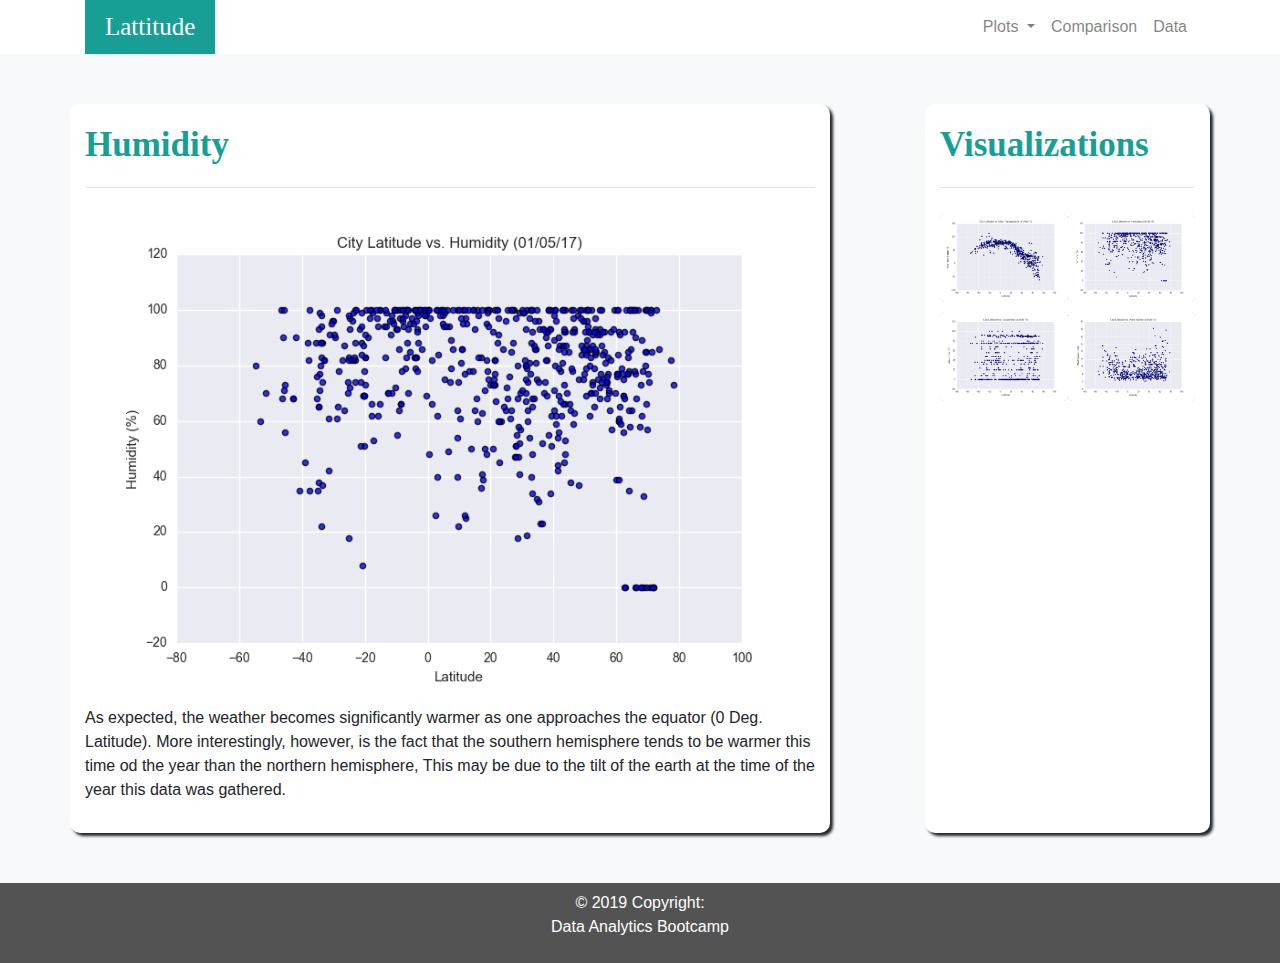
<file: humidity.html>
<!DOCTYPE html>
<html lang="en">

<head>
    <meta charset="UTF-8">
    <meta name="viewport" content="width=device-width, initial-scale=1.0">
    <meta http-equiv="X-UA-Compatible" content="ie=edge">
    <title>Humidity</title>
    <link rel="stylesheet" href="style.css">
    <link rel="stylesheet" href="https://stackpath.bootstrapcdn.com/bootstrap/4.3.1/css/bootstrap.min.css" integrity="sha384-ggOyR0iXCbMQv3Xipma34MD+dH/1fQ784/j6cY/iJTQUOhcWr7x9JvoRxT2MZw1T" crossorigin="anonymous">
</head>

<body class="bg-light">
    <header>
        <nav class="navbar navbar-expand-lg navbar-light bg-white">
            <div class="container" id="hola">
                <a class="navbar-brand" href="index.html" id="titulo">Lattitude</a>
                <button class="navbar-toggler" type="button" data-toggle="collapse" data-target="#navbarSupportedContent" aria-controls="navbarSupportedContent" aria-expanded="false" aria-label="Toggle navigation">
                      <span class="navbar-toggler-icon"></span>
                </button>
                <div class="collapse navbar-collapse" id="navbarSupportedContent">
                    <ul class="navbar-nav ml-auto">
                        <li class="nav-item dropdown">
                            <a class="nav-link dropdown-toggle" href="#" id="navbarDropdown" role="button" data-toggle="dropdown" aria-haspopup="true" aria-expanded="false">
                            Plots
                            </a>
                            <!-- Here's the magic. Add the .animate and .slide-in classes to your .dropdown-menu and you're all set! -->
                            <div class="dropdown-menu dropdown-menu-right animate slideIn" aria-labelledby="navbarDropdown">
                                <a class="dropdown-item" href="max_temp.html">Max Temperature</a>
                                <a class="dropdown-item" href="humidity.html">Humidity</a>
                                <a class="dropdown-item" href="cloudiness.html">Cloudiness</a>
                                <a class="dropdown-item" href="wind.html">Windspeed</a>
                                <!--<div class="dropdown-divider"></div>-->
                            </div>
                        </li>
                        <li class="nav-item dropdown">
                            <a class="nav-link toggle" href="comparison.html" id="navbar-toggler" role="button">
                                Comparison
                            </a>
                        </li>
                        <li class="nav-item dropdown">
                            <a class="nav-link toggle" href="data.html" id="navbar-toggler" role="button">
                                Data
                            </a>
                        </li>
                    </ul>
                </div>
            </div>
        </nav>

    </header>

    <div class="container">
        <div class="row">
            <div class="col-8">
                <p id="titles">Humidity</p>
                <hr>
                <img src="Resources/Lat_Hum.png" alt="Lat vs. Temp"></img>
                <p>As expected, the weather becomes significantly warmer as one approaches the equator (0 Deg. Latitude). More interestingly, however, is the fact that the southern hemisphere tends to be warmer this time od the year than the northern hemisphere, This may be due to the tilt of the earth at the time of the year this data was gathered.</p>
            </div>
            <div class="col-1">
                <div class="row">
                    <span></span>
                </div>
            </div>
            <div class="col-3">
                <p id="titles">Visualizations</p>
                <hr>
                <div class="container">
                    <div class="row">
                        <div class="col-6" id="img_temp">
                            <button class="btn btn-primary bouton-image monBouton">
                                <a href="max_temp.html">
                                    <img src="Resources/Lat_Temp.png" alt="Lat vs. Temp" id="land">
                                </a>
                            </button>
                        </div>
                        <div class="col-6" id="img_temp">
                            <button class="btn btn-primary bouton-image monBouton">
                                <a href="humidity.html">
                                    <img src="Resources/Lat_Hum.png" alt="Lat vs. Hum" id="land">
                                </a>
                            </button>
                        </div>
                        <div class="col-6" id="img_temp">
                            <button class="btn btn-primary bouton-image monBouton">
                                <a href="cloudiness.html">
                                    <img src="Resources/Lat_Cloud.png" alt="Lat vs. Cloud" id="land">
                                </a>
                            </button>
                        </div>
                        <div class="col-6" id="img_temp">
                            <button class="btn btn-primary bouton-image monBouton">
                                <a href="wind.html">
                                    <img src="Resources/Lat_Wind.png" alt="Lat vs. Wind" id="land">
                                </a>
                            </button>
                        </div>
                    </div>
                </div>
            </div>
        </div>
    </div>



    <script src="https://code.jquery.com/jquery-3.3.1.slim.min.js" integrity="sha384-q8i/X+965DzO0rT7abK41JStQIAqVgRVzpbzo5smXKp4YfRvH+8abtTE1Pi6jizo" crossorigin="anonymous"></script>
    <script src="https://cdnjs.cloudflare.com/ajax/libs/popper.js/1.14.7/umd/popper.min.js" integrity="sha384-UO2eT0CpHqdSJQ6hJty5KVphtPhzWj9WO1clHTMGa3JDZwrnQq4sF86dIHNDz0W1" crossorigin="anonymous"></script>
    <script src="https://stackpath.bootstrapcdn.com/bootstrap/4.3.1/js/bootstrap.min.js" integrity="sha384-JjSmVgyd0p3pXB1rRibZUAYoIIy6OrQ6VrjIEaFf/nJGzIxFDsf4x0xIM+B07jRM" crossorigin="anonymous"></script>
</body>

<footer>
    <div class="footer-copyright text-center py-2">© 2019 Copyright:
        <p>Data Analytics Bootcamp</p>
    </div>
</footer>

</html>
</file>
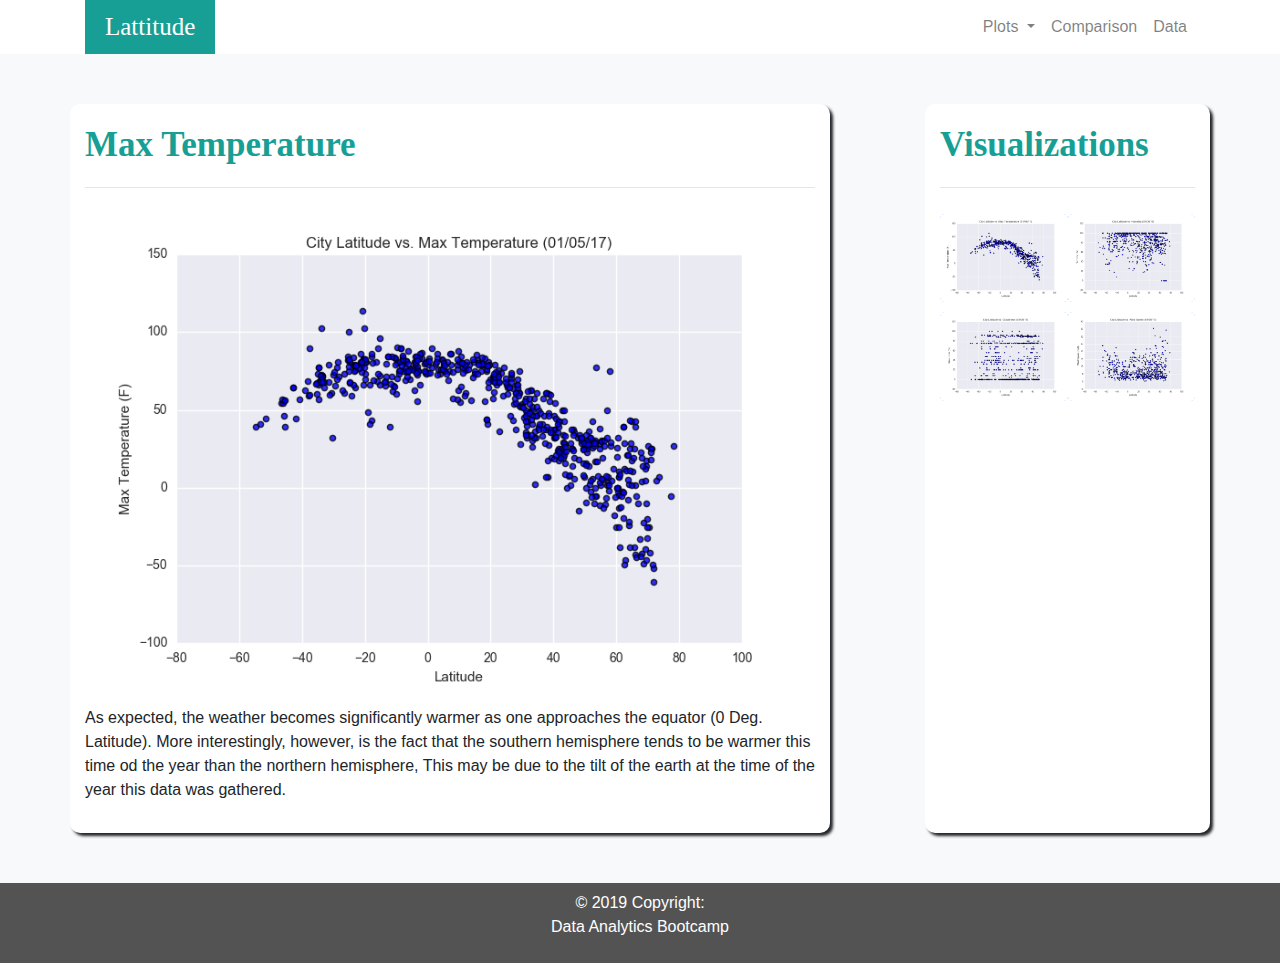
<file: max_temp.html>
<!DOCTYPE html>
<html lang="en">

<head>
    <meta charset="UTF-8">
    <meta name="viewport" content="width=device-width, initial-scale=1.0">
    <meta http-equiv="X-UA-Compatible" content="ie=edge">
    <title>Max Temperature</title>
    <link rel="stylesheet" href="style.css">
    <link rel="stylesheet" href="https://stackpath.bootstrapcdn.com/bootstrap/4.3.1/css/bootstrap.min.css" integrity="sha384-ggOyR0iXCbMQv3Xipma34MD+dH/1fQ784/j6cY/iJTQUOhcWr7x9JvoRxT2MZw1T" crossorigin="anonymous">
</head>

<body class="bg-light">
    <header>
        <nav class="navbar navbar-expand-lg navbar-light bg-white">
            <div class="container" id="hola">
                <a class="navbar-brand" href="index.html" id="titulo">Lattitude</a>
                <button class="navbar-toggler" type="button" data-toggle="collapse" data-target="#navbarSupportedContent" aria-controls="navbarSupportedContent" aria-expanded="false" aria-label="Toggle navigation">
                      <span class="navbar-toggler-icon"></span>
                </button>
                <div class="collapse navbar-collapse" id="navbarSupportedContent">
                    <ul class="navbar-nav ml-auto">
                        <li class="nav-item dropdown">
                            <a class="nav-link dropdown-toggle" href="#" id="navbarDropdown" role="button" data-toggle="dropdown" aria-haspopup="true" aria-expanded="false">
                            Plots
                            </a>
                            <!-- Here's the magic. Add the .animate and .slide-in classes to your .dropdown-menu and you're all set! -->
                            <div class="dropdown-menu dropdown-menu-right animate slideIn" aria-labelledby="navbarDropdown">
                                <a class="dropdown-item" href="max_temp.html">Max Temperature</a>
                                <a class="dropdown-item" href="humidity.html">Humidity</a>
                                <a class="dropdown-item" href="cloudiness.html">Cloudiness</a>
                                <a class="dropdown-item" href="wind.html">Windspeed</a>
                                <!--<div class="dropdown-divider"></div>-->
                            </div>
                        </li>
                        <li class="nav-item dropdown">
                            <a class="nav-link toggle" href="comparison.html" id="navbar-toggler" role="button">
                                Comparison
                            </a>
                        </li>
                        <li class="nav-item dropdown">
                            <a class="nav-link toggle" href="data.html" id="navbar-toggler" role="button">
                                Data
                            </a>
                        </li>
                    </ul>
                </div>
            </div>
        </nav>

    </header>

    <div class="container">
        <div class="row">
            <div class="col-8">
                <p id="titles">Max Temperature</p>
                <hr>
                <img src="Resources/Lat_Temp.png" alt="Lat vs. Temp"></img>
                <p>As expected, the weather becomes significantly warmer as one approaches the equator (0 Deg. Latitude). More interestingly, however, is the fact that the southern hemisphere tends to be warmer this time od the year than the northern hemisphere, This may be due to the tilt of the earth at the time of the year this data was gathered.</p>
            </div>
            <div class="col-1">
                <div class="row">
                </div>
            </div>
            <div class="col-3">
                <p id="titles">Visualizations</p>
                <hr>
                <div class="container">
                    <div class="row">
                        <div class="col-6" id="img_temp">
                            <button class="btn btn-primary bouton-image monBouton">
                                <a href="max_temp.html">
                                    <img src="Resources/Lat_Temp.png" alt="Lat vs. Temp" id="land">
                                </a>
                            </button>
                        </div>
                        <div class="col-6" id="img_temp">
                            <button class="btn btn-primary bouton-image monBouton">
                                <a href="humidity.html">
                                    <img src="Resources/Lat_Hum.png" alt="Lat vs. Hum" id="land">
                                </a>
                            </button>
                        </div>
                        <div class="col-6" id="img_temp">
                            <button class="btn btn-primary bouton-image monBouton">
                                <a href="cloudiness.html">
                                    <img src="Resources/Lat_Cloud.png" alt="Lat vs. Cloud" id="land">
                                </a>
                            </button>
                        </div>
                        <div class="col-6" id="img_temp">
                            <button class="btn btn-primary bouton-image monBouton">
                                <a href="wind.html">
                                    <img src="Resources/Lat_Wind.png" alt="Lat vs. Wind" id="land">
                                </a>
                            </button>
                        </div>
                    </div>
                </div>
            </div>
        </div>
    </div>



    <script src="https://code.jquery.com/jquery-3.3.1.slim.min.js" integrity="sha384-q8i/X+965DzO0rT7abK41JStQIAqVgRVzpbzo5smXKp4YfRvH+8abtTE1Pi6jizo" crossorigin="anonymous"></script>
    <script src="https://cdnjs.cloudflare.com/ajax/libs/popper.js/1.14.7/umd/popper.min.js" integrity="sha384-UO2eT0CpHqdSJQ6hJty5KVphtPhzWj9WO1clHTMGa3JDZwrnQq4sF86dIHNDz0W1" crossorigin="anonymous"></script>
    <script src="https://stackpath.bootstrapcdn.com/bootstrap/4.3.1/js/bootstrap.min.js" integrity="sha384-JjSmVgyd0p3pXB1rRibZUAYoIIy6OrQ6VrjIEaFf/nJGzIxFDsf4x0xIM+B07jRM" crossorigin="anonymous"></script>
</body>

<footer>
    <div class="footer-copyright text-center py-2">© 2019 Copyright:
        <p>Data Analytics Bootcamp</p>
    </div>
</footer>

</html>
</file>
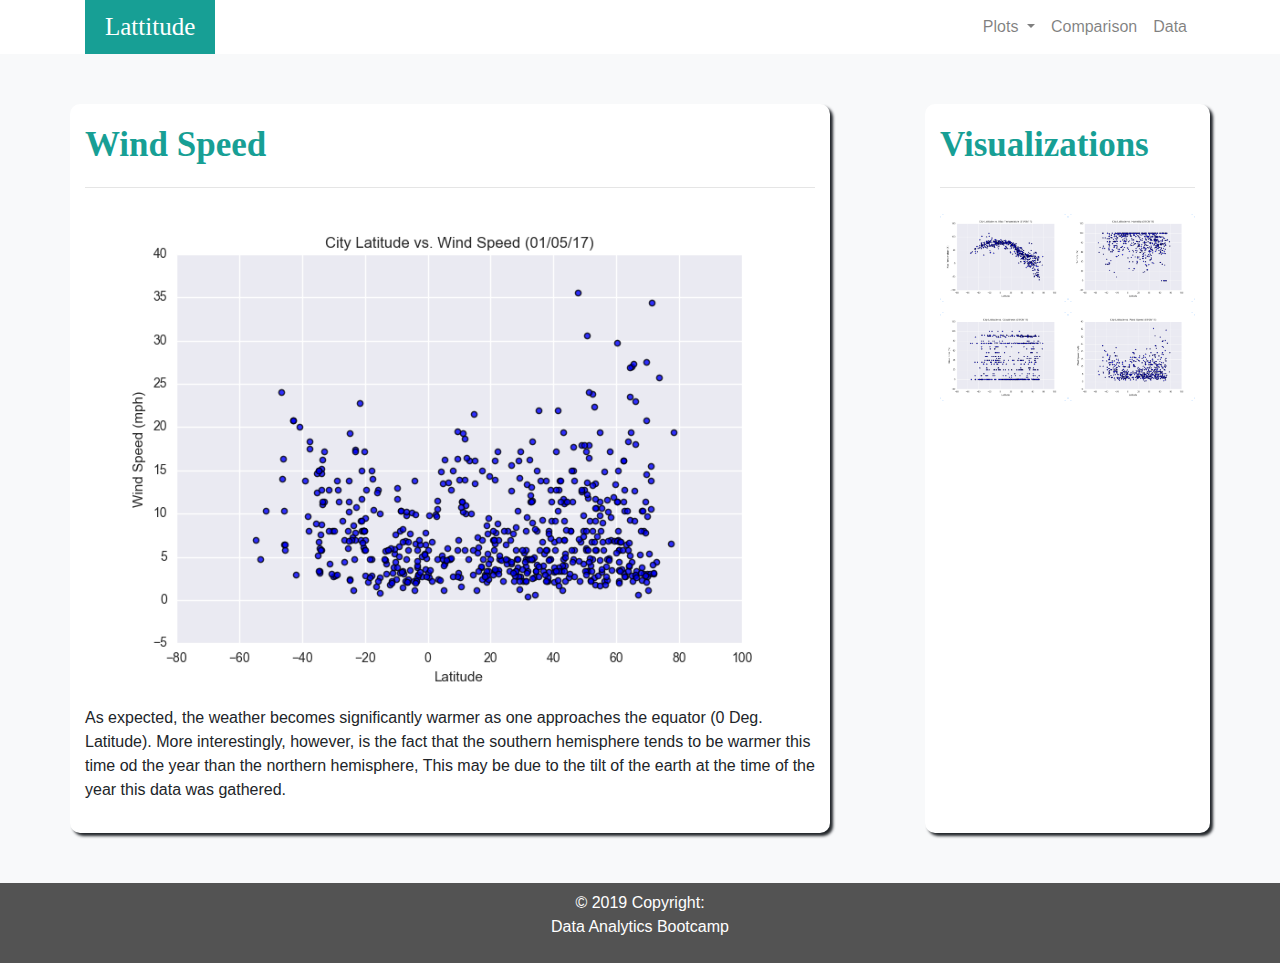
<file: wind.html>
<!DOCTYPE html>
<html lang="en">

<head>
    <meta charset="UTF-8">
    <meta name="viewport" content="width=device-width, initial-scale=1.0">
    <meta http-equiv="X-UA-Compatible" content="ie=edge">
    <title>Wind Speed</title>
    <link rel="stylesheet" href="style.css">
    <link rel="stylesheet" href="https://stackpath.bootstrapcdn.com/bootstrap/4.3.1/css/bootstrap.min.css" integrity="sha384-ggOyR0iXCbMQv3Xipma34MD+dH/1fQ784/j6cY/iJTQUOhcWr7x9JvoRxT2MZw1T" crossorigin="anonymous">
</head>

<body class="bg-light">
    <header>
        <nav class="navbar navbar-expand-lg navbar-light bg-white">
            <div class="container" id="hola">
                <a class="navbar-brand" href="index.html" id="titulo">Lattitude</a>
                <button class="navbar-toggler" type="button" data-toggle="collapse" data-target="#navbarSupportedContent" aria-controls="navbarSupportedContent" aria-expanded="false" aria-label="Toggle navigation">
                      <span class="navbar-toggler-icon"></span>
                </button>
                <div class="collapse navbar-collapse" id="navbarSupportedContent">
                    <ul class="navbar-nav ml-auto">
                        <li class="nav-item dropdown">
                            <a class="nav-link dropdown-toggle" href="#" id="navbarDropdown" role="button" data-toggle="dropdown" aria-haspopup="true" aria-expanded="false">
                            Plots
                            </a>
                            <!-- Here's the magic. Add the .animate and .slide-in classes to your .dropdown-menu and you're all set! -->
                            <div class="dropdown-menu dropdown-menu-right animate slideIn" aria-labelledby="navbarDropdown">
                                <a class="dropdown-item" href="max_temp.html">Max Temperature</a>
                                <a class="dropdown-item" href="humidity.html">Humidity</a>
                                <a class="dropdown-item" href="cloudiness.html">Cloudiness</a>
                                <a class="dropdown-item" href="wind.html">Windspeed</a>
                                <!--<div class="dropdown-divider"></div>-->
                            </div>
                        </li>
                        <li class="nav-item dropdown">
                            <a class="nav-link toggle" href="comparison.html" id="navbar-toggler" role="button">
                                Comparison
                            </a>
                        </li>
                        <li class="nav-item dropdown">
                            <a class="nav-link toggle" href="data.html" id="navbar-toggler" role="button">
                                Data
                            </a>
                        </li>
                    </ul>
                </div>
            </div>
        </nav>

    </header>

    <div class="container">
        <div class="row">
            <div class="col-8">
                <p id="titles">Wind Speed</p>
                <hr>
                <img src="Resources/Lat_Wind.png" alt="Lat vs. Wind"></img>
                <p>As expected, the weather becomes significantly warmer as one approaches the equator (0 Deg. Latitude). More interestingly, however, is the fact that the southern hemisphere tends to be warmer this time od the year than the northern hemisphere, This may be due to the tilt of the earth at the time of the year this data was gathered.</p>
            </div>
            <div class="col-1">
                <div class="row">
                    <span></span>
                </div>
            </div>
            <div class="col-3">
                <p id="titles">Visualizations</p>
                <hr>
                <div class="container">
                    <div class="row">
                        <div class="col-6" id="img_temp">
                            <button class="btn btn-primary bouton-image monBouton">
                                <a href="max_temp.html">
                                    <img src="Resources/Lat_Temp.png" alt="Lat vs. Temp" id="land">
                                </a>
                            </button>
                        </div>
                        <div class="col-6" id="img_temp">
                            <button class="btn btn-primary bouton-image monBouton">
                                <a href="humidity.html">
                                    <img src="Resources/Lat_Hum.png" alt="Lat vs. Hum" id="land">
                                </a>
                            </button>
                        </div>
                        <div class="col-6" id="img_temp">
                            <button class="btn btn-primary bouton-image monBouton">
                                <a href="cloudiness.html">
                                    <img src="Resources/Lat_Cloud.png" alt="Lat vs. Cloud" id="land">
                                </a>
                            </button>
                        </div>
                        <div class="col-6" id="img_temp">
                            <button class="btn btn-primary bouton-image monBouton">
                                <a href="wind.html">
                                    <img src="Resources/Lat_Wind.png" alt="Lat vs. Wind" id="land">
                                </a>
                            </button>
                        </div>
                    </div>
                </div>
            </div>
        </div>
    </div>



    <script src="https://code.jquery.com/jquery-3.3.1.slim.min.js" integrity="sha384-q8i/X+965DzO0rT7abK41JStQIAqVgRVzpbzo5smXKp4YfRvH+8abtTE1Pi6jizo" crossorigin="anonymous"></script>
    <script src="https://cdnjs.cloudflare.com/ajax/libs/popper.js/1.14.7/umd/popper.min.js" integrity="sha384-UO2eT0CpHqdSJQ6hJty5KVphtPhzWj9WO1clHTMGa3JDZwrnQq4sF86dIHNDz0W1" crossorigin="anonymous"></script>
    <script src="https://stackpath.bootstrapcdn.com/bootstrap/4.3.1/js/bootstrap.min.js" integrity="sha384-JjSmVgyd0p3pXB1rRibZUAYoIIy6OrQ6VrjIEaFf/nJGzIxFDsf4x0xIM+B07jRM" crossorigin="anonymous"></script>
</body>

<footer>
    <div class="footer-copyright text-center py-2">© 2019 Copyright:
        <p>Data Analytics Bootcamp</p>
    </div>
</footer>

</html>
</file>
<file: style.css>
#titulo {
    color: white;
    background-color: rgb(23, 159, 149);
    padding: 8px 20px 8px 20px;
    border: 0px;
    font-size: 25px;
    font-family: 'Franklin Gothic Medium';
    font-style: strong;
}

#titles {
    color: rgb(23, 159, 149);
    font-size: 35px;
    font-family: 'Franklin Gothic Medium';
    font-weight: bold;
}

#img_temp {
    margin: 10px 0px 0px 0px;
}

img#inicio {
   float: left;
   width: 250px;
   heigth: 250px;
}

body {
    background-color: aliceblue;
}

.navbar {
    padding: 0%!important;
}

div.row {
    display: flex;
}

.col-8 {
    background-color: white;
    padding: 15px 15px 15px 15px;
    border: 40px 40px 40px 40px;
    box-shadow: 3px 3px 3px;
    margin: 40px 0px 40px 0px;
    border-radius: 10px 10px 10px 10px;
}

.col-3 {
    background-color: white;
    padding: 15px 15px 15px 15px;
    border: 40px 40px 40px 40px;
    box-shadow: 3px 3px 3px;
    margin: 40px 0px 40px 0px;
    border-radius: 10px 10px 10px 10px;
}

.col-12 {
    background-color: white;
    padding: 15px 15px 15px 15px;
    border: 40px 40px 40px 40px;
    box-shadow: 3px 3px 3px;
    margin: 40px 0px 40px 0px;
    border-radius: 10px 10px 10px 10px;
}

img {
    width: 100%;
    object-fit: cover;
}

.bouton-image:before {
    content: "";
    background-color: transparent;
    background-position: center center;
    background-repeat: no-repeat;
    object-fit: cover;
}

.monBouton:before {
    background-image: " ";
}

button {
    padding: 0px 0px 0px 0px!important;
    border-color: white!important;
}

.row {
    margin: 10px;
}

footer {
    position: relative;
    left: 0;
    bottom: 0;
    width: 100%;
    background-color: rgb(83, 83, 83);
    color: white;
    text-align: center;
}

#comp {
    padding: 10px 10px 10px 10px;
    align-content: center!important;
}

#comp_text {
    text-align: center;
    color: rgb(23, 159, 149);
    font-family: 'Franklin Gothic Medium';
    font-style: strong;
    font-size: 25px;
    margin: 0px 0px 0px 0px;
}

h2 {
    color: rgb(23, 159, 149);
    font-family: 'Franklin Gothic Medium';
}

h1 {
    color: rgb(23, 159, 149);
    font-family: 'Franklin Gothic Medium';
}

th,
td {
    padding: 8px;
    text-align: left!important;
    border-bottom: 1px solid #ddd;
}

tr:nth-child(even) {
    background-color: #f2f2f2;
}

tr:hover {
    background-color: rgb(23, 159, 149);
    color: white;
}

table {
    border: none!important;
    align: center;
}

#cabeza {
    background-color: rgb(23, 159, 149);
    color: white;
}

div#img_temp.col-6{
    padding: 0px;
}

@media (max-width: 992px) {

    div.row {
        display: inline-block;  
    }

    div.col-3 {
        max-width: 100%;

    }

    div.col-8 {
        max-width: 100%;
    }

    div.col-6 {
        max-width: 100%;
    }

    img#land {
        display: inline-block;
        max-width: auto;
        width: 150px;
        heigth: 150px;
    }

    div.container {
        padding: 0px;
    }

    div#img_temp.col-6 {
        padding: none;
        display: inline;
    }

    #img_temp {
        width: 200px;
        heigth: 200px;
    }


}
</file>
